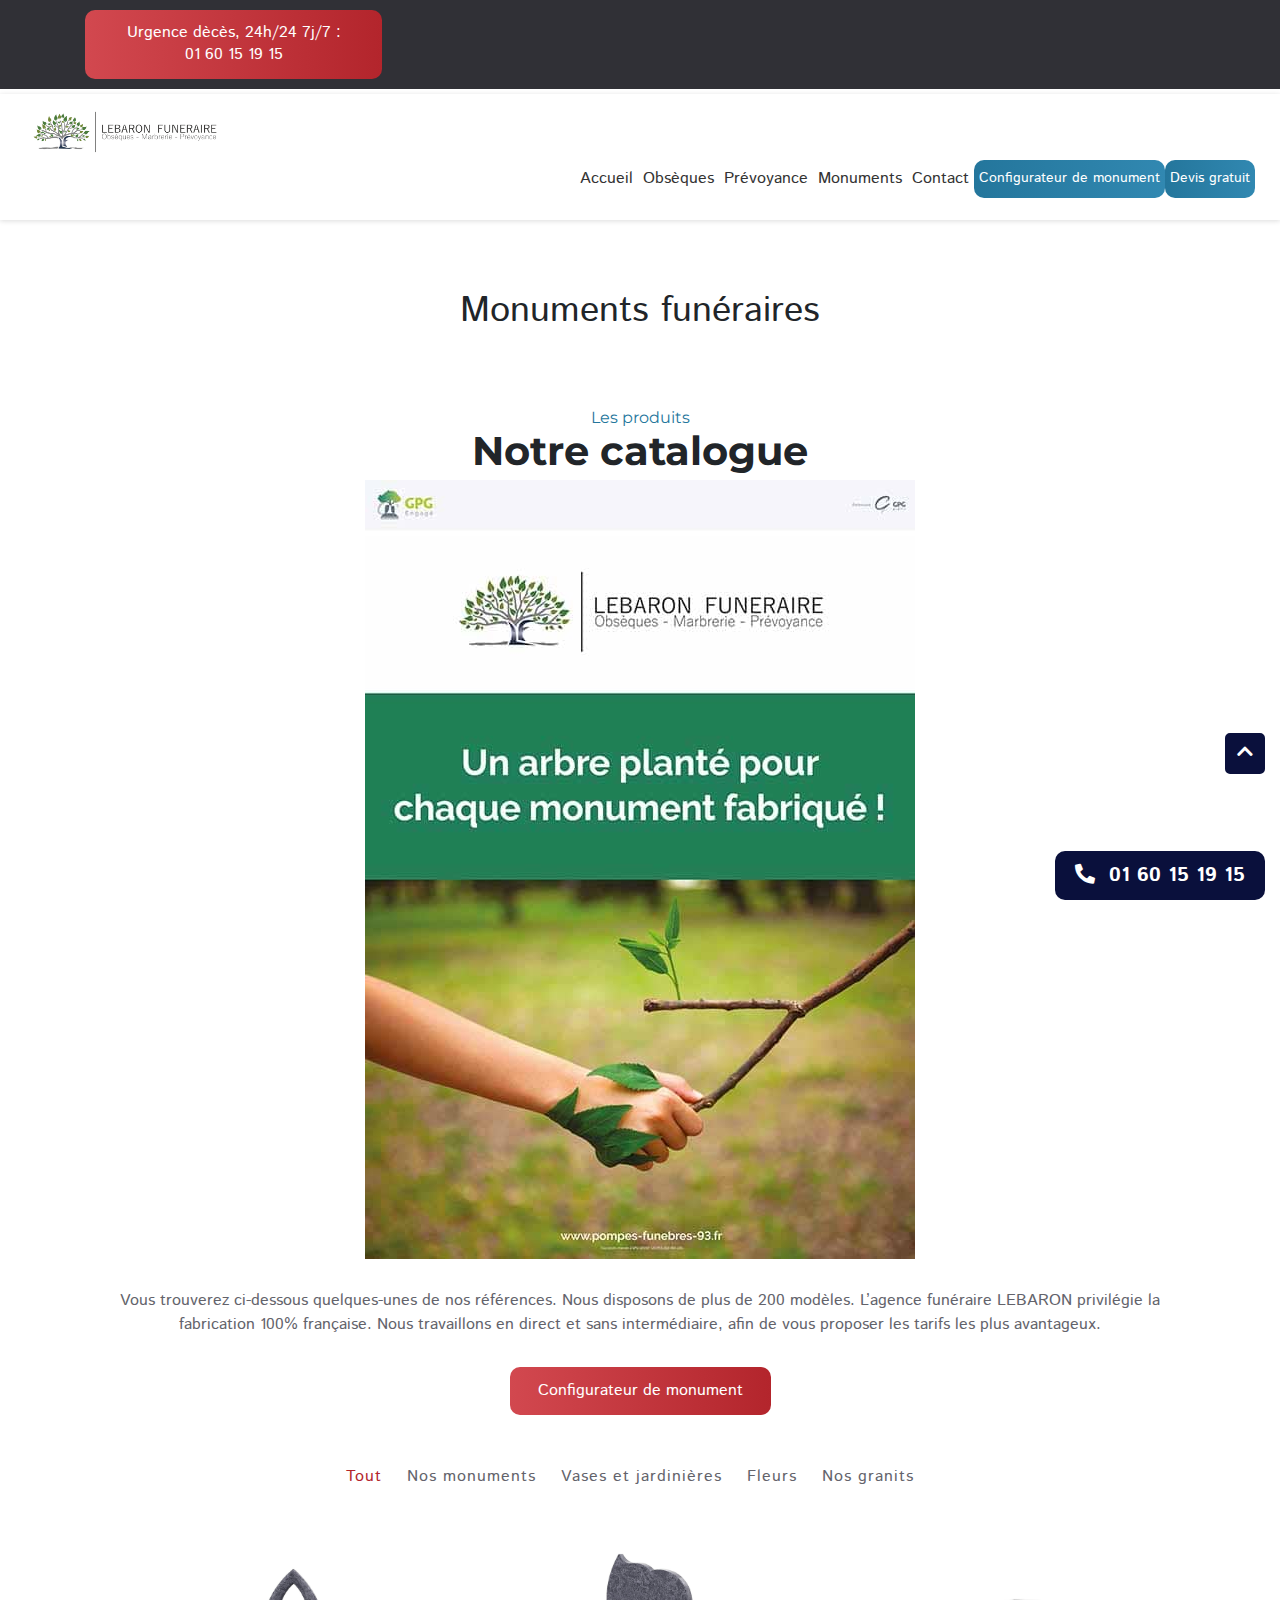
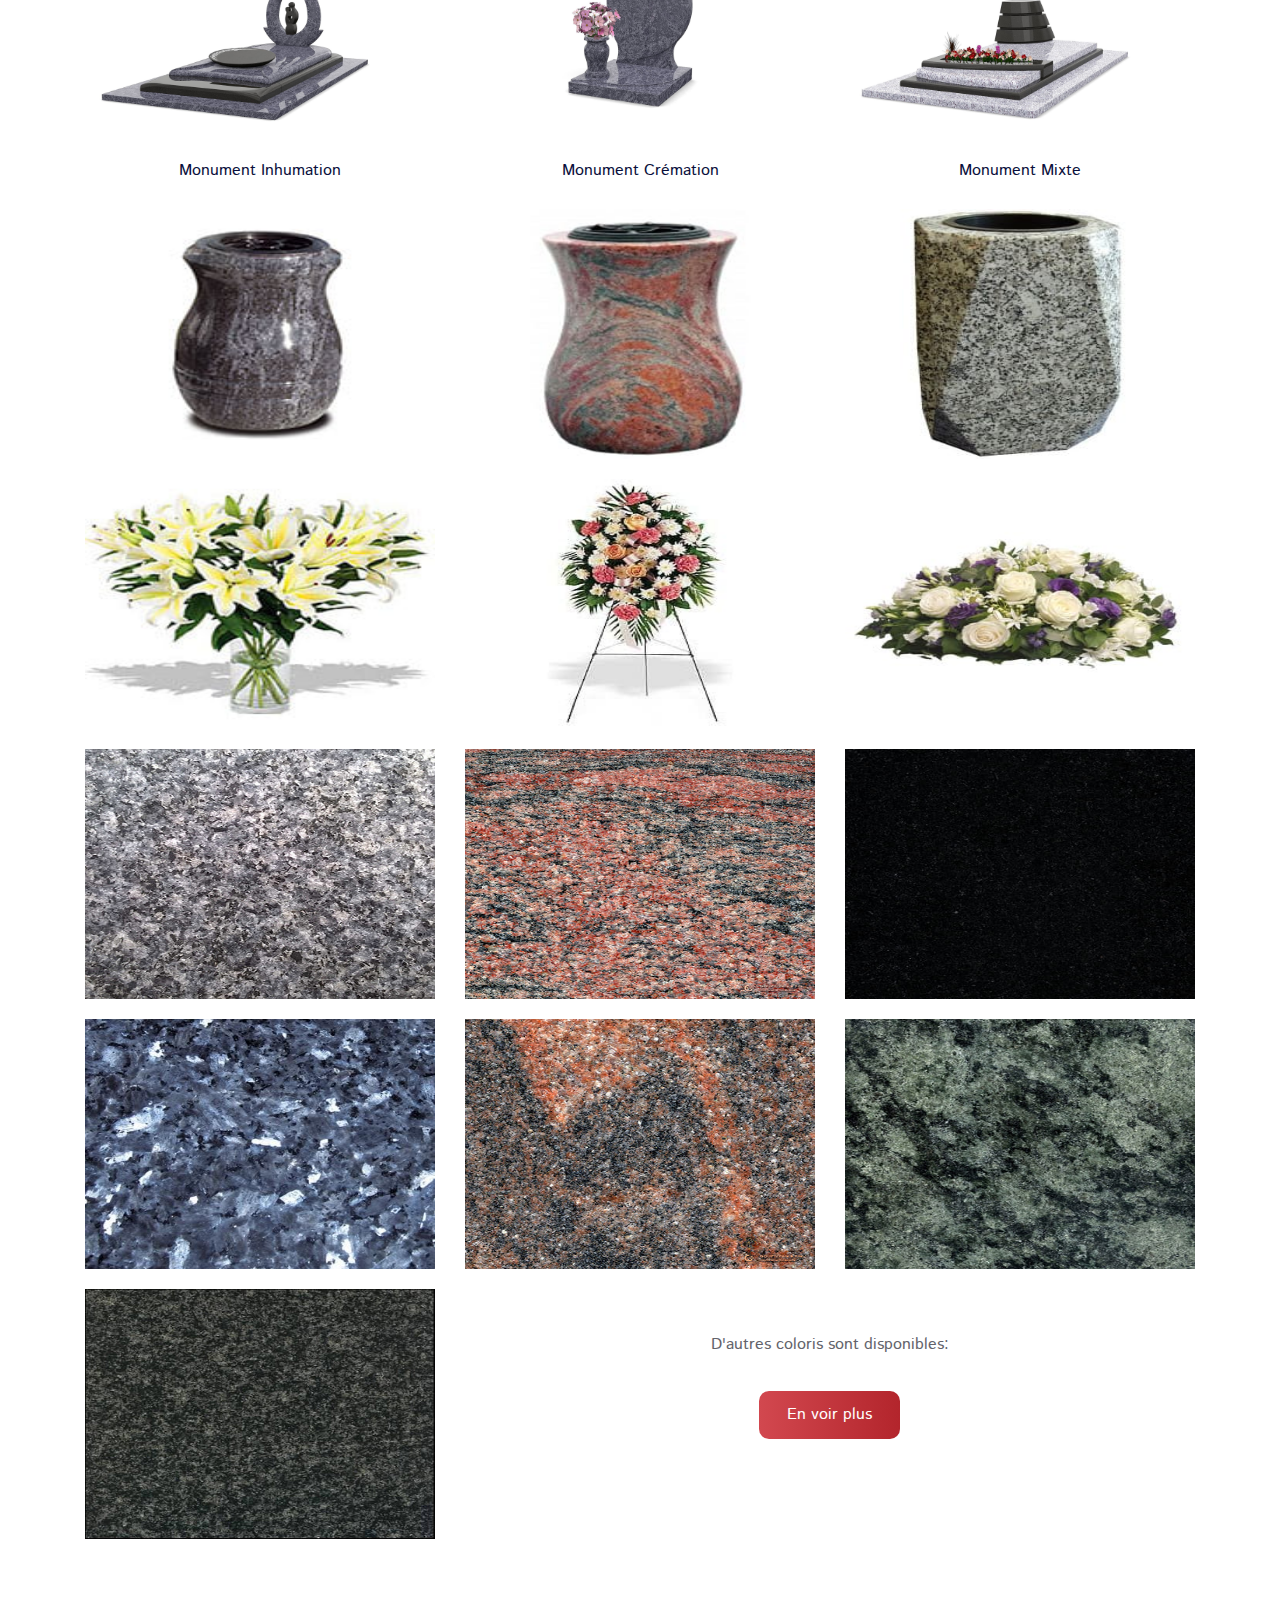
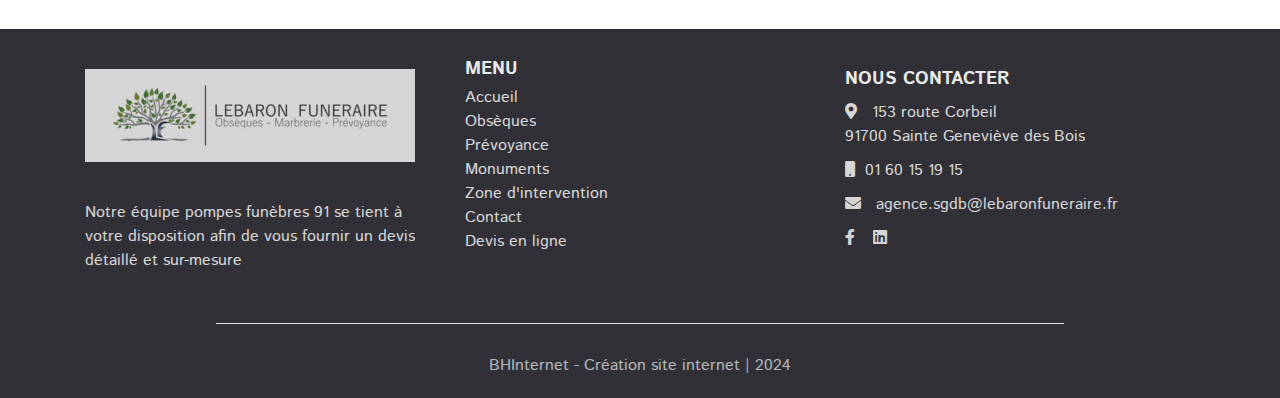
<file: monuments.html>
<!doctype html>
<html>
  <head>
  <meta http-equiv='Content-Type' content='text/html; charset=utf-8' />

  <meta charset="UTF-8">
  <meta http-equiv="X-UA-Compatible" content="IE=edge">
  <meta name="viewport" content="width=device-width, initial-scale=1.0">

  <link href="https://fonts.googleapis.com/css?family=Heebo:400,700|Lato:400,700&display=swap" rel="stylesheet">
  <link rel="stylesheet" href="https://cdnjs.cloudflare.com/ajax/libs/OwlCarousel2/2.3.4/assets/owl.carousel.min.css"
    integrity="sha512-tS3S5qG0BlhnQROyJXvNjeEM4UpMXHrQfTGmbQ1gKmelCxlSEBUaxhRBj/EFTzpbP4RVSrpEikbmdJobCvhE3g=="
    crossorigin="anonymous" />
  <link rel="stylesheet"
    href="https://cdnjs.cloudflare.com/ajax/libs/OwlCarousel2/2.3.4/assets/owl.theme.default.min.css"
    integrity="sha512-sMXtMNL1zRzolHYKEujM2AqCLUR9F2C4/05cdbxjjLSRvMQIciEPCQZo++nk7go3BtSuK9kfa/s+a4f4i5pLkw=="
    crossorigin="anonymous" />
  <link rel="stylesheet" href="./assets/css/style.css">
  <link rel="icon" href="./assets/img/favicon.png" type="image/x-icon" />
  <script src="https://ajax.googleapis.com/ajax/libs/jquery/3.5.1/jquery.min.js"></script>
  <script defer src="./assets/js/popper.min.js"></script>
  <script defer src="./assets/js/bootstrap.min.js"></script>
  <script src="https://cdnjs.cloudflare.com/ajax/libs/OwlCarousel2/2.3.4/owl.carousel.min.js"
    integrity="sha512-bPs7Ae6pVvhOSiIcyUClR7/q2OAsRiovw4vAkX+zJbw3ShAeeqezq50RIIcIURq7Oa20rW2n2q+fyXBNcU9lrw=="
    crossorigin="anonymous"></script>

  <title>Monuments - LE BARON FUNERAIRE - 01 43 08 04 42</title>
<meta property="og:title" content="Monuments - LE BARON FUNERAIRE - 01 43 08 04 42" />
<meta property="og:locale" content="fr_FR" />
<meta name="description" content="Vous pouvez directement configurer votre monument via notre configurateur de monument sur notre site internet !" />
<meta property="og:description" content="Vous pouvez directement configurer votre monument via notre configurateur de monument sur notre site internet !" />
<meta name="keywords" content="" />
<link rel="canonical" href="http://localhost:4000/monuments" />
<meta property="og:url" content="http://localhost:4000/monuments" />
<meta property="og:site_name" content="" />
<script type="application/ld+json">
{
"@context":"https://schema.org",
"@type":"WebSite",
"url":"http://localhost:4000/monuments",
"description":"Vous pouvez directement configurer votre monument via notre configurateur de monument sur notre site internet !",
"name":"Monuments - LE BARON FUNERAIRE - 01 43 08 04 42"
}
</script>

</head>
  <body>
    <section class="header">
  <div class="container">
    <div class="row">
      <div class="col-md-6">
        <div class="header_content">
          <a href="tel:0160151915" class="header_content-link">
            Urgence dècès, 24h/24 7j/7 :<br>
            01 60 15 19 15
          </a>
        </div>
      </div>
      <div class="col-md-6 to-hide-1400"></div>
    </div>
  </div>
</section>
<section class="Navbar_home">
  <div class="container-fluid">
    <nav class="navbar Navbar_main navbar-expand-lg fixedNav">
      <div class="w-100">
        <div class="row flex-nowrap to-start-1920 align-items-start">
          <div class="col-sm-3">
            <div class="navbar_image">
              <a href="./index.html" title="Accueil"><img loading="lazy" src="./assets/img/new/logo_sm.png"
                  class="navbar_image-img" alt="pompes-funebres-91.fr logo" /></a>
            </div>
          </div>
          <div class="col-sm-9 to-show-1600 ml-auto">
            <div class="collapse navbar-collapse navbar_nav navbar_collapse" id="navbar">
              <ul class="navbar-nav navbar_nav-ul ml-auto">
                <li class="nav-item navbar_nav-li mt-1">
                  <a class="nav-link navbar_nav-li--link d-flex align-items-center m-to-3"
                    href="./index.html">Accueil</a>
                </li>
                <li class="nav-item navbar_nav-li mt-1">
                  <a class="nav-link navbar_nav-li--link d-flex align-items-center m-to-3"
                    href="./obseques.html">Obsèques</a>
                </li>
                <li class="nav-item navbar_nav-li mt-1">
                  <a class="nav-link navbar_nav-li--link d-flex align-items-center m-to-3" href="./prevoyance.html">Prévoyance</a>
                </li>
                <li class="nav-item navbar_nav-li mt-1">
                  <a class="nav-link navbar_nav-li--link d-flex align-items-center m-to-3" href="./monuments.html">Monuments</a>
                </li>
                <li class="nav-item navbar_nav-li mt-1">
                  <a class="nav-link navbar_nav-li--link d-flex align-items-center m-to-3"
                    href="./contact.html">Contact</a>
                </li>
                <li class="nav-item navbar_nav-li mt-1">
                  <a class="nav-link navbar_nav-li--link d-flex align-items-center m-to-3"
                    href="https://avis-de-deces.pompes-funebres-91.com/" target="_blank">Avis de décès</a>
                </li>
                <li class="nav-item navbar_nav-li mt-1">
                  <a class="nav-link navbar_nav-li--link d-flex align-items-center m-to-3"
                    href="https://espace-famille.pompes-funebres-91.com/signin" target="_blank">Espace famille</a>
                </li>
                <li class="nav-item navbar_nav-li mt-1">
                  <a class="nav-link navbar_nav-li--link d-flex align-items-center m-to-3"
                    href="https://boutique.pompes-funebres-91.com/" target="_blank">Fleurs de deuil</a>
                </li>
                <li class="nav-item navbar_nav-li pull-right">
                 <a href="./configurateur-de-monuments.html" class="nav-link navbar_nav-li--btn d-flex align-items-center">Configurateur de monument</a>
                </li>
                <li class="nav-item navbar_nav-li pull-right">
                  <a href="./devis.html" class="nav-link navbar_nav-li--btn d-flex align-items-center">Devis gratuit</a>
                </li>
              </ul>
            </div>
          </div>
          <div class="col-sm-8">
            <button class="navbar-toggler ml-auto" type="button" data-toggle="collapse" data-target="#navbar"
            aria-controls="navbar" aria-expanded="false" aria-label="Toggle navigation">
            <i class="fa fa-bars toggle-button navbar_toggler-icon" aria-hidden="true"></i>
          </button>
          </div>
        </div>
        <div class="row align-items-center to-hide-1600">
          <div class="col-md-2 to-hide-1400"></div>
          <div class="col-md-10 to-flex-1400">
            <div class="collapse navbar-collapse navbar_nav navbar_collapse" id="navbar">
              <ul class="navbar-nav navbar_nav-ul mx-auto w-100">
                <li class="nav-item navbar_nav-li mt-1">
                  <a class="nav-link navbar_nav-li--link d-flex align-items-center m-to-3"
                    href="./index.html">Accueil</a>
                </li>
                <li class="nav-item navbar_nav-li mt-1">
                  <a class="nav-link navbar_nav-li--link d-flex align-items-center m-to-3"
                    href="./obseques.html">Obsèques</a>
                </li>
                <li class="nav-item navbar_nav-li mt-1">
                  <a class="nav-link navbar_nav-li--link d-flex align-items-center m-to-3" href="./prevoyance.html">Prévoyance</a>
                </li>
                <li class="nav-item navbar_nav-li mt-1">
                  <a class="nav-link navbar_nav-li--link d-flex align-items-center m-to-3" href="./monuments.html">Monuments</a>
                </li>
                <li class="nav-item navbar_nav-li mt-1">
                  <a class="nav-link navbar_nav-li--link d-flex align-items-center m-to-3"
                    href="./contact.html">Contact</a>
                </li>
                <li class="nav-item navbar_nav-li to-show-990 mt-1">
                  <a class="nav-link navbar_nav-li--link d-flex align-items-center m-to-3"
                    href="https://avis-de-deces.pompes-funebres-91.com/" target="_blank">Avis de décès</a>
                </li>
                <li class="nav-item navbar_nav-li to-show-990 mt-1">
                  <a class="nav-link navbar_nav-li--link d-flex align-items-center m-to-3"
                    href="https://espace-famille.pompes-funebres-91.com/signin" target="_blank">Espace famille</a>
                </li>
                <li class="nav-item navbar_nav-li to-show-990 mt-1">
                  <a class="nav-link navbar_nav-li--link d-flex align-items-center m-to-3"
                    href="https://boutique.pompes-funebres-91.com/" target="_blank">Fleurs de deuil</a>
                </li>
                <li class="nav-item navbar_nav-li mt-1">
                 <a href="./configurateur-de-monuments.html" class="nav-link navbar_nav-li--btn d-flex align-items-center">Configurateur de monument</a>
                </li>
                <li class="nav-item navbar_nav-li mt-1">
                  <a href="./devis.html" class="nav-link navbar_nav-li--btn d-flex align-items-center">Devis gratuit</a>
                </li>
              </ul>
            </div>
          </div>
        </div>
      </div>
    </nav>
  </div>
</section>

    

    <div class="">
        <section class="banner section-y">
  <div class="container">
    <div class="banner_content">
      <h1 class="banner_content-title text-center">Monuments funéraires</h1>
    </div>
  </div>
</section>

<section class="pt-0">
  <div class="container to-100-per-768">
    <h2 class="text-center"><span>Les produits</span>Notre catalogue</h2>
    <div class="menu_image d-flex justify-content-center">
      <img src="./assets/img/picmonument.jpg" alt="" class="menu_image-img2">
    </div>
    <p class="menu_box-p mt-5 text-center">Vous trouverez ci-dessous quelques-unes de nos références. Nous disposons de
      plus de 200 modèles. L’agence funéraire LEBARON privilégie la fabrication 100% française. Nous travaillons en
      direct et sans intermédiaire, afin de vous proposer les tarifs les plus avantageux.</p>
    <div class="menu_content-link mt-5 d-flex justify-content-center mx-auto">
      <a href="https://configurateur.famille.gpggranit.com/famille/CA101101?utm_source=c-f&utm_medium=lebaron#/start/"
        target="_blank" class="button">Configurateur de monument</a>
    </div>
  </div>
</section>



<section class="one realisation section-y pt-0" id="realisations">
  <div class="container to-100-per-768">
    <ul id="filters" class="clearfix">
      <li class="categorie "><span class="filter active" data-filter=" .pod , .vit, .merch, .gran">Tout </span></li>
      <li class="categorie"><span class="filter" data-filter=".pod">Nos monuments </span></li>
      <li class="categorie"><span class="filter" data-filter=".vit">Vases et jardinières </span></li>
      <li class="categorie"><span class="filter" data-filter=".merch">Fleurs </span></li>
      <li class="categorie"><span class="filter" data-filter=".gran">Nos granits </span></li>
    </ul>
    <div id="portfoliolist" class="row">

      <div class="portfolio col-lg-4 col-md-6 pod" data-cat="pod" data-bound=""
        style="display: inline-block;">
        <div class="box-img1">
          <a href="https://configurateur.famille.gpggranit.com/famille/CA101101" class="" data-lightbox="roadtrip">
            <div class="box-img1" style="height: 80%;"> <img loading="lazy" class="menu_image-img4" src="./assets/img/gallery/m10.jpg" alt=""
                style="padding-top:5%"></div>
            <p class="menu_box-p text-center link">Monument Inhumation</p>
          </a>
        </div>
      </div>
      <div class="portfolio col-lg-4 col-md-6 pod" data-cat="pod" data-bound=""
        style="display: inline-block;">
        <div class="box-img1">
          <a href="https://configurateur.famille.gpggranit.com/famille/CA101101" class="" data-lightbox="roadtrip">
            <div class="box-img1" style="height: 80%;"> <img loading="lazy" class="menu_image-img4" src="./assets/img/gallery/m11.jpg" alt=""></div>
            <p class="menu_box-p text-center link">Monument Crémation</p>
          </a>
        </div>
      </div>
      <div class="portfolio col-lg-4 col-md-6 pod" data-cat="pod" data-bound=""
        style="display: inline-block;">
        <div class="box-img1">
          <a href="https://configurateur.famille.gpggranit.com/famille/CA101101" class="" data-lightbox="roadtrip">
            <div class="box-img1" style="height: 80%;"> <img loading="lazy" class="menu_image-img4" src="./assets/img/gallery/m12.jpg" alt=""></div>
            <p class="menu_box-p text-center link">Monument Mixte</p>
          </a>
        </div>
      </div>
      <div class="portfolio col-lg-4 col-md-6 vit" data-cat="vit" data-bound=""
        style="display: inline-block;">
        <div class="box-img1">
          <a href="./assets/img/gallery/m4.jpg" class="" data-lightbox="roadtrip">
            <div class="box-img1"> <img loading="lazy" class="menu_image-img4" src="./assets/img/gallery/m4.jpg" alt=""></div>
          </a>
        </div>
      </div>
      <div class="portfolio col-lg-4 col-md-6 vit" data-cat="vit" data-bound=""
        style="display: inline-block;">
        <div class="box-img1">
          <a href="./assets/img/gallery/m5.jpg" class="" data-lightbox="roadtrip">
            <div class="box-img1"> <img loading="lazy" class="menu_image-img4" src="./assets/img/gallery/m5.jpg" alt=""></div>
          </a>
        </div>
      </div>
      <div class="portfolio col-lg-4 col-md-6 vit" data-cat="vit" data-bound=""
        style="display: inline-block;">
        <div class="box-img1">
          <a href="./assets/img/gallery/m6.jpg" class="" data-lightbox="roadtrip">
            <div class="box-img1"> <img loading="lazy" class="menu_image-img4" src="./assets/img/gallery/m6.jpg" alt=""></div>
          </a>
        </div>
      </div>
      <div class="portfolio col-lg-4 col-md-6 merch" data-cat="merch" data-bound=""
        style="display: inline-block;">
        <div class="box-img1">
          <a href="./assets/img/gallery/m7.jpg" class="" data-lightbox="roadtrip">
            <div class="box-img1"> <img loading="lazy" class="menu_image-img4" src="./assets/img/gallery/m7.jpg" alt=""></div>
          </a>
        </div>
      </div>
      <div class="portfolio col-lg-4 col-md-6 merch" data-cat="merch" data-bound=""
        style="display: inline-block;">
        <div class="box-img1">
          <a href="./assets/img/gallery/m8.jpg" class="" data-lightbox="roadtrip">
            <div class="box-img1"> <img loading="lazy" class="menu_image-img4" src="./assets/img/gallery/m8.jpg" alt=""></div>
          </a>
        </div>
      </div>
      <div class="portfolio col-lg-4 col-md-6 merch" data-cat="merch" data-bound=""
        style="display: inline-block;">
        <div class="box-img1">
          <a href="./assets/img/gallery/m9.jpg" class="" data-lightbox="roadtrip">
            <div class="box-img1"> <img loading="lazy" class="menu_image-img4" src="./assets/img/gallery/m9.jpg" alt=""></div>
          </a>
        </div>
      </div>
      <div class="portfolio col-lg-4 col-md-6 gran" data-cat="gran" data-bound=""
        style="display: inline-block;">
        <div class="box-img1">
          <a href="./assets/img/gallery/GranitLanhelin.jpg" class="" data-lightbox="roadtrip">
            <div class="box-img1"> <img loading="lazy" class="menu_image-img4" src="./assets/img/gallery/GranitLanhelin.jpg" alt=""></div>
          </a>
        </div>
      </div>
      <div class="portfolio col-lg-4 col-md-6 gran" data-cat="gran" data-bound=""
        style="display: inline-block;">
        <div class="box-img1">
          <a href="./assets/img/gallery/GranitRosedalva.jpg" class="" data-lightbox="roadtrip">
            <div class="box-img1"> <img loading="lazy" class="menu_image-img4" src="./assets/img/gallery/GranitRosedalva.jpg" alt=""></div>
          </a>
        </div>
      </div>
      <div class="portfolio col-lg-4 col-md-6 gran" data-cat="gran" data-bound=""
        style="display: inline-block;">
        <div class="box-img1">
          <a href="./assets/img/gallery/GranitNoirfin.jpg" class="" data-lightbox="roadtrip">
            <div class="box-img1"> <img loading="lazy" class="menu_image-img4" src="./assets/img/gallery/GranitNoirfin.jpg" alt=""></div>
          </a>
        </div>
      </div>
      <div class="portfolio col-lg-4 col-md-6 gran" data-cat="gran" data-bound=""
        style="display: inline-block;">
        <div class="box-img1">
          <a href="./assets/img/gallery/GranitLabradorbleuHQ.jpg" class="" data-lightbox="roadtrip">
            <div class="box-img1"> <img loading="lazy" class="menu_image-img4" src="./assets/img/gallery/GranitLabradorbleuHQ.jpg" alt=""></div>
          </a>
        </div>
      </div>
      <div class="portfolio col-lg-4 col-md-6 gran" data-cat="gran" data-bound=""
        style="display: inline-block;">
        <div class="box-img1">
          <a href="./assets/img/gallery/GranitHimalaya.jpg" class="" data-lightbox="roadtrip">
            <div class="box-img1"> <img loading="lazy" class="menu_image-img4" src="./assets/img/gallery/GranitHimalaya.jpg" alt=""></div>
          </a>
        </div>
      </div>
      <div class="portfolio col-lg-4 col-md-6 gran" data-cat="gran" data-bound=""
        style="display: inline-block;">
        <div class="box-img1">
          <a href="./assets/img/gallery/GranitVertdolive.jpg" class="" data-lightbox="roadtrip">
            <div class="box-img1"> <img loading="lazy" class="menu_image-img4" src="./assets/img/gallery/GranitVertdolive.jpg" alt=""></div>
          </a>
        </div>
      </div>
      <div class="portfolio col-lg-4 col-md-6 gran" data-cat="gran" data-bound=""
        style="display: inline-block;">
        <div class="box-img1">
          <a href="./assets/img/gallery/GranitNoirdAfrique.jpg" class="" data-lightbox="roadtrip">
            <div class="box-img1"> <img loading="lazy" class="menu_image-img4" src="./assets/img/gallery/GranitNoirdAfrique.jpg" alt=""></div>
          </a>
        </div>
      </div>
      <div class="col-xs-12 col-sm-12 col-md-8 gran" style="display:flex; justify-content:center;">
        <div class="col-sm-7 text-center" style="padding:6%">
          <center>
            <p class="menu_content-header">D'autres coloris sont disponibles:</p>
          </center><br>
          <center><a href="https://www.gpggranit.com/catalogue" target="_blank" class="button">En voir plus</a></center>
        </div>
      </div>
    </div>
  </div>
</section>
    </div>
    <div class="fixphone">
      <a href="tel:01 60 15 19 15" title="01 60 15 19 15" class="one phoneone">
       <span class="text-white"><i class="fas fa-phone-alt"></i> &nbsp;01 60 15 19 15</span> 
      </a>
    </div>

    <footer class="footer pt-5 pb-3">
  <div class="container to-100-per-768">
    <div class="row">
      <div class="col-md-4 col-sm-12 my-3 text-left">
        <a href="./index.html">
          <img src="./assets/img/logo.png" class="footer-logo img-responsive" style="background: white; padding: 1.5rem" alt="Logo">
        </a>
        <br><br>
        <p class="">Notre équipe pompes funèbres 91 se tient à votre disposition afin de vous fournir un devis détaillé et sur-mesure</p>
      </div>
      <div class="col-md-4 col-sm-12  my-3text-left nos-pages">
        <h3 class="">Menu</h3>
        <ul class="menu_content-ul2">
          <li class=""><a class=" active" href="./index.html">Accueil</a></li>
          <li class=""><a class="" href="./obseques.html">Obsèques</a></li>
          <li class=""><a class="" href="./prevoyance.html">Prévoyance</a></li>
          <li class=""><a class="" href="./monuments.html">Monuments</a></li>
          <li class=""><a class="" href="./zone.html">Zone d'intervention</a>
        </li>
          <li class=""><a class="" href="./contact.html">Contact</a></li>
          <li class=""><a class="" href="./devis.html">Devis en ligne</a></li>
        </ul>
      </div>
      <div class="col-md-4 col-sm-12 my-3 text-left">
        <h3 class="testimonial_item-title text-left after-line">Nous contacter</h3>
        <div class="footer-contact-wrapper my-3">
          <p class="menu_content-li2 mb-1 to-14">
            <i class="footer-icon fas fa-map-marker-alt" aria-hidden="true"></i> &nbsp; 
            153 route Corbeil<br>
            91700 Sainte Geneviève des Bois
          </p>
        </div>
        <div class="footer-contact-wrapper my-3">
          <a class="menu_content-li--link2 to-14" href="tel:01 60 15 19 15">
            <i class="footer-icon fas fa-mobile"></i>&nbsp; 01 60 15 19 15</a>
        </div>
        <div class="footer-contact-wrapper my-3">
          <a class="menu_content-li--link2 to-14"
            href="mailto:agence.sgdb@lebaronfuneraire.fr">
            <i class="footer-icon fas fa-envelope"></i> &nbsp; agence.sgdb@lebaronfuneraire.fr</a>
        </div>
        <div class="footer-contact-wrapper my-2">
          <a class="menu_content-li--link2 to-14"
            href=""
            target="_blank"><i class="fab fa-facebook-f"></i></a>
          &emsp;&nbsp;
          <a class="menu_content-li--link2 to-14" href="" target="_blank"><i
              class="fab fa-linkedin"></i></a>
        </div>
      </div>
    </div>
  </div>
  <div class="container-fluid mt-5">
    <hr class="len-chk">
    <p class="text-center menu_content-li--link2 mt-5 text-black to-14"><a class="footer-credits link2"
        href="https://www.bhinternet.fr/" target="_blank">BHInternet - Création site internet | 2024 </a></p>
  </div>
</footer>



<script src="./assets/js/index.js"></script>
<script src="./assets/js/formSubmit.js"></script>
<script src="https://www.google.com/recaptcha/api.js" async defer></script>
    <a href="#" id="fixphone" title="Up"><i class="fa fa-chevron-up"></i></a>
  </body>
</html>
</file>
<file: assets/css/style.css>
@import url("https://fonts.googleapis.com/css2?family=Open+Sans:ital,wght@0,300..800;1,300..800&display=swap");@import url("https://fonts.googleapis.com/css2?family=Montserrat:ital,wght@0,100..900;1,100..900&display=swap");@import url("https://fonts.googleapis.com/css2?family=Istok+Web:ital,wght@0,400;0,700;1,400;1,700&display=swap");*{margin:0;padding:0}:root{--color-primary: #0a103c;--color-secondary: #b3252c;--font-primary: "Montserrat", Helvetica, Arial, sans-serif}*::selection{background-color:var(--color-primary);color:#fff !important}*,*:before,*:after{-webkit-box-sizing:border-box;box-sizing:border-box}html{font-family:"Montserrat", sans-serif;font-size:62.5% !important;-webkit-tap-highlight-color:rgba(0,0,0,0);scroll-behavior:smooth;line-height:1.5;color:#545454;width:100%;overflow-x:hidden}body{font-family:'Istok Web', sans-serif;background-repeat:no-repeat;min-height:100vh;max-width:100%;background-color:#fff !important;color:#333;overflow-x:hidden !important}.bg-sec-link{background:var(--color-secondary) !important}.bg-sec-link:hover{transition:.2s all ease-in-out;background:var(--color-primary) !important;color:#fff !important;cursor:poIstok Web}.header{background-color:#303036;padding:1rem 0}@media only screen and (max-width: 768px){.header{display:none}}.header_content-link{font-family:"Istok Web", sans-serif;background:linear-gradient(to left, #b3252c 0, #d2484f 100%);padding:1.2rem 2.8rem;color:#fff;display:block;font-size:1.6rem;line-height:1.4;letter-spacing:0;font-weight:400;text-align:center;border-radius:1rem;width:55%;transition:.2s all ease-in-out}.header_content-link:hover{text-decoration:none;transition:.2s all ease-in-out;background:linear-gradient(to left, #d2484f 0, #b3252c 100%);box-shadow:none;color:#fff !important;cursor:pointer}.Navbar{position:relative;z-index:100 !important;margin-top:1rem}.Navbar_home{padding:0 20rem;background-color:#fff;position:relative;width:100%;min-height:8rem;box-shadow:0 0.1rem 0.5rem 0 rgba(0,0,0,0.14)}@media only screen and (min-width: 2200px){.Navbar_home{padding:0}}@media only screen and (max-width: 1800px){.Navbar_home{padding:0 7rem}}@media only screen and (max-width: 1600px){.Navbar_home{padding:0 7rem}}@media only screen and (max-width: 1200px){.Navbar_home{padding:0 2rem}}@media only screen and (max-width: 1100px){.Navbar_home{padding:0 .5rem}}@media only screen and (max-width: 1000px){.Navbar_home{padding:0}}@media only screen and (max-width: 990px){.Navbar_home{padding:0 2rem;min-height:auto}}@media only screen and (max-width: 768px){.Navbar_home{padding:0}}.navbar-toggler{float:right !important;margin-right:2rem}@media only screen and (max-width: 990px){.navbar-toggler{margin-top:1rem}}@media only screen and (max-width: 600px){.navbar-toggler{margin-top:0rem}}@media only screen and (max-width: 1355px){.to-hide-1400{display:none !important}}@media only screen and (max-width: 1355px){.to-flex-1400{display:flex !important;justify-content:center;margin:0 auto;max-width:100% !important;flex:0 0 100% !important}}.navbar-active{position:fixed !important;width:100%;max-width:100%;background-color:#fff !important;box-shadow:0 1rem 2rem rgba(0,0,0,0.12);border:0 !important;top:0 !important;left:0 !important;transition:0.2s;z-index:1000 !important}.navbar-active .navbar{height:5vh}.before-white::before{color:#fff !important}.Navbar_home{padding:1.2rem 0;margin-top:.5rem}@media only screen and (max-width: 990px){.Navbar_home{padding:0}}.navbar_home-active{position:fixed !important;width:100%;max-width:100%;background-color:#fff !important;box-shadow:0 1rem 2rem rgba(0,0,0,0.12);border:0 !important;top:0 !important;left:0 !important;transition:0.2s;z-index:1000 !important}.m-l-10{margin-left:1rem}@media only screen and (max-width: 990px){.m-l-10{margin-left:12rem}}@media only screen and (max-width: 600px){.m-l-10{display:none !important}}.p-l-2{margin-left:.5rem !important}@media only screen and (max-width: 990px){.p-l-2{margin-left:0 !important}}.p-r-2{margin-right:.5rem !important}@media only screen and (max-width: 990px){.p-r-2{margin-right:0 !important}}.navbar_toggler{background-color:var(--color-primary) !important;padding:.5rem;color:#fff !important}.navbar_toggler-icon{background-color:var(--color-primary) !important;color:#fff !important;font-size:2.4rem;padding:.7rem 1rem;border-radius:.5rem}@media only screen and (max-width: 768px){.navbar_toggler-icon{font-size:2rem;padding:.5rem .7rem}}@media only screen and (max-width: 480px){.navbar_toggler-icon{font-size:1.6rem;padding:.5rem}}.navbar_image-img{width:150%;max-width:150% !important;padding-right:50%}@media only screen and (max-width: 1470px){.navbar_image-img{width:120%;max-width:120% !important}}@media only screen and (max-width: 1200px){.navbar_image-img{height:auto}}@media only screen and (max-width: 990px){.navbar_image-img{height:100%;width:100%;max-width:50% !important;padding-right:0 !important}}@media only screen and (max-width: 600px){.navbar_image-img{max-width:60% !important}}@media only screen and (max-width: 480px){.navbar_image-img{max-width:70% !important}}@media only screen and (max-width: 990px){.navbar_nav{background-color:#fff !important;padding:2rem !important;margin-top:.5rem !important;border:none;z-index:100}}.navbar_nav-ul{list-style:none;justify-content:flex-end}@media only screen and (max-width: 1440px){.navbar_nav-ul{justify-content:flex-end;align-items:center}}@media only screen and (max-width: 990px){.navbar_nav-ul{justify-content:flex-end;align-items:flex-start}}.navbar_nav-li{display:inline-block;position:relative}.navbar_nav-li--link{font-family:"Istok Web", sans-serif;font-weight:500;font-style:normal;color:#333;text-decoration:none;border-color:transparent;font-size:1.6rem;padding:0 1rem;line-height:2.8rem;position:relative;display:block;text-align:left;transition:.3s;z-index:1;padding:1rem .5rem;text-transform:none !important;white-space:nowrap}@media only screen and (max-width: 1200px){.navbar_nav-li--link{font-size:1.4rem}}.navbar_nav-li--link:hover{color:var(--color-secondary);transition:.2s all ease-in-out;text-decoration:none;cursor:poIstok Web}.navbar_nav-li--p{color:#0a103c !important;font-family:"Istok Web", sans-serif;font-size:1.6rem;font-style:normal;font-weight:700;line-height:150%;white-space:nowrap;text-transform:capitalize !important}.navbar_nav-li--icon{color:#0a103c !important;font-family:"Istok Web", sans-serif;font-size:1.4rem;font-style:normal;font-weight:700;line-height:150%;white-space:nowrap;text-transform:capitalize !important}.navbar_nav-li--link2{color:#0a103c !important;font-family:"Istok Web", sans-serif;font-size:1.5rem;font-style:normal;font-weight:700;line-height:150%;text-transform:capitalize !important}.navbar_nav-li--link2:hover{color:var(--color-secondary);transition:.2s all ease-in-out;text-decoration:none;cursor:pointer}.navbar_nav-li--btn{font-family:"Istok Web", sans-serif;background:linear-gradient(to right, #24769c 0, #3188b1 100%);color:#fff;display:inline-block;transition:.3s all ease-in-out;border-radius:1rem;border:unset;font-size:1.6rem;z-index:1;padding:1rem .5rem !important;font-weight:500;line-height:2.8rem;font-style:normal;text-transform:none !important;float:right}@media only screen and (max-width: 1470px){.navbar_nav-li--btn{padding:.7rem .5rem !important;font-size:1.4rem;text-align:center;line-height:1.7;margin:.5rem 0}}@media only screen and (max-width: 1200px){.navbar_nav-li--btn{padding:.7rem .5rem !important}}@media only screen and (max-width: 990px){.navbar_nav-li--btn{float:none}}.navbar_nav-li--btn:hover{background-color:var(--color-secondary) !important;border-color:var(--color-secondary) !important;color:#fff !important;transition:.2s all ease-in-out;text-decoration:none;cursor:poIstok Web}.pull-right{float:right !important;margin:0 .5rem}@media only screen and (max-width: 990px){.pull-right{width:auto}}.to-between{justify-content:space-between !important}@media only screen and (max-width: 990px){.to-between{justify-content:space-between !important}}@media only screen and (max-width: 990px){.to-100-per-990{max-width:100% !important}}@media only screen and (max-width: 768px){.to-100-per-768{max-width:100% !important}}.to-left{margin-left:auto !important}@media only screen and (max-width: 1470px){.to-left{margin-left:-5rem !important}}@media only screen and (max-width: 1100px){.to-left{margin-left:-8rem !important}}@media only screen and (max-width: 990px){.to-left{margin-left:0 !important;background-color:#fff !important;position:absolute !important;top:100% !important;left:0 !important;right:0 !important;width:100% !important;z-index:100}}.slider{position:relative;background-image:url("../img/slider.jpeg");background-repeat:no-repeat;background-size:cover;background-repeat:no-repeat;padding:10rem 0;height:85rem;z-index:0}@media only screen and (max-width: 990px){.slider{height:auto}}.slider_content{position:relative;z-index:100 !important}@media only screen and (min-width: 2200px){.slider_content{padding:5rem 0}}@media only screen and (max-width: 1600px){.slider_content{padding:5rem 0}}@media only screen and (max-width: 1200px){.slider_content{padding:3rem 2rem}}@media only screen and (max-width: 1100px){.slider_content{padding:3rem .5rem}}@media only screen and (max-width: 1000px){.slider_content{padding:3rem 0}}@media only screen and (max-width: 990px){.slider_content{padding:3rem 2rem}}@media only screen and (max-width: 768px){.slider_content{padding:3rem 0rem}}.slider_content-inner{width:100%}@media only screen and (max-width: 768px){.slider_content-inner{width:100%}}.slider_content-label{color:#000;font-weight:600;font-family:"Istok Web", sans-serif;font-size:1.8rem}.slider_content-title{font-family:"Istok Web", Sans-serif;font-size:3.6rem;font-weight:400;color:#fff;line-height:1.1;margin-bottom:3rem}@media only screen and (max-width: 990px){.slider_content-title{margin-top:7rem;text-align:center}}.slider_content-p{font-style:normal;font-weight:normal;font-size:1.6rem;line-height:1.8;font-family:"Istok Web", sans-serif;color:#fff}.slider_form{padding:1rem;padding-bottom:4rem !important;margin-top:-2rem;background-color:rgba(0,0,0,0.4);border-radius:.5rem}@media only screen and (max-width: 990px){.slider_form{margin-top:0}}.slider_form-form{margin-top:1.5rem}.slider_form-title{font-family:"Montserrat", sans-serif;color:#fff;font-size:4rem;font-weight:700;text-align:center;line-height:1.4}.slider_form-label{display:flex;justify-content:center;margin:.5rem auto;font-family:"Istok Web", sans-serif;font-size:1.6rem;color:#696c7f;text-align:center;font-weight:400}.slider_form-input{padding:.7rem 1rem;font-family:"Istok Web", sans-serif;font-style:normal;font-weight:400;font-size:1.4rem;line-height:1.7;color:#000000;background:#FFFFFF;border:1px solid #ccc;border-radius:.5rem;width:100%;max-width:100%;outline:none;height:4.2rem}.slider_form-textarea{padding:1rem;font-family:"Istok Web", sans-serif;font-style:normal;font-weight:400;font-size:2rem;line-height:1.7;color:#000000;background:#FFFFFF;border-radius:.5rem;width:100%;max-width:100%;height:100%}.slider_form-btn{font-style:normal;font-weight:400;font-size:1.4rem;font-family:"Istok Web", sans-serif;border-radius:.5rem .5rem .5rem .5rem;background:linear-gradient(to right, #24769c 0, #3188b1 100%);border:.2rem none transparent;box-shadow:0px 0px 0px -0.7rem rgba(0,0,0,0);padding:1rem 1.5rem !important;white-space:nowrap;color:#fff !important;text-transform:none !important;border-radius:1rem !important;margin-top:1rem}@media only screen and (max-width: 1200px){.slider_form-btn{margin-right:0 !important}}.slider_form-btn:hover{background:var(--color-secondary) !important;color:#fff !important;transition:all .5s;cursor:poIstok Web}.f-w-700{font-weight:700 !important}section{font-family:'Istok Web', sans-serif;font-size:1.6rem;padding:5rem 0}.section-y{padding:7rem 0}@media only screen and (min-width: 2200px){.section-y{padding:7rem 0}}@media only screen and (max-width: 1800px){.section-y{padding:7rem 0}}@media only screen and (max-width: 1600px){.section-y{padding:7rem 0}}@media only screen and (max-width: 1200px){.section-y{padding:5rem 0}}@media only screen and (max-width: 1100px){.section-y{padding:5rem 0}}@media only screen and (max-width: 1000px){.section-y{padding:5rem 0}}@media only screen and (max-width: 990px){.section-y{padding:5rem 0}}@media only screen and (max-width: 768px){.section-y{padding:5rem 0rem}}.text-center{text-align:center}@media only screen and (max-width: 990px){.o-hiiden{overflow:hidden !important;display:flex;flex-direction:column}}h1{font-family:'Istok Web', sans-serif !important;font-size:3.6rem !important;color:#333}@media only screen and (max-width: 990px){h1{overflow:hidden}}@media only screen and (max-width: 480px){h1{font-size:2.4rem !important}}section h2{font-size:4rem !important;font-weight:700;font-family:"Montserrat", sans-serif}@media only screen and (max-width: 990px){section h2{overflow:hidden}}@media only screen and (max-width: 768px){section h2{font-size:3rem !important}}@media only screen and (max-width: 480px){section h2{font-size:2.4rem !important}}section li,section p{font-family:'Istok Web', sans-serif;color:#63636b;font-size:1.6rem}@media only screen and (max-width: 990px){section li,section p{overflow:hidden}}.text-justify{text-align:justify}.pad20{padding:2rem 0}.box1{border:.1rem solid #d4d4e1;padding:1rem;border-radius:1rem;height:100%}.box-img1{height:25rem;margin-bottom:2rem}.box-img1 img{width:100%;height:100%}@media only screen and (max-width: 768px){.box-img1 img{display:flex;justify-content:center;margin:0 auto;width:auto;height:100%;object-fit:cover}}ol,ul,dl{list-style:inside !important}section h3{font-family:'Istok Web', sans-serif;font-size:2.4rem;font-weight:700}ul.clean{padding:0;margin:0}ul.clean li{font-family:'Istok Web', sans-serif;list-style:none}.button1{font-family:'Istok Web', sans-serif;background:linear-gradient(to right, #24769c 0, #3188b1 100%);color:#fff;display:inline-block;transition:.3s all ease-in-out;border-radius:1rem;border:unset;padding:1rem;transition:.2s all ease-in-out}.button1:hover{color:#fff;background:linear-gradient(to right, #3188b1 0, #24769c 100%);box-shadow:none;text-decoration:none;transition:.3s all ease-in-out}.bg-gray{background-color:#f0f4f8}section h2 span{font-family:"Montserrat", sans-serif;color:#24769c;display:block;font-size:1.6rem;font-weight:400}.advantages-item-count{font-family:"Montserrat", sans-serif;font-weight:700;color:#24769c;z-index:1;position:relative}.advantages-item-count::after{content:"";position:absolute;left:40%;top:50%;height:.1rem;background-color:#303036;margin-top:-.1rem;width:88%}@media only screen and (max-width: 990px){.advantages-item-count::after{display:none !important}}.box2 h3{font-family:'Istok Web', sans-serif;font-size:2.4rem;margin-top:0;font-weight:700;margin-bottom:1rem}.all-cerles{position:relative}.cercle{width:30rem;height:30rem;background-color:#fff;box-shadow:11.35px 22.275px 25.92px 1.08px rgba(14,62,129,0.29);border-radius:50%;text-align:center;display:flex;align-items:center;justify-content:center;float:right}.cercle .numbers p{font-family:"Montserrat", sans-serif;font-weight:700;line-height:1.2;font-size:2.4rem;color:#303036}.cercle .numbers p span{font-family:"Montserrat", sans-serif;font-weight:700;color:#25789e;font-size:10rem}.cercle .numbers p{font-family:"Montserrat", sans-serif;font-weight:700;line-height:1.2;font-size:2.4rem;color:#303036}.shadow-cercle{position:absolute;left:0;top:0;background-color:#25789e;border-radius:50%;overflow:hidden;width:30rem;height:30rem;z-index:-1}.number{margin-bottom:3rem}.number p{font-size:2.4rem;font-weight:700;font-family:"Montserrat", sans-serif;color:#303036}.number p span{font-family:"Montserrat", sans-serif;font-weight:700;line-height:1.2;color:#25789e;margin-bottom:5px;font-size:4rem}.img-box3{height:50rem}.cover-img{width:100%;height:100%;object-fit:cover}.img-box4{height:84rem}.button{font-family:'Istok Web', sans-serif;background:linear-gradient(to left, #b3252c 0, #d2484f 100%);color:#fff;padding:1.2rem 2.8rem;display:inline-block;border-radius:1rem;border:unset;transform:.2s all ease-in-out}.button:hover{color:#fff;background:linear-gradient(to left, #d2484f 0, #b3252c 100%);box-shadow:none;text-decoration:none;cursor:pointer}.img-box5{height:94rem}footer{background-color:#303036;text-align:left;color:#fff}footer{min-height:2rem;padding:1.9rem;margin-bottom:0;border:0 solid #e3e3e3;border-radius:0;-webkit-box-shadow:inset 0 1px 1px transparent;box-shadow:inset 0 1px 1px rgba(0,0,0,0.05)}footer a,footer p{font-family:'Istok Web', sans-serif;opacity:.8;color:#fff;font-size:1.6rem}footer h3{font-family:'Istok Web', sans-serif;color:#fff;opacity:.9;font-weight:700;text-transform:uppercase;font-size:1.8rem}footer li{list-style:none}footer a,footer p{font-family:'Istok Web', sans-serif;color:#fff;font-size:1.6rem}footer a{transition:.2s all ease-in-out}footer a:hover{text-decoration:none;color:#d2232a;cursor:pointer}.to-show-990{display:none}@media only screen and (max-width: 990px){.to-show-990{display:block !important}}.to-hide-1600{display:flex !important}@media only screen and (min-width: 1600px){.to-hide-1600{display:none !important}}.to-show-1600{display:none !important}@media only screen and (min-width: 1600px){.to-show-1600{display:flex !important;margin-left:-6rem !important}}@media only screen and (min-width: 1920px){.to-show-1600{flex-direction:column;margin-left:0 !important}}@media only screen and (max-width: 1355px){.to-hide-1400{display:none !important}}.len-chk{background-color:#fff;color:#fff;width:70%;display:flex;justify-content:center;margin:0 auto}.box-img2{display:flex;justify-content:center}.box-img2 img{width:100%;height:100%;object-fit:cover;border-radius:1rem}.form-control{display:block;width:100%;padding:.6rem 1.2rem !important;font-size:1.4rem !important;line-height:1.42857143;color:#555;background-color:#fff;background-image:none;height:4.2rem !important;border:.1rem solid #ccc;border-radius:.4rem;-webkit-box-shadow:inset 0 1px 1px rgba(0,0,0,0.075);box-shadow:inset 0 1px 1px rgba(0,0,0,0.075);-webkit-transition:border-color ease-in-out .15s, box-shadow ease-in-out .15s;transition:border-color ease-in-out .15s, box-shadow}.link{color:var(--color-primary);transition:.2s all ease-in}.link:hover{text-decoration:none;color:var(--color-secondary);cursor:pointer}.link2{transition:.2s all ease-in;text-decoration:none !important}.link2:hover{text-decoration:none !important;color:#d2232a;cursor:pointer}.img-responsive{display:block !important;max-width:100% !important;height:auto !important}#filters{position:relative;text-align:center;padding:0;margin:0;margin-bottom:0;margin-bottom:5rem}#filters li{font-family:'Istok Web', sans-serif;display:inline-block;cursor:pointer;padding-right:2rem;font-size:1.6rem;font-weight:400;letter-spacing:1px;color:#63636b;transition:.3s all ease-in-out}#filters .filter.active{color:var(--color-secondary);border-radius:5px}.pad02{padding:2rem}.pad-y{padding:2rem 0}.modal-body{position:relative;padding:2rem !important;font-size:1.6rem !important;font-family:'Istok Web', sans-serif}.modal-footer{justify-content:center !important;margin-top:1.5rem !important;padding:1.9rem 2rem 2rem !important;text-align:center;border-top:.1rem solid #e5e5e5 !important}.contact{padding:10rem 0;position:relative;margin-left:4rem}@media (max-width: 960px){.contact{margin-left:1rem}}.contact_header-title{font-family:'Istok Web', sans-serif;margin-bottom:4rem;color:#000;line-height:1.3;font-size:3.6rem;font-weight:900}.contact_content{width:100%;max-width:100%}@media only screen and (max-width: 768px){.contact_content{margin-bottom:3rem}}.contact_content-form{width:100%;max-width:100%;position:relative}.contact_content-form--label{font-family:'Istok Web', sans-serif;display:block !important;color:#424242;font-size:1.3rem;display:inline-block;margin-bottom:0.5rem;font-weight:400}.contact_content-form--input{font-family:"Istok Web", sans-serif;width:100%;max-width:100%;padding:0.6rem 1.2rem;box-shadow:none;border:0;height:4.2rem;border:.1rem solid #ccc;box-shadow:inset 0 1px 1px rgba(0,0,0,0.075);border-radius:0.5rem;font-size:1.4rem;line-height:1.4;color:#555;display:block}.contact_content-form--textarea{display:block;max-width:100% !important;border:1px solid #ccc !important;color:#555 !important;font-family:'Istok Web', sans-serif;font-size:1.4rem !important;line-height:1.4;padding:18px 2rem !important;outline:none !important;margin-bottom:20px !important;width:100% !important;box-shadow:inset 0 1px 1px rgba(0,0,0,0.075)}.contact_content-form--btn{font-family:'Istok Web', sans-serif;position:relative;background-color:var(--color-primary);color:#fff;text-align:center;position:relative;display:inline-block;padding:1.2rem 2.5rem;margin:1rem 0;transition:0.3s;outline:0;border-radius:5rem;border:0;font-size:1.6rem}.contact_content-form--btn:hover{background-color:var(--color-secondary);text-decoration:none;color:#fff;cursor:pointer}.contact_info{display:flex;align-items:center}.contact_info-icon{display:inline-block;flex-shrink:0;height:9rem;width:9rem;border-radius:50%;text-align:center;line-height:9rem;background:var(--color-secondary);color:#fff;font-size:3rem}.contact_info-content{display:inline-block;padding-left:2rem}.contact_info-content--title{font-family:"Istok Web", sans-serif;font-size:2rem;font-weight:700;color:#000;margin:1.5rem 0 1rem;line-height:1.2}.contact_info-content--p{font-family:"Istok Web", sans-serif;color:#747474;font-size:1.4rem;text-align:justify;line-height:1.7;font-weight:400}@media (max-width: 500px){.contact_info-content--p{font-size:1.2rem}}.contact_info-content--link{font-weight:400;color:#333}@media (max-width: 500px){.contact_info-content--link{font-size:1.2rem}}.contact_info-content--link:hover{transition:.2s all ease-in-out;color:var(--color-primary);text-decoration:none;cursor:pointer}fieldset{padding:0;margin:0;border:0;min-width:0}legend{font-family:'Istok Web', sans-serif !important;display:block !important;width:100% !important;padding:0 !important;margin-bottom:2rem !important;font-size:2.1rem !important;line-height:inherit !important;color:#333 !important;border:0;border-bottom:.1rem solid #e5e5e5}label{font-family:'Istok Web', sans-serif !important;display:inline-block;margin-bottom:.5rem;font-weight:700;color:#333}.fixphone{position:fixed;z-index:10000 !important;bottom:0;right:.5rem;font-family:"Istok Web", sans-serif;font-style:normal;font-weight:700;font-size:2rem;line-height:2.9rem;color:#FFFFFF}@media only screen and (max-width: 990px){.fixphone{display:none}}@media (max-width: 400px){.fixphone{bottom:0 !important;right:0 !important}}.fixphone .phoneone{font-family:"Istok Web", sans-serif;margin-bottom:0;margin-right:1rem;padding:1rem 2rem;border-radius:1rem;color:#fff;background-color:var(--color-primary) !important;display:inline-block;transition:all 0.5s}@media (max-width: 400px){.fixphone .phoneone{display:flex;align-items:center;justify-content:center;font-size:0.9rem}}.fixphone .phoneone:hover{text-decoration:none;background:#fff;color:var(--color-secondary) !important;cursor:pointer}@media only screen and (max-width: 990px){.to-hide-990{display:none}}#fixphone{font-family:"Istok Web", sans-serif;position:fixed;bottom:14%;right:1.5rem;background:var(--color-primary);border:2px solid var(--color-primary);color:#fff;font-size:1.8rem;padding:.5rem 1rem;border-radius:.5rem;transition:0.3s;text-decoration:none;z-index:10000 !important}@media only screen and (max-width: 768px){#fixphone{bottom:3%}}#fixphone:hover{background:rgba(0,0,0,0);color:var(--color-primary);text-decoration:none}.success-message{font-family:'Istok Web', sans-serif;font-style:normal;font-weight:400;font-size:2.4rem;line-height:3rem;color:#33c833}.error-message{font-family:'Istok Web', sans-serif;font-style:normal;font-weight:400;font-size:2.4rem;line-height:3rem;color:red}@media only screen and (max-width: 990px){.to-100vh{height:100vh !important}}.g-1{gap:.5rem}.mentions{width:100%;display:flex;align-items:center;justify-content:center;flex-direction:column;margin:8rem 0}.mentions .text{color:#000;font-size:1.5rem;line-height:1.7;font-weight:400;font-family:"Istok Web", sans-serif;text-align:left;width:100%}.mentions .wd{width:100%}.mentions .pad{padding:1rem 0}.mentions .content-wrap{display:flex;justify-content:center;align-items:flex-start;flex-direction:column;width:100%;margin-bottom:4rem;border:.5rem solid #92bce0}.mentions .content-wrap .txt{padding:1rem 1rem;font-size:16px;width:100%;background-color:#92bce0;color:white}.mentions .content-wrap .bottom{padding:2.5rem 1rem;width:100%}.mentions .content-wrap .bottom #heading{font-family:"Istok Web", sans-serif;text-align:left;font-size:28px !important;margin-bottom:2rem}.navbar li{margin-right:0 !important}.page404_content{padding:2rem 0}.page404_content-title{color:#333;font-family:"Istok Web", sans-serif;font-size:3.6rem;font-style:normal;font-weight:400}.page404_content-p{color:#747474;font-family:"Istok Web", sans-serif;font-size:2.1rem;font-style:normal;font-weight:400;line-height:150%;letter-spacing:0.35px;margin:2rem 0}.page404_content-link{color:#000;font-family:"Istok Web", sans-serif;font-size:1.6rem;font-style:normal;font-weight:400;line-height:150%;letter-spacing:0.35px}.page404_content-link:hover{transition:.2s all ease-in-out;text-decoration:none;color:var(--color-secondary);cursor:pointer}.error{color:red;font-size:1.4rem;text-align:center}.bboolldd{font-family:"Montserrat", sans-serif;font-weight:700 !important;font-size:1.4rem !important}@media only screen and (max-width: 768px){img{width:100%}}@media only screen and (max-width: 990px){.to-upper-990{margin-top:.2rem !important}}/*!
 * Bootstrap v4.0.0 (https://getbootstrap.com)
 * Copyright 2011-2018 The Bootstrap Authors
 * Copyright 2011-2018 Twitter, Inc.
 * Licensed under MIT (https://github.com/twbs/bootstrap/blob/master/LICENSE)
 */:root{--blue: #007bff;--indigo: #6610f2;--purple: #6f42c1;--pink: #e83e8c;--red: #dc3545;--orange: #fd7e14;--yellow: #ffc107;--green: #28a745;--teal: #20c997;--cyan: #17a2b8;--white: #fff;--gray: #6c757d;--gray-dark: #343a40;--primary: #007bff;--secondary: #6c757d;--success: #28a745;--info: #17a2b8;--warning: #ffc107;--danger: #dc3545;--light: #f8f9fa;--dark: #343a40;--breakpoint-xs: 0;--breakpoint-sm: 576px;--breakpoint-md: 768px;--breakpoint-lg: 992px;--breakpoint-xl: 1200px;--font-family-sans-serif: -apple-system, BlinkMacSystemFont, "Segoe UI", Roboto, "Helvetica Neue", Arial, sans-serif, "Apple Color Emoji", "Segoe UI Emoji", "Segoe UI Symbol";--font-family-monospace: SFMono-Regular, Menlo, Monaco, Consolas, "Liberation Mono", "Courier New", monospace}*,*::before,*::after{box-sizing:border-box}html{font-family:sans-serif;line-height:1.15;-webkit-text-size-adjust:100%;-ms-text-size-adjust:100%;-ms-overflow-style:scrollbar;-webkit-tap-highlight-color:rgba(0,0,0,0)}@-ms-viewport{width:device-width}article,aside,dialog,figcaption,figure,footer,header,hgroup,main,nav,section{display:block}body{margin:0;font-family:-apple-system,BlinkMacSystemFont,"Segoe UI",Roboto,"Helvetica Neue",Arial,sans-serif,"Apple Color Emoji","Segoe UI Emoji","Segoe UI Symbol";font-size:1rem;font-weight:400;line-height:1.5;color:#212529;text-align:left;background-color:#fff}[tabindex="-1"]:focus{outline:0 !important}hr{box-sizing:content-box;height:0;overflow:visible}h1,h2,h3,h4,h5,h6{margin-top:0;margin-bottom:.5rem}p{margin-top:0;margin-bottom:1rem}abbr[title],abbr[data-original-title]{text-decoration:underline;text-decoration:underline dotted;cursor:help;border-bottom:0}address{margin-bottom:1rem;font-style:normal;line-height:inherit}ol,ul,dl{margin-top:0;margin-bottom:1rem}ol ol,ul ul,ol ul,ul ol{margin-bottom:0}dt{font-weight:700}dd{margin-bottom:.5rem;margin-left:0}blockquote{margin:0 0 1rem}dfn{font-style:italic}b,strong{font-weight:bolder}small{font-size:80%}sub,sup{position:relative;font-size:75%;line-height:0;vertical-align:baseline}sub{bottom:-.25em}sup{top:-.5em}a{color:#007bff;text-decoration:none;background-color:transparent;-webkit-text-decoration-skip:objects}a:hover{color:#0056b3;text-decoration:underline}a:not([href]):not([tabindex]){color:inherit;text-decoration:none}a:not([href]):not([tabindex]):hover,a:not([href]):not([tabindex]):focus{color:inherit;text-decoration:none}a:not([href]):not([tabindex]):focus{outline:0}pre,code,kbd,samp{font-family:monospace, monospace;font-size:1em}pre{margin-top:0;margin-bottom:1rem;overflow:auto;-ms-overflow-style:scrollbar}figure{margin:0 0 1rem}img{vertical-align:middle;border-style:none}svg:not(:root){overflow:hidden}table{border-collapse:collapse}caption{padding-top:.75rem;padding-bottom:.75rem;color:#6c757d;text-align:left;caption-side:bottom}th{text-align:inherit}label{display:inline-block;margin-bottom:.5rem}button{border-radius:0}button:focus{outline:1px dotted;outline:5px auto -webkit-focus-ring-color}input,button,select,optgroup,textarea{margin:0;font-family:inherit;font-size:inherit;line-height:inherit}button,input{overflow:visible}button,select{text-transform:none}button,html [type="button"],[type="reset"],[type="submit"]{-webkit-appearance:button}button::-moz-focus-inner,[type="button"]::-moz-focus-inner,[type="reset"]::-moz-focus-inner,[type="submit"]::-moz-focus-inner{padding:0;border-style:none}input[type="radio"],input[type="checkbox"]{box-sizing:border-box;padding:0}input[type="date"],input[type="time"],input[type="datetime-local"],input[type="month"]{-webkit-appearance:listbox}textarea{overflow:auto;resize:vertical}fieldset{min-width:0;padding:0;margin:0;border:0}legend{display:block;width:100%;max-width:100%;padding:0;margin-bottom:.5rem;font-size:1.5rem;line-height:inherit;color:inherit;white-space:normal}progress{vertical-align:baseline}[type="number"]::-webkit-inner-spin-button,[type="number"]::-webkit-outer-spin-button{height:auto}[type="search"]{outline-offset:-2px;-webkit-appearance:none}[type="search"]::-webkit-search-cancel-button,[type="search"]::-webkit-search-decoration{-webkit-appearance:none}::-webkit-file-upload-button{font:inherit;-webkit-appearance:button}output{display:inline-block}summary{display:list-item;cursor:pointer}template{display:none}[hidden]{display:none !important}h1,h2,h3,h4,h5,h6,.h1,.h2,.h3,.h4,.h5,.h6{margin-bottom:.5rem;font-family:inherit;font-weight:500;line-height:1.2;color:inherit}h1,.h1{font-size:2.5rem}h2,.h2{font-size:2rem}h3,.h3{font-size:1.75rem}h4,.h4{font-size:1.5rem}h5,.h5{font-size:1.25rem}h6,.h6{font-size:1rem}.lead{font-size:1.25rem;font-weight:300}.display-1{font-size:6rem;font-weight:300;line-height:1.2}.display-2{font-size:5.5rem;font-weight:300;line-height:1.2}.display-3{font-size:4.5rem;font-weight:300;line-height:1.2}.display-4{font-size:3.5rem;font-weight:300;line-height:1.2}hr{margin-top:1rem;margin-bottom:1rem;border:0;border-top:1px solid rgba(0,0,0,0.1)}small,.small{font-size:80%;font-weight:400}mark,.mark{padding:.2em;background-color:#fcf8e3}.list-unstyled{padding-left:0;list-style:none}.list-inline{padding-left:0;list-style:none}.list-inline-item{display:inline-block}.list-inline-item:not(:last-child){margin-right:.5rem}.initialism{font-size:90%;text-transform:uppercase}.blockquote{margin-bottom:1rem;font-size:1.25rem}.blockquote-footer{display:block;font-size:80%;color:#6c757d}.blockquote-footer::before{content:"\2014 \00A0"}.img-fluid{max-width:100%;height:auto}.img-thumbnail{padding:.25rem;background-color:#fff;border:1px solid #dee2e6;border-radius:.25rem;max-width:100%;height:auto}.figure{display:inline-block}.figure-img{margin-bottom:.5rem;line-height:1}.figure-caption{font-size:90%;color:#6c757d}code,kbd,pre,samp{font-family:SFMono-Regular,Menlo,Monaco,Consolas,"Liberation Mono","Courier New",monospace}code{font-size:87.5%;color:#e83e8c;word-break:break-word}a>code{color:inherit}kbd{padding:.2rem .4rem;font-size:87.5%;color:#fff;background-color:#212529;border-radius:.2rem}kbd kbd{padding:0;font-size:100%;font-weight:700}pre{display:block;font-size:87.5%;color:#212529}pre code{font-size:inherit;color:inherit;word-break:normal}.pre-scrollable{max-height:340px;overflow-y:scroll}.container{width:100%;padding-right:15px;padding-left:15px;margin-right:auto;margin-left:auto}@media (min-width: 576px){.container{max-width:540px}}@media (min-width: 768px){.container{max-width:720px}}@media (min-width: 992px){.container{max-width:960px}}@media (min-width: 1200px){.container{max-width:1140px}}.container-fluid{width:100%;padding-right:15px;padding-left:15px;margin-right:auto;margin-left:auto}.row{display:flex;flex-wrap:wrap;margin-right:-15px;margin-left:-15px}.no-gutters{margin-right:0;margin-left:0}.no-gutters>.col,.no-gutters>[class*="col-"]{padding-right:0;padding-left:0}.col-1,.col-2,.col-3,.col-4,.col-5,.col-6,.col-7,.col-8,.col-9,.col-10,.col-11,.col-12,.col,.col-auto,.col-sm-1,.col-sm-2,.col-sm-3,.col-sm-4,.col-sm-5,.col-sm-6,.col-sm-7,.col-sm-8,.col-sm-9,.col-sm-10,.col-sm-11,.col-sm-12,.col-sm,.col-sm-auto,.col-md-1,.col-md-2,.col-md-3,.col-md-4,.col-md-5,.col-md-6,.col-md-7,.col-md-8,.col-md-9,.col-md-10,.col-md-11,.col-md-12,.col-md,.col-md-auto,.col-lg-1,.col-lg-2,.col-lg-3,.col-lg-4,.col-lg-5,.col-lg-6,.col-lg-7,.col-lg-8,.col-lg-9,.col-lg-10,.col-lg-11,.col-lg-12,.col-lg,.col-lg-auto,.col-xl-1,.col-xl-2,.col-xl-3,.col-xl-4,.col-xl-5,.col-xl-6,.col-xl-7,.col-xl-8,.col-xl-9,.col-xl-10,.col-xl-11,.col-xl-12,.col-xl,.col-xl-auto{position:relative;width:100%;min-height:1px;padding-right:15px;padding-left:15px}.col{flex-basis:0;flex-grow:1;max-width:100%}.col-auto{flex:0 0 auto;width:auto;max-width:none}.col-1{flex:0 0 8.3333333333%;max-width:8.3333333333%}.col-2{flex:0 0 16.6666666667%;max-width:16.6666666667%}.col-3{flex:0 0 25%;max-width:25%}.col-4{flex:0 0 33.3333333333%;max-width:33.3333333333%}.col-5{flex:0 0 41.6666666667%;max-width:41.6666666667%}.col-6{flex:0 0 50%;max-width:50%}.col-7{flex:0 0 58.3333333333%;max-width:58.3333333333%}.col-8{flex:0 0 66.6666666667%;max-width:66.6666666667%}.col-9{flex:0 0 75%;max-width:75%}.col-10{flex:0 0 83.3333333333%;max-width:83.3333333333%}.col-11{flex:0 0 91.6666666667%;max-width:91.6666666667%}.col-12{flex:0 0 100%;max-width:100%}.order-first{order:-1}.order-last{order:13}.order-0{order:0}.order-1{order:1}.order-2{order:2}.order-3{order:3}.order-4{order:4}.order-5{order:5}.order-6{order:6}.order-7{order:7}.order-8{order:8}.order-9{order:9}.order-10{order:10}.order-11{order:11}.order-12{order:12}.offset-1{margin-left:8.3333333333%}.offset-2{margin-left:16.6666666667%}.offset-3{margin-left:25%}.offset-4{margin-left:33.3333333333%}.offset-5{margin-left:41.6666666667%}.offset-6{margin-left:50%}.offset-7{margin-left:58.3333333333%}.offset-8{margin-left:66.6666666667%}.offset-9{margin-left:75%}.offset-10{margin-left:83.3333333333%}.offset-11{margin-left:91.6666666667%}@media (min-width: 576px){.col-sm{flex-basis:0;flex-grow:1;max-width:100%}.col-sm-auto{flex:0 0 auto;width:auto;max-width:none}.col-sm-1{flex:0 0 8.3333333333%;max-width:8.3333333333%}.col-sm-2{flex:0 0 16.6666666667%;max-width:16.6666666667%}.col-sm-3{flex:0 0 25%;max-width:25%}.col-sm-4{flex:0 0 33.3333333333%;max-width:33.3333333333%}.col-sm-5{flex:0 0 41.6666666667%;max-width:41.6666666667%}.col-sm-6{flex:0 0 50%;max-width:50%}.col-sm-7{flex:0 0 58.3333333333%;max-width:58.3333333333%}.col-sm-8{flex:0 0 66.6666666667%;max-width:66.6666666667%}.col-sm-9{flex:0 0 75%;max-width:75%}.col-sm-10{flex:0 0 83.3333333333%;max-width:83.3333333333%}.col-sm-11{flex:0 0 91.6666666667%;max-width:91.6666666667%}.col-sm-12{flex:0 0 100%;max-width:100%}.order-sm-first{order:-1}.order-sm-last{order:13}.order-sm-0{order:0}.order-sm-1{order:1}.order-sm-2{order:2}.order-sm-3{order:3}.order-sm-4{order:4}.order-sm-5{order:5}.order-sm-6{order:6}.order-sm-7{order:7}.order-sm-8{order:8}.order-sm-9{order:9}.order-sm-10{order:10}.order-sm-11{order:11}.order-sm-12{order:12}.offset-sm-0{margin-left:0}.offset-sm-1{margin-left:8.3333333333%}.offset-sm-2{margin-left:16.6666666667%}.offset-sm-3{margin-left:25%}.offset-sm-4{margin-left:33.3333333333%}.offset-sm-5{margin-left:41.6666666667%}.offset-sm-6{margin-left:50%}.offset-sm-7{margin-left:58.3333333333%}.offset-sm-8{margin-left:66.6666666667%}.offset-sm-9{margin-left:75%}.offset-sm-10{margin-left:83.3333333333%}.offset-sm-11{margin-left:91.6666666667%}}@media (min-width: 768px){.col-md{flex-basis:0;flex-grow:1;max-width:100%}.col-md-auto{flex:0 0 auto;width:auto;max-width:none}.col-md-1{flex:0 0 8.3333333333%;max-width:8.3333333333%}.col-md-2{flex:0 0 16.6666666667%;max-width:16.6666666667%}.col-md-3{flex:0 0 25%;max-width:25%}.col-md-4{flex:0 0 33.3333333333%;max-width:33.3333333333%}.col-md-5{flex:0 0 41.6666666667%;max-width:41.6666666667%}.col-md-6{flex:0 0 50%;max-width:50%}.col-md-7{flex:0 0 58.3333333333%;max-width:58.3333333333%}.col-md-8{flex:0 0 66.6666666667%;max-width:66.6666666667%}.col-md-9{flex:0 0 75%;max-width:75%}.col-md-10{flex:0 0 83.3333333333%;max-width:83.3333333333%}.col-md-11{flex:0 0 91.6666666667%;max-width:91.6666666667%}.col-md-12{flex:0 0 100%;max-width:100%}.order-md-first{order:-1}.order-md-last{order:13}.order-md-0{order:0}.order-md-1{order:1}.order-md-2{order:2}.order-md-3{order:3}.order-md-4{order:4}.order-md-5{order:5}.order-md-6{order:6}.order-md-7{order:7}.order-md-8{order:8}.order-md-9{order:9}.order-md-10{order:10}.order-md-11{order:11}.order-md-12{order:12}.offset-md-0{margin-left:0}.offset-md-1{margin-left:8.3333333333%}.offset-md-2{margin-left:16.6666666667%}.offset-md-3{margin-left:25%}.offset-md-4{margin-left:33.3333333333%}.offset-md-5{margin-left:41.6666666667%}.offset-md-6{margin-left:50%}.offset-md-7{margin-left:58.3333333333%}.offset-md-8{margin-left:66.6666666667%}.offset-md-9{margin-left:75%}.offset-md-10{margin-left:83.3333333333%}.offset-md-11{margin-left:91.6666666667%}}@media (min-width: 992px){.col-lg{flex-basis:0;flex-grow:1;max-width:100%}.col-lg-auto{flex:0 0 auto;width:auto;max-width:none}.col-lg-1{flex:0 0 8.3333333333%;max-width:8.3333333333%}.col-lg-2{flex:0 0 16.6666666667%;max-width:16.6666666667%}.col-lg-3{flex:0 0 25%;max-width:25%}.col-lg-4{flex:0 0 33.3333333333%;max-width:33.3333333333%}.col-lg-5{flex:0 0 41.6666666667%;max-width:41.6666666667%}.col-lg-6{flex:0 0 50%;max-width:50%}.col-lg-7{flex:0 0 58.3333333333%;max-width:58.3333333333%}.col-lg-8{flex:0 0 66.6666666667%;max-width:66.6666666667%}.col-lg-9{flex:0 0 75%;max-width:75%}.col-lg-10{flex:0 0 83.3333333333%;max-width:83.3333333333%}.col-lg-11{flex:0 0 91.6666666667%;max-width:91.6666666667%}.col-lg-12{flex:0 0 100%;max-width:100%}.order-lg-first{order:-1}.order-lg-last{order:13}.order-lg-0{order:0}.order-lg-1{order:1}.order-lg-2{order:2}.order-lg-3{order:3}.order-lg-4{order:4}.order-lg-5{order:5}.order-lg-6{order:6}.order-lg-7{order:7}.order-lg-8{order:8}.order-lg-9{order:9}.order-lg-10{order:10}.order-lg-11{order:11}.order-lg-12{order:12}.offset-lg-0{margin-left:0}.offset-lg-1{margin-left:8.3333333333%}.offset-lg-2{margin-left:16.6666666667%}.offset-lg-3{margin-left:25%}.offset-lg-4{margin-left:33.3333333333%}.offset-lg-5{margin-left:41.6666666667%}.offset-lg-6{margin-left:50%}.offset-lg-7{margin-left:58.3333333333%}.offset-lg-8{margin-left:66.6666666667%}.offset-lg-9{margin-left:75%}.offset-lg-10{margin-left:83.3333333333%}.offset-lg-11{margin-left:91.6666666667%}}@media (min-width: 1200px){.col-xl{flex-basis:0;flex-grow:1;max-width:100%}.col-xl-auto{flex:0 0 auto;width:auto;max-width:none}.col-xl-1{flex:0 0 8.3333333333%;max-width:8.3333333333%}.col-xl-2{flex:0 0 16.6666666667%;max-width:16.6666666667%}.col-xl-3{flex:0 0 25%;max-width:25%}.col-xl-4{flex:0 0 33.3333333333%;max-width:33.3333333333%}.col-xl-5{flex:0 0 41.6666666667%;max-width:41.6666666667%}.col-xl-6{flex:0 0 50%;max-width:50%}.col-xl-7{flex:0 0 58.3333333333%;max-width:58.3333333333%}.col-xl-8{flex:0 0 66.6666666667%;max-width:66.6666666667%}.col-xl-9{flex:0 0 75%;max-width:75%}.col-xl-10{flex:0 0 83.3333333333%;max-width:83.3333333333%}.col-xl-11{flex:0 0 91.6666666667%;max-width:91.6666666667%}.col-xl-12{flex:0 0 100%;max-width:100%}.order-xl-first{order:-1}.order-xl-last{order:13}.order-xl-0{order:0}.order-xl-1{order:1}.order-xl-2{order:2}.order-xl-3{order:3}.order-xl-4{order:4}.order-xl-5{order:5}.order-xl-6{order:6}.order-xl-7{order:7}.order-xl-8{order:8}.order-xl-9{order:9}.order-xl-10{order:10}.order-xl-11{order:11}.order-xl-12{order:12}.offset-xl-0{margin-left:0}.offset-xl-1{margin-left:8.3333333333%}.offset-xl-2{margin-left:16.6666666667%}.offset-xl-3{margin-left:25%}.offset-xl-4{margin-left:33.3333333333%}.offset-xl-5{margin-left:41.6666666667%}.offset-xl-6{margin-left:50%}.offset-xl-7{margin-left:58.3333333333%}.offset-xl-8{margin-left:66.6666666667%}.offset-xl-9{margin-left:75%}.offset-xl-10{margin-left:83.3333333333%}.offset-xl-11{margin-left:91.6666666667%}}.table{width:100%;max-width:100%;margin-bottom:1rem;background-color:rgba(0,0,0,0)}.table th,.table td{padding:.75rem;vertical-align:top;border-top:1px solid #dee2e6}.table thead th{vertical-align:bottom;border-bottom:2px solid #dee2e6}.table tbody+tbody{border-top:2px solid #dee2e6}.table .table{background-color:#fff}.table-sm th,.table-sm td{padding:.3rem}.table-bordered{border:1px solid #dee2e6}.table-bordered th,.table-bordered td{border:1px solid #dee2e6}.table-bordered thead th,.table-bordered thead td{border-bottom-width:2px}.table-striped tbody tr:nth-of-type(odd){background-color:rgba(0,0,0,0.05)}.table-hover tbody tr:hover{background-color:rgba(0,0,0,0.075)}.table-primary,.table-primary>th,.table-primary>td{background-color:#b8daff}.table-hover .table-primary:hover{background-color:#9fcdff}.table-hover .table-primary:hover>td,.table-hover .table-primary:hover>th{background-color:#9fcdff}.table-secondary,.table-secondary>th,.table-secondary>td{background-color:#d6d8db}.table-hover .table-secondary:hover{background-color:#c8cbcf}.table-hover .table-secondary:hover>td,.table-hover .table-secondary:hover>th{background-color:#c8cbcf}.table-success,.table-success>th,.table-success>td{background-color:#c3e6cb}.table-hover .table-success:hover{background-color:#b1dfbb}.table-hover .table-success:hover>td,.table-hover .table-success:hover>th{background-color:#b1dfbb}.table-info,.table-info>th,.table-info>td{background-color:#bee5eb}.table-hover .table-info:hover{background-color:#abdde5}.table-hover .table-info:hover>td,.table-hover .table-info:hover>th{background-color:#abdde5}.table-warning,.table-warning>th,.table-warning>td{background-color:#ffeeba}.table-hover .table-warning:hover{background-color:#ffe8a1}.table-hover .table-warning:hover>td,.table-hover .table-warning:hover>th{background-color:#ffe8a1}.table-danger,.table-danger>th,.table-danger>td{background-color:#f5c6cb}.table-hover .table-danger:hover{background-color:#f1b0b7}.table-hover .table-danger:hover>td,.table-hover .table-danger:hover>th{background-color:#f1b0b7}.table-light,.table-light>th,.table-light>td{background-color:#fdfdfe}.table-hover .table-light:hover{background-color:#ececf6}.table-hover .table-light:hover>td,.table-hover .table-light:hover>th{background-color:#ececf6}.table-dark,.table-dark>th,.table-dark>td{background-color:#c6c8ca}.table-hover .table-dark:hover{background-color:#b9bbbe}.table-hover .table-dark:hover>td,.table-hover .table-dark:hover>th{background-color:#b9bbbe}.table-active,.table-active>th,.table-active>td{background-color:rgba(0,0,0,0.075)}.table-hover .table-active:hover{background-color:rgba(0,0,0,0.075)}.table-hover .table-active:hover>td,.table-hover .table-active:hover>th{background-color:rgba(0,0,0,0.075)}.table .thead-dark th{color:#fff;background-color:#212529;border-color:#32383e}.table .thead-light th{color:#495057;background-color:#e9ecef;border-color:#dee2e6}.table-dark{color:#fff;background-color:#212529}.table-dark th,.table-dark td,.table-dark thead th{border-color:#32383e}.table-dark.table-bordered{border:0}.table-dark.table-striped tbody tr:nth-of-type(odd){background-color:rgba(255,255,255,0.05)}.table-dark.table-hover tbody tr:hover{background-color:rgba(255,255,255,0.075)}@media (max-width: 575.98px){.table-responsive-sm{display:block;width:100%;overflow-x:auto;-webkit-overflow-scrolling:touch;-ms-overflow-style:-ms-autohiding-scrollbar}.table-responsive-sm>.table-bordered{border:0}}@media (max-width: 767.98px){.table-responsive-md{display:block;width:100%;overflow-x:auto;-webkit-overflow-scrolling:touch;-ms-overflow-style:-ms-autohiding-scrollbar}.table-responsive-md>.table-bordered{border:0}}@media (max-width: 991.98px){.table-responsive-lg{display:block;width:100%;overflow-x:auto;-webkit-overflow-scrolling:touch;-ms-overflow-style:-ms-autohiding-scrollbar}.table-responsive-lg>.table-bordered{border:0}}@media (max-width: 1199.98px){.table-responsive-xl{display:block;width:100%;overflow-x:auto;-webkit-overflow-scrolling:touch;-ms-overflow-style:-ms-autohiding-scrollbar}.table-responsive-xl>.table-bordered{border:0}}.table-responsive{display:block;width:100%;overflow-x:auto;-webkit-overflow-scrolling:touch;-ms-overflow-style:-ms-autohiding-scrollbar}.table-responsive>.table-bordered{border:0}.form-control{display:block;width:100%;padding:.375rem .75rem;font-size:1rem;line-height:1.5;color:#495057;background-color:#fff;background-clip:padding-box;border:1px solid #ced4da;border-radius:.25rem;transition:border-color 0.15s ease-in-out,box-shadow 0.15s ease-in-out}.form-control::-ms-expand{background-color:transparent;border:0}.form-control:focus{color:#495057;background-color:#fff;border-color:#80bdff;outline:0;box-shadow:0 0 0 .2rem rgba(0,123,255,0.25)}.form-control::placeholder{color:#6c757d;opacity:1}.form-control:disabled,.form-control[readonly]{background-color:#e9ecef;opacity:1}select.form-control:not([size]):not([multiple]){height:calc(2.25rem + 2px)}select.form-control:focus::-ms-value{color:#495057;background-color:#fff}.form-control-file,.form-control-range{display:block;width:100%}.col-form-label{padding-top:calc(.375rem + 1px);padding-bottom:calc(.375rem + 1px);margin-bottom:0;font-size:inherit;line-height:1.5}.col-form-label-lg{padding-top:calc(.5rem + 1px);padding-bottom:calc(.5rem + 1px);font-size:1.25rem;line-height:1.5}.col-form-label-sm{padding-top:calc(.25rem + 1px);padding-bottom:calc(.25rem + 1px);font-size:.875rem;line-height:1.5}.form-control-plaintext{display:block;width:100%;padding-top:.375rem;padding-bottom:.375rem;margin-bottom:0;line-height:1.5;background-color:transparent;border:solid transparent;border-width:1px 0}.form-control-plaintext.form-control-sm,.input-group-sm>.form-control-plaintext.form-control,.input-group-sm>.input-group-prepend>.form-control-plaintext.input-group-text,.input-group-sm>.input-group-append>.form-control-plaintext.input-group-text,.input-group-sm>.input-group-prepend>.form-control-plaintext.btn,.input-group-sm>.input-group-append>.form-control-plaintext.btn,.form-control-plaintext.form-control-lg,.input-group-lg>.form-control-plaintext.form-control,.input-group-lg>.input-group-prepend>.form-control-plaintext.input-group-text,.input-group-lg>.input-group-append>.form-control-plaintext.input-group-text,.input-group-lg>.input-group-prepend>.form-control-plaintext.btn,.input-group-lg>.input-group-append>.form-control-plaintext.btn{padding-right:0;padding-left:0}.form-control-sm,.input-group-sm>.form-control,.input-group-sm>.input-group-prepend>.input-group-text,.input-group-sm>.input-group-append>.input-group-text,.input-group-sm>.input-group-prepend>.btn,.input-group-sm>.input-group-append>.btn{padding:.25rem .5rem;font-size:.875rem;line-height:1.5;border-radius:.2rem}select.form-control-sm:not([size]):not([multiple]),.input-group-sm>select.form-control:not([size]):not([multiple]),.input-group-sm>.input-group-prepend>select.input-group-text:not([size]):not([multiple]),.input-group-sm>.input-group-append>select.input-group-text:not([size]):not([multiple]),.input-group-sm>.input-group-prepend>select.btn:not([size]):not([multiple]),.input-group-sm>.input-group-append>select.btn:not([size]):not([multiple]){height:calc(1.8125rem + 2px)}.form-control-lg,.input-group-lg>.form-control,.input-group-lg>.input-group-prepend>.input-group-text,.input-group-lg>.input-group-append>.input-group-text,.input-group-lg>.input-group-prepend>.btn,.input-group-lg>.input-group-append>.btn{padding:.5rem 1rem;font-size:1.25rem;line-height:1.5;border-radius:.3rem}select.form-control-lg:not([size]):not([multiple]),.input-group-lg>select.form-control:not([size]):not([multiple]),.input-group-lg>.input-group-prepend>select.input-group-text:not([size]):not([multiple]),.input-group-lg>.input-group-append>select.input-group-text:not([size]):not([multiple]),.input-group-lg>.input-group-prepend>select.btn:not([size]):not([multiple]),.input-group-lg>.input-group-append>select.btn:not([size]):not([multiple]){height:calc(2.875rem + 2px)}.form-group{margin-bottom:1rem}.form-text{display:block;margin-top:.25rem}.form-row{display:flex;flex-wrap:wrap;margin-right:-5px;margin-left:-5px}.form-row>.col,.form-row>[class*="col-"]{padding-right:5px;padding-left:5px}.form-check{position:relative;display:block;padding-left:1.25rem}.form-check-input{position:absolute;margin-top:.3rem;margin-left:-1.25rem}.form-check-input:disabled ~ .form-check-label{color:#6c757d}.form-check-label{margin-bottom:0}.form-check-inline{display:inline-flex;align-items:center;padding-left:0;margin-right:.75rem}.form-check-inline .form-check-input{position:static;margin-top:0;margin-right:.3125rem;margin-left:0}.valid-feedback{display:none;width:100%;margin-top:.25rem;font-size:80%;color:#28a745}.valid-tooltip{position:absolute;top:100%;z-index:5;display:none;max-width:100%;padding:.5rem;margin-top:.1rem;font-size:.875rem;line-height:1;color:#fff;background-color:rgba(40,167,69,0.8);border-radius:.2rem}.was-validated .form-control:valid,.form-control.is-valid,.was-validated .custom-select:valid,.custom-select.is-valid{border-color:#28a745}.was-validated .form-control:valid:focus,.form-control.is-valid:focus,.was-validated .custom-select:valid:focus,.custom-select.is-valid:focus{border-color:#28a745;box-shadow:0 0 0 .2rem rgba(40,167,69,0.25)}.was-validated .form-control:valid ~ .valid-feedback,.was-validated .form-control:valid ~ .valid-tooltip,.form-control.is-valid ~ .valid-feedback,.form-control.is-valid ~ .valid-tooltip,.was-validated .custom-select:valid ~ .valid-feedback,.was-validated .custom-select:valid ~ .valid-tooltip,.custom-select.is-valid ~ .valid-feedback,.custom-select.is-valid ~ .valid-tooltip{display:block}.was-validated .form-check-input:valid ~ .form-check-label,.form-check-input.is-valid ~ .form-check-label{color:#28a745}.was-validated .form-check-input:valid ~ .valid-feedback,.was-validated .form-check-input:valid ~ .valid-tooltip,.form-check-input.is-valid ~ .valid-feedback,.form-check-input.is-valid ~ .valid-tooltip{display:block}.was-validated .custom-control-input:valid ~ .custom-control-label,.custom-control-input.is-valid ~ .custom-control-label{color:#28a745}.was-validated .custom-control-input:valid ~ .custom-control-label::before,.custom-control-input.is-valid ~ .custom-control-label::before{background-color:#71dd8a}.was-validated .custom-control-input:valid ~ .valid-feedback,.was-validated .custom-control-input:valid ~ .valid-tooltip,.custom-control-input.is-valid ~ .valid-feedback,.custom-control-input.is-valid ~ .valid-tooltip{display:block}.was-validated .custom-control-input:valid:checked ~ .custom-control-label::before,.custom-control-input.is-valid:checked ~ .custom-control-label::before{background-color:#34ce57}.was-validated .custom-control-input:valid:focus ~ .custom-control-label::before,.custom-control-input.is-valid:focus ~ .custom-control-label::before{box-shadow:0 0 0 1px #fff,0 0 0 .2rem rgba(40,167,69,0.25)}.was-validated .custom-file-input:valid ~ .custom-file-label,.custom-file-input.is-valid ~ .custom-file-label{border-color:#28a745}.was-validated .custom-file-input:valid ~ .custom-file-label::before,.custom-file-input.is-valid ~ .custom-file-label::before{border-color:inherit}.was-validated .custom-file-input:valid ~ .valid-feedback,.was-validated .custom-file-input:valid ~ .valid-tooltip,.custom-file-input.is-valid ~ .valid-feedback,.custom-file-input.is-valid ~ .valid-tooltip{display:block}.was-validated .custom-file-input:valid:focus ~ .custom-file-label,.custom-file-input.is-valid:focus ~ .custom-file-label{box-shadow:0 0 0 .2rem rgba(40,167,69,0.25)}.invalid-feedback{display:none;width:100%;margin-top:.25rem;font-size:80%;color:#dc3545}.invalid-tooltip{position:absolute;top:100%;z-index:5;display:none;max-width:100%;padding:.5rem;margin-top:.1rem;font-size:.875rem;line-height:1;color:#fff;background-color:rgba(220,53,69,0.8);border-radius:.2rem}.was-validated .form-control:invalid,.form-control.is-invalid,.was-validated .custom-select:invalid,.custom-select.is-invalid{border-color:#dc3545}.was-validated .form-control:invalid:focus,.form-control.is-invalid:focus,.was-validated .custom-select:invalid:focus,.custom-select.is-invalid:focus{border-color:#dc3545;box-shadow:0 0 0 .2rem rgba(220,53,69,0.25)}.was-validated .form-control:invalid ~ .invalid-feedback,.was-validated .form-control:invalid ~ .invalid-tooltip,.form-control.is-invalid ~ .invalid-feedback,.form-control.is-invalid ~ .invalid-tooltip,.was-validated .custom-select:invalid ~ .invalid-feedback,.was-validated .custom-select:invalid ~ .invalid-tooltip,.custom-select.is-invalid ~ .invalid-feedback,.custom-select.is-invalid ~ .invalid-tooltip{display:block}.was-validated .form-check-input:invalid ~ .form-check-label,.form-check-input.is-invalid ~ .form-check-label{color:#dc3545}.was-validated .form-check-input:invalid ~ .invalid-feedback,.was-validated .form-check-input:invalid ~ .invalid-tooltip,.form-check-input.is-invalid ~ .invalid-feedback,.form-check-input.is-invalid ~ .invalid-tooltip{display:block}.was-validated .custom-control-input:invalid ~ .custom-control-label,.custom-control-input.is-invalid ~ .custom-control-label{color:#dc3545}.was-validated .custom-control-input:invalid ~ .custom-control-label::before,.custom-control-input.is-invalid ~ .custom-control-label::before{background-color:#efa2a9}.was-validated .custom-control-input:invalid ~ .invalid-feedback,.was-validated .custom-control-input:invalid ~ .invalid-tooltip,.custom-control-input.is-invalid ~ .invalid-feedback,.custom-control-input.is-invalid ~ .invalid-tooltip{display:block}.was-validated .custom-control-input:invalid:checked ~ .custom-control-label::before,.custom-control-input.is-invalid:checked ~ .custom-control-label::before{background-color:#e4606d}.was-validated .custom-control-input:invalid:focus ~ .custom-control-label::before,.custom-control-input.is-invalid:focus ~ .custom-control-label::before{box-shadow:0 0 0 1px #fff,0 0 0 .2rem rgba(220,53,69,0.25)}.was-validated .custom-file-input:invalid ~ .custom-file-label,.custom-file-input.is-invalid ~ .custom-file-label{border-color:#dc3545}.was-validated .custom-file-input:invalid ~ .custom-file-label::before,.custom-file-input.is-invalid ~ .custom-file-label::before{border-color:inherit}.was-validated .custom-file-input:invalid ~ .invalid-feedback,.was-validated .custom-file-input:invalid ~ .invalid-tooltip,.custom-file-input.is-invalid ~ .invalid-feedback,.custom-file-input.is-invalid ~ .invalid-tooltip{display:block}.was-validated .custom-file-input:invalid:focus ~ .custom-file-label,.custom-file-input.is-invalid:focus ~ .custom-file-label{box-shadow:0 0 0 .2rem rgba(220,53,69,0.25)}.form-inline{display:flex;flex-flow:row wrap;align-items:center}.form-inline .form-check{width:100%}@media (min-width: 576px){.form-inline label{display:flex;align-items:center;justify-content:center;margin-bottom:0}.form-inline .form-group{display:flex;flex:0 0 auto;flex-flow:row wrap;align-items:center;margin-bottom:0}.form-inline .form-control{display:inline-block;width:auto;vertical-align:middle}.form-inline .form-control-plaintext{display:inline-block}.form-inline .input-group{width:auto}.form-inline .form-check{display:flex;align-items:center;justify-content:center;width:auto;padding-left:0}.form-inline .form-check-input{position:relative;margin-top:0;margin-right:.25rem;margin-left:0}.form-inline .custom-control{align-items:center;justify-content:center}.form-inline .custom-control-label{margin-bottom:0}}.btn{display:inline-block;font-weight:400;text-align:center;white-space:nowrap;vertical-align:middle;user-select:none;border:1px solid transparent;padding:.375rem .75rem;font-size:1rem;line-height:1.5;border-radius:.25rem;transition:color 0.15s ease-in-out,background-color 0.15s ease-in-out,border-color 0.15s ease-in-out,box-shadow 0.15s ease-in-out}.btn:hover,.btn:focus{text-decoration:none}.btn:focus,.btn.focus{outline:0;box-shadow:0 0 0 .2rem rgba(0,123,255,0.25)}.btn.disabled,.btn:disabled{opacity:.65}.btn:not(:disabled):not(.disabled){cursor:pointer}.btn:not(:disabled):not(.disabled):active,.btn:not(:disabled):not(.disabled).active{background-image:none}a.btn.disabled,fieldset:disabled a.btn{pointer-events:none}.btn-primary{color:#fff;background-color:#007bff;border-color:#007bff}.btn-primary:hover{color:#fff;background-color:#0069d9;border-color:#0062cc}.btn-primary:focus,.btn-primary.focus{box-shadow:0 0 0 .2rem rgba(0,123,255,0.5)}.btn-primary.disabled,.btn-primary:disabled{color:#fff;background-color:#007bff;border-color:#007bff}.btn-primary:not(:disabled):not(.disabled):active,.btn-primary:not(:disabled):not(.disabled).active,.show>.btn-primary.dropdown-toggle{color:#fff;background-color:#0062cc;border-color:#005cbf}.btn-primary:not(:disabled):not(.disabled):active:focus,.btn-primary:not(:disabled):not(.disabled).active:focus,.show>.btn-primary.dropdown-toggle:focus{box-shadow:0 0 0 .2rem rgba(0,123,255,0.5)}.btn-secondary{color:#fff;background-color:#6c757d;border-color:#6c757d}.btn-secondary:hover{color:#fff;background-color:#5a6268;border-color:#545b62}.btn-secondary:focus,.btn-secondary.focus{box-shadow:0 0 0 .2rem rgba(108,117,125,0.5)}.btn-secondary.disabled,.btn-secondary:disabled{color:#fff;background-color:#6c757d;border-color:#6c757d}.btn-secondary:not(:disabled):not(.disabled):active,.btn-secondary:not(:disabled):not(.disabled).active,.show>.btn-secondary.dropdown-toggle{color:#fff;background-color:#545b62;border-color:#4e555b}.btn-secondary:not(:disabled):not(.disabled):active:focus,.btn-secondary:not(:disabled):not(.disabled).active:focus,.show>.btn-secondary.dropdown-toggle:focus{box-shadow:0 0 0 .2rem rgba(108,117,125,0.5)}.btn-success{color:#fff;background-color:#28a745;border-color:#28a745}.btn-success:hover{color:#fff;background-color:#218838;border-color:#1e7e34}.btn-success:focus,.btn-success.focus{box-shadow:0 0 0 .2rem rgba(40,167,69,0.5)}.btn-success.disabled,.btn-success:disabled{color:#fff;background-color:#28a745;border-color:#28a745}.btn-success:not(:disabled):not(.disabled):active,.btn-success:not(:disabled):not(.disabled).active,.show>.btn-success.dropdown-toggle{color:#fff;background-color:#1e7e34;border-color:#1c7430}.btn-success:not(:disabled):not(.disabled):active:focus,.btn-success:not(:disabled):not(.disabled).active:focus,.show>.btn-success.dropdown-toggle:focus{box-shadow:0 0 0 .2rem rgba(40,167,69,0.5)}.btn-info{color:#fff;background-color:#17a2b8;border-color:#17a2b8}.btn-info:hover{color:#fff;background-color:#138496;border-color:#117a8b}.btn-info:focus,.btn-info.focus{box-shadow:0 0 0 .2rem rgba(23,162,184,0.5)}.btn-info.disabled,.btn-info:disabled{color:#fff;background-color:#17a2b8;border-color:#17a2b8}.btn-info:not(:disabled):not(.disabled):active,.btn-info:not(:disabled):not(.disabled).active,.show>.btn-info.dropdown-toggle{color:#fff;background-color:#117a8b;border-color:#10707f}.btn-info:not(:disabled):not(.disabled):active:focus,.btn-info:not(:disabled):not(.disabled).active:focus,.show>.btn-info.dropdown-toggle:focus{box-shadow:0 0 0 .2rem rgba(23,162,184,0.5)}.btn-warning{color:#212529;background-color:#ffc107;border-color:#ffc107}.btn-warning:hover{color:#212529;background-color:#e0a800;border-color:#d39e00}.btn-warning:focus,.btn-warning.focus{box-shadow:0 0 0 .2rem rgba(255,193,7,0.5)}.btn-warning.disabled,.btn-warning:disabled{color:#212529;background-color:#ffc107;border-color:#ffc107}.btn-warning:not(:disabled):not(.disabled):active,.btn-warning:not(:disabled):not(.disabled).active,.show>.btn-warning.dropdown-toggle{color:#212529;background-color:#d39e00;border-color:#c69500}.btn-warning:not(:disabled):not(.disabled):active:focus,.btn-warning:not(:disabled):not(.disabled).active:focus,.show>.btn-warning.dropdown-toggle:focus{box-shadow:0 0 0 .2rem rgba(255,193,7,0.5)}.btn-danger{color:#fff;background-color:#dc3545;border-color:#dc3545}.btn-danger:hover{color:#fff;background-color:#c82333;border-color:#bd2130}.btn-danger:focus,.btn-danger.focus{box-shadow:0 0 0 .2rem rgba(220,53,69,0.5)}.btn-danger.disabled,.btn-danger:disabled{color:#fff;background-color:#dc3545;border-color:#dc3545}.btn-danger:not(:disabled):not(.disabled):active,.btn-danger:not(:disabled):not(.disabled).active,.show>.btn-danger.dropdown-toggle{color:#fff;background-color:#bd2130;border-color:#b21f2d}.btn-danger:not(:disabled):not(.disabled):active:focus,.btn-danger:not(:disabled):not(.disabled).active:focus,.show>.btn-danger.dropdown-toggle:focus{box-shadow:0 0 0 .2rem rgba(220,53,69,0.5)}.btn-light{color:#212529;background-color:#f8f9fa;border-color:#f8f9fa}.btn-light:hover{color:#212529;background-color:#e2e6ea;border-color:#dae0e5}.btn-light:focus,.btn-light.focus{box-shadow:0 0 0 .2rem rgba(248,249,250,0.5)}.btn-light.disabled,.btn-light:disabled{color:#212529;background-color:#f8f9fa;border-color:#f8f9fa}.btn-light:not(:disabled):not(.disabled):active,.btn-light:not(:disabled):not(.disabled).active,.show>.btn-light.dropdown-toggle{color:#212529;background-color:#dae0e5;border-color:#d3d9df}.btn-light:not(:disabled):not(.disabled):active:focus,.btn-light:not(:disabled):not(.disabled).active:focus,.show>.btn-light.dropdown-toggle:focus{box-shadow:0 0 0 .2rem rgba(248,249,250,0.5)}.btn-dark{color:#fff;background-color:#343a40;border-color:#343a40}.btn-dark:hover{color:#fff;background-color:#23272b;border-color:#1d2124}.btn-dark:focus,.btn-dark.focus{box-shadow:0 0 0 .2rem rgba(52,58,64,0.5)}.btn-dark.disabled,.btn-dark:disabled{color:#fff;background-color:#343a40;border-color:#343a40}.btn-dark:not(:disabled):not(.disabled):active,.btn-dark:not(:disabled):not(.disabled).active,.show>.btn-dark.dropdown-toggle{color:#fff;background-color:#1d2124;border-color:#171a1d}.btn-dark:not(:disabled):not(.disabled):active:focus,.btn-dark:not(:disabled):not(.disabled).active:focus,.show>.btn-dark.dropdown-toggle:focus{box-shadow:0 0 0 .2rem rgba(52,58,64,0.5)}.btn-outline-primary{color:#007bff;background-color:transparent;background-image:none;border-color:#007bff}.btn-outline-primary:hover{color:#fff;background-color:#007bff;border-color:#007bff}.btn-outline-primary:focus,.btn-outline-primary.focus{box-shadow:0 0 0 .2rem rgba(0,123,255,0.5)}.btn-outline-primary.disabled,.btn-outline-primary:disabled{color:#007bff;background-color:transparent}.btn-outline-primary:not(:disabled):not(.disabled):active,.btn-outline-primary:not(:disabled):not(.disabled).active,.show>.btn-outline-primary.dropdown-toggle{color:#fff;background-color:#007bff;border-color:#007bff}.btn-outline-primary:not(:disabled):not(.disabled):active:focus,.btn-outline-primary:not(:disabled):not(.disabled).active:focus,.show>.btn-outline-primary.dropdown-toggle:focus{box-shadow:0 0 0 .2rem rgba(0,123,255,0.5)}.btn-outline-secondary{color:#6c757d;background-color:transparent;background-image:none;border-color:#6c757d}.btn-outline-secondary:hover{color:#fff;background-color:#6c757d;border-color:#6c757d}.btn-outline-secondary:focus,.btn-outline-secondary.focus{box-shadow:0 0 0 .2rem rgba(108,117,125,0.5)}.btn-outline-secondary.disabled,.btn-outline-secondary:disabled{color:#6c757d;background-color:transparent}.btn-outline-secondary:not(:disabled):not(.disabled):active,.btn-outline-secondary:not(:disabled):not(.disabled).active,.show>.btn-outline-secondary.dropdown-toggle{color:#fff;background-color:#6c757d;border-color:#6c757d}.btn-outline-secondary:not(:disabled):not(.disabled):active:focus,.btn-outline-secondary:not(:disabled):not(.disabled).active:focus,.show>.btn-outline-secondary.dropdown-toggle:focus{box-shadow:0 0 0 .2rem rgba(108,117,125,0.5)}.btn-outline-success{color:#28a745;background-color:transparent;background-image:none;border-color:#28a745}.btn-outline-success:hover{color:#fff;background-color:#28a745;border-color:#28a745}.btn-outline-success:focus,.btn-outline-success.focus{box-shadow:0 0 0 .2rem rgba(40,167,69,0.5)}.btn-outline-success.disabled,.btn-outline-success:disabled{color:#28a745;background-color:transparent}.btn-outline-success:not(:disabled):not(.disabled):active,.btn-outline-success:not(:disabled):not(.disabled).active,.show>.btn-outline-success.dropdown-toggle{color:#fff;background-color:#28a745;border-color:#28a745}.btn-outline-success:not(:disabled):not(.disabled):active:focus,.btn-outline-success:not(:disabled):not(.disabled).active:focus,.show>.btn-outline-success.dropdown-toggle:focus{box-shadow:0 0 0 .2rem rgba(40,167,69,0.5)}.btn-outline-info{color:#17a2b8;background-color:transparent;background-image:none;border-color:#17a2b8}.btn-outline-info:hover{color:#fff;background-color:#17a2b8;border-color:#17a2b8}.btn-outline-info:focus,.btn-outline-info.focus{box-shadow:0 0 0 .2rem rgba(23,162,184,0.5)}.btn-outline-info.disabled,.btn-outline-info:disabled{color:#17a2b8;background-color:transparent}.btn-outline-info:not(:disabled):not(.disabled):active,.btn-outline-info:not(:disabled):not(.disabled).active,.show>.btn-outline-info.dropdown-toggle{color:#fff;background-color:#17a2b8;border-color:#17a2b8}.btn-outline-info:not(:disabled):not(.disabled):active:focus,.btn-outline-info:not(:disabled):not(.disabled).active:focus,.show>.btn-outline-info.dropdown-toggle:focus{box-shadow:0 0 0 .2rem rgba(23,162,184,0.5)}.btn-outline-warning{color:#ffc107;background-color:transparent;background-image:none;border-color:#ffc107}.btn-outline-warning:hover{color:#212529;background-color:#ffc107;border-color:#ffc107}.btn-outline-warning:focus,.btn-outline-warning.focus{box-shadow:0 0 0 .2rem rgba(255,193,7,0.5)}.btn-outline-warning.disabled,.btn-outline-warning:disabled{color:#ffc107;background-color:transparent}.btn-outline-warning:not(:disabled):not(.disabled):active,.btn-outline-warning:not(:disabled):not(.disabled).active,.show>.btn-outline-warning.dropdown-toggle{color:#212529;background-color:#ffc107;border-color:#ffc107}.btn-outline-warning:not(:disabled):not(.disabled):active:focus,.btn-outline-warning:not(:disabled):not(.disabled).active:focus,.show>.btn-outline-warning.dropdown-toggle:focus{box-shadow:0 0 0 .2rem rgba(255,193,7,0.5)}.btn-outline-danger{color:#dc3545;background-color:transparent;background-image:none;border-color:#dc3545}.btn-outline-danger:hover{color:#fff;background-color:#dc3545;border-color:#dc3545}.btn-outline-danger:focus,.btn-outline-danger.focus{box-shadow:0 0 0 .2rem rgba(220,53,69,0.5)}.btn-outline-danger.disabled,.btn-outline-danger:disabled{color:#dc3545;background-color:transparent}.btn-outline-danger:not(:disabled):not(.disabled):active,.btn-outline-danger:not(:disabled):not(.disabled).active,.show>.btn-outline-danger.dropdown-toggle{color:#fff;background-color:#dc3545;border-color:#dc3545}.btn-outline-danger:not(:disabled):not(.disabled):active:focus,.btn-outline-danger:not(:disabled):not(.disabled).active:focus,.show>.btn-outline-danger.dropdown-toggle:focus{box-shadow:0 0 0 .2rem rgba(220,53,69,0.5)}.btn-outline-light{color:#f8f9fa;background-color:transparent;background-image:none;border-color:#f8f9fa}.btn-outline-light:hover{color:#212529;background-color:#f8f9fa;border-color:#f8f9fa}.btn-outline-light:focus,.btn-outline-light.focus{box-shadow:0 0 0 .2rem rgba(248,249,250,0.5)}.btn-outline-light.disabled,.btn-outline-light:disabled{color:#f8f9fa;background-color:transparent}.btn-outline-light:not(:disabled):not(.disabled):active,.btn-outline-light:not(:disabled):not(.disabled).active,.show>.btn-outline-light.dropdown-toggle{color:#212529;background-color:#f8f9fa;border-color:#f8f9fa}.btn-outline-light:not(:disabled):not(.disabled):active:focus,.btn-outline-light:not(:disabled):not(.disabled).active:focus,.show>.btn-outline-light.dropdown-toggle:focus{box-shadow:0 0 0 .2rem rgba(248,249,250,0.5)}.btn-outline-dark{color:#343a40;background-color:transparent;background-image:none;border-color:#343a40}.btn-outline-dark:hover{color:#fff;background-color:#343a40;border-color:#343a40}.btn-outline-dark:focus,.btn-outline-dark.focus{box-shadow:0 0 0 .2rem rgba(52,58,64,0.5)}.btn-outline-dark.disabled,.btn-outline-dark:disabled{color:#343a40;background-color:transparent}.btn-outline-dark:not(:disabled):not(.disabled):active,.btn-outline-dark:not(:disabled):not(.disabled).active,.show>.btn-outline-dark.dropdown-toggle{color:#fff;background-color:#343a40;border-color:#343a40}.btn-outline-dark:not(:disabled):not(.disabled):active:focus,.btn-outline-dark:not(:disabled):not(.disabled).active:focus,.show>.btn-outline-dark.dropdown-toggle:focus{box-shadow:0 0 0 .2rem rgba(52,58,64,0.5)}.btn-link{font-weight:400;color:#007bff;background-color:transparent}.btn-link:hover{color:#0056b3;text-decoration:underline;background-color:transparent;border-color:transparent}.btn-link:focus,.btn-link.focus{text-decoration:underline;border-color:transparent;box-shadow:none}.btn-link:disabled,.btn-link.disabled{color:#6c757d}.btn-lg,.btn-group-lg>.btn{padding:.5rem 1rem;font-size:1.25rem;line-height:1.5;border-radius:.3rem}.btn-sm,.btn-group-sm>.btn{padding:.25rem .5rem;font-size:.875rem;line-height:1.5;border-radius:.2rem}.btn-block{display:block;width:100%}.btn-block+.btn-block{margin-top:.5rem}input[type="submit"].btn-block,input[type="reset"].btn-block,input[type="button"].btn-block{width:100%}.fade{opacity:0;transition:opacity 0.15s linear}.fade.show{opacity:1}.collapse{display:none}.collapse.show{display:block}tr.collapse.show{display:table-row}tbody.collapse.show{display:table-row-group}.collapsing{position:relative;height:0;overflow:hidden;transition:height 0.35s ease}.dropup,.dropdown{position:relative}.dropdown-toggle::after{display:inline-block;width:0;height:0;margin-left:.255em;vertical-align:.255em;content:"";border-top:.3em solid;border-right:.3em solid transparent;border-bottom:0;border-left:.3em solid transparent}.dropdown-toggle:empty::after{margin-left:0}.dropdown-menu{position:absolute;top:100%;left:0;z-index:1000;display:none;float:left;min-width:10rem;padding:.5rem 0;margin:.125rem 0 0;font-size:1rem;color:#212529;text-align:left;list-style:none;background-color:#fff;background-clip:padding-box;border:1px solid rgba(0,0,0,0.15);border-radius:.25rem}.dropup .dropdown-menu{margin-top:0;margin-bottom:.125rem}.dropup .dropdown-toggle::after{display:inline-block;width:0;height:0;margin-left:.255em;vertical-align:.255em;content:"";border-top:0;border-right:.3em solid transparent;border-bottom:.3em solid;border-left:.3em solid transparent}.dropup .dropdown-toggle:empty::after{margin-left:0}.dropright .dropdown-menu{margin-top:0;margin-left:.125rem}.dropright .dropdown-toggle::after{display:inline-block;width:0;height:0;margin-left:.255em;vertical-align:.255em;content:"";border-top:.3em solid transparent;border-bottom:.3em solid transparent;border-left:.3em solid}.dropright .dropdown-toggle:empty::after{margin-left:0}.dropright .dropdown-toggle::after{vertical-align:0}.dropleft .dropdown-menu{margin-top:0;margin-right:.125rem}.dropleft .dropdown-toggle::after{display:inline-block;width:0;height:0;margin-left:.255em;vertical-align:.255em;content:""}.dropleft .dropdown-toggle::after{display:none}.dropleft .dropdown-toggle::before{display:inline-block;width:0;height:0;margin-right:.255em;vertical-align:.255em;content:"";border-top:.3em solid transparent;border-right:.3em solid;border-bottom:.3em solid transparent}.dropleft .dropdown-toggle:empty::after{margin-left:0}.dropleft .dropdown-toggle::before{vertical-align:0}.dropdown-divider{height:0;margin:.5rem 0;overflow:hidden;border-top:1px solid #e9ecef}.dropdown-item{display:block;width:100%;padding:.25rem 1.5rem;clear:both;font-weight:400;color:#212529;text-align:inherit;white-space:nowrap;background-color:transparent;border:0}.dropdown-item:hover,.dropdown-item:focus{color:#16181b;text-decoration:none;background-color:#f8f9fa}.dropdown-item.active,.dropdown-item:active{color:#fff;text-decoration:none;background-color:#007bff}.dropdown-item.disabled,.dropdown-item:disabled{color:#6c757d;background-color:transparent}.dropdown-menu.show{display:block}.dropdown-header{display:block;padding:.5rem 1.5rem;margin-bottom:0;font-size:.875rem;color:#6c757d;white-space:nowrap}.btn-group,.btn-group-vertical{position:relative;display:inline-flex;vertical-align:middle}.btn-group>.btn,.btn-group-vertical>.btn{position:relative;flex:0 1 auto}.btn-group>.btn:hover,.btn-group-vertical>.btn:hover{z-index:1}.btn-group>.btn:focus,.btn-group>.btn:active,.btn-group>.btn.active,.btn-group-vertical>.btn:focus,.btn-group-vertical>.btn:active,.btn-group-vertical>.btn.active{z-index:1}.btn-group .btn+.btn,.btn-group .btn+.btn-group,.btn-group .btn-group+.btn,.btn-group .btn-group+.btn-group,.btn-group-vertical .btn+.btn,.btn-group-vertical .btn+.btn-group,.btn-group-vertical .btn-group+.btn,.btn-group-vertical .btn-group+.btn-group{margin-left:-1px}.btn-toolbar{display:flex;flex-wrap:wrap;justify-content:flex-start}.btn-toolbar .input-group{width:auto}.btn-group>.btn:first-child{margin-left:0}.btn-group>.btn:not(:last-child):not(.dropdown-toggle),.btn-group>.btn-group:not(:last-child)>.btn{border-top-right-radius:0;border-bottom-right-radius:0}.btn-group>.btn:not(:first-child),.btn-group>.btn-group:not(:first-child)>.btn{border-top-left-radius:0;border-bottom-left-radius:0}.dropdown-toggle-split{padding-right:.5625rem;padding-left:.5625rem}.dropdown-toggle-split::after{margin-left:0}.btn-sm+.dropdown-toggle-split,.btn-group-sm>.btn+.dropdown-toggle-split{padding-right:.375rem;padding-left:.375rem}.btn-lg+.dropdown-toggle-split,.btn-group-lg>.btn+.dropdown-toggle-split{padding-right:.75rem;padding-left:.75rem}.btn-group-vertical{flex-direction:column;align-items:flex-start;justify-content:center}.btn-group-vertical .btn,.btn-group-vertical .btn-group{width:100%}.btn-group-vertical>.btn+.btn,.btn-group-vertical>.btn+.btn-group,.btn-group-vertical>.btn-group+.btn,.btn-group-vertical>.btn-group+.btn-group{margin-top:-1px;margin-left:0}.btn-group-vertical>.btn:not(:last-child):not(.dropdown-toggle),.btn-group-vertical>.btn-group:not(:last-child)>.btn{border-bottom-right-radius:0;border-bottom-left-radius:0}.btn-group-vertical>.btn:not(:first-child),.btn-group-vertical>.btn-group:not(:first-child)>.btn{border-top-left-radius:0;border-top-right-radius:0}.btn-group-toggle>.btn,.btn-group-toggle>.btn-group>.btn{margin-bottom:0}.btn-group-toggle>.btn input[type="radio"],.btn-group-toggle>.btn input[type="checkbox"],.btn-group-toggle>.btn-group>.btn input[type="radio"],.btn-group-toggle>.btn-group>.btn input[type="checkbox"]{position:absolute;clip:rect(0, 0, 0, 0);pointer-events:none}.input-group{position:relative;display:flex;flex-wrap:wrap;align-items:stretch;width:100%}.input-group>.form-control,.input-group>.custom-select,.input-group>.custom-file{position:relative;flex:1 1 auto;width:1%;margin-bottom:0}.input-group>.form-control:focus,.input-group>.custom-select:focus,.input-group>.custom-file:focus{z-index:3}.input-group>.form-control+.form-control,.input-group>.form-control+.custom-select,.input-group>.form-control+.custom-file,.input-group>.custom-select+.form-control,.input-group>.custom-select+.custom-select,.input-group>.custom-select+.custom-file,.input-group>.custom-file+.form-control,.input-group>.custom-file+.custom-select,.input-group>.custom-file+.custom-file{margin-left:-1px}.input-group>.form-control:not(:last-child),.input-group>.custom-select:not(:last-child){border-top-right-radius:0;border-bottom-right-radius:0}.input-group>.form-control:not(:first-child),.input-group>.custom-select:not(:first-child){border-top-left-radius:0;border-bottom-left-radius:0}.input-group>.custom-file{display:flex;align-items:center}.input-group>.custom-file:not(:last-child) .custom-file-label,.input-group>.custom-file:not(:last-child) .custom-file-label::before{border-top-right-radius:0;border-bottom-right-radius:0}.input-group>.custom-file:not(:first-child) .custom-file-label,.input-group>.custom-file:not(:first-child) .custom-file-label::before{border-top-left-radius:0;border-bottom-left-radius:0}.input-group-prepend,.input-group-append{display:flex}.input-group-prepend .btn,.input-group-append .btn{position:relative;z-index:2}.input-group-prepend .btn+.btn,.input-group-prepend .btn+.input-group-text,.input-group-prepend .input-group-text+.input-group-text,.input-group-prepend .input-group-text+.btn,.input-group-append .btn+.btn,.input-group-append .btn+.input-group-text,.input-group-append .input-group-text+.input-group-text,.input-group-append .input-group-text+.btn{margin-left:-1px}.input-group-prepend{margin-right:-1px}.input-group-append{margin-left:-1px}.input-group-text{display:flex;align-items:center;padding:.375rem .75rem;margin-bottom:0;font-size:1rem;font-weight:400;line-height:1.5;color:#495057;text-align:center;white-space:nowrap;background-color:#e9ecef;border:1px solid #ced4da;border-radius:.25rem}.input-group-text input[type="radio"],.input-group-text input[type="checkbox"]{margin-top:0}.input-group>.input-group-prepend>.btn,.input-group>.input-group-prepend>.input-group-text,.input-group>.input-group-append:not(:last-child)>.btn,.input-group>.input-group-append:not(:last-child)>.input-group-text,.input-group>.input-group-append:last-child>.btn:not(:last-child):not(.dropdown-toggle),.input-group>.input-group-append:last-child>.input-group-text:not(:last-child){border-top-right-radius:0;border-bottom-right-radius:0}.input-group>.input-group-append>.btn,.input-group>.input-group-append>.input-group-text,.input-group>.input-group-prepend:not(:first-child)>.btn,.input-group>.input-group-prepend:not(:first-child)>.input-group-text,.input-group>.input-group-prepend:first-child>.btn:not(:first-child),.input-group>.input-group-prepend:first-child>.input-group-text:not(:first-child){border-top-left-radius:0;border-bottom-left-radius:0}.custom-control{position:relative;display:block;min-height:1.5rem;padding-left:1.5rem}.custom-control-inline{display:inline-flex;margin-right:1rem}.custom-control-input{position:absolute;z-index:-1;opacity:0}.custom-control-input:checked ~ .custom-control-label::before{color:#fff;background-color:#007bff}.custom-control-input:focus ~ .custom-control-label::before{box-shadow:0 0 0 1px #fff,0 0 0 .2rem rgba(0,123,255,0.25)}.custom-control-input:active ~ .custom-control-label::before{color:#fff;background-color:#b3d7ff}.custom-control-input:disabled ~ .custom-control-label{color:#6c757d}.custom-control-input:disabled ~ .custom-control-label::before{background-color:#e9ecef}.custom-control-label{margin-bottom:0}.custom-control-label::before{position:absolute;top:.25rem;left:0;display:block;width:1rem;height:1rem;pointer-events:none;content:"";user-select:none;background-color:#dee2e6}.custom-control-label::after{position:absolute;top:.25rem;left:0;display:block;width:1rem;height:1rem;content:"";background-repeat:no-repeat;background-position:center center;background-size:50% 50%}.custom-checkbox .custom-control-label::before{border-radius:.25rem}.custom-checkbox .custom-control-input:checked ~ .custom-control-label::before{background-color:#007bff}.custom-checkbox .custom-control-input:checked ~ .custom-control-label::after{background-image:url("data:image/svg+xml;charset=utf8,%3Csvg xmlns='http://www.w3.org/2000/svg' viewBox='0 0 8 8'%3E%3Cpath fill='%23fff' d='M6.564.75l-3.59 3.612-1.538-1.55L0 4.26 2.974 7.25 8 2.193z'/%3E%3C/svg%3E")}.custom-checkbox .custom-control-input:indeterminate ~ .custom-control-label::before{background-color:#007bff}.custom-checkbox .custom-control-input:indeterminate ~ .custom-control-label::after{background-image:url("data:image/svg+xml;charset=utf8,%3Csvg xmlns='http://www.w3.org/2000/svg' viewBox='0 0 4 4'%3E%3Cpath stroke='%23fff' d='M0 2h4'/%3E%3C/svg%3E")}.custom-checkbox .custom-control-input:disabled:checked ~ .custom-control-label::before{background-color:rgba(0,123,255,0.5)}.custom-checkbox .custom-control-input:disabled:indeterminate ~ .custom-control-label::before{background-color:rgba(0,123,255,0.5)}.custom-radio .custom-control-label::before{border-radius:50%}.custom-radio .custom-control-input:checked ~ .custom-control-label::before{background-color:#007bff}.custom-radio .custom-control-input:checked ~ .custom-control-label::after{background-image:url("data:image/svg+xml;charset=utf8,%3Csvg xmlns='http://www.w3.org/2000/svg' viewBox='-4 -4 8 8'%3E%3Ccircle r='3' fill='%23fff'/%3E%3C/svg%3E")}.custom-radio .custom-control-input:disabled:checked ~ .custom-control-label::before{background-color:rgba(0,123,255,0.5)}.custom-select{display:inline-block;width:100%;height:calc(2.25rem + 2px);padding:.375rem 1.75rem .375rem .75rem;line-height:1.5;color:#495057;vertical-align:middle;background:#fff url("data:image/svg+xml;charset=utf8,%3Csvg xmlns='http://www.w3.org/2000/svg' viewBox='0 0 4 5'%3E%3Cpath fill='%23343a40' d='M2 0L0 2h4zm0 5L0 3h4z'/%3E%3C/svg%3E") no-repeat right .75rem center;background-size:8px 10px;border:1px solid #ced4da;border-radius:.25rem;appearance:none}.custom-select:focus{border-color:#80bdff;outline:0;box-shadow:inset 0 1px 2px rgba(0,0,0,0.075),0 0 5px rgba(128,189,255,0.5)}.custom-select:focus::-ms-value{color:#495057;background-color:#fff}.custom-select[multiple],.custom-select[size]:not([size="1"]){height:auto;padding-right:.75rem;background-image:none}.custom-select:disabled{color:#6c757d;background-color:#e9ecef}.custom-select::-ms-expand{opacity:0}.custom-select-sm{height:calc(1.8125rem + 2px);padding-top:.375rem;padding-bottom:.375rem;font-size:75%}.custom-select-lg{height:calc(2.875rem + 2px);padding-top:.375rem;padding-bottom:.375rem;font-size:125%}.custom-file{position:relative;display:inline-block;width:100%;height:calc(2.25rem + 2px);margin-bottom:0}.custom-file-input{position:relative;z-index:2;width:100%;height:calc(2.25rem + 2px);margin:0;opacity:0}.custom-file-input:focus ~ .custom-file-control{border-color:#80bdff;box-shadow:0 0 0 .2rem rgba(0,123,255,0.25)}.custom-file-input:focus ~ .custom-file-control::before{border-color:#80bdff}.custom-file-input:lang(en) ~ .custom-file-label::after{content:"Browse"}.custom-file-label{position:absolute;top:0;right:0;left:0;z-index:1;height:calc(2.25rem + 2px);padding:.375rem .75rem;line-height:1.5;color:#495057;background-color:#fff;border:1px solid #ced4da;border-radius:.25rem}.custom-file-label::after{position:absolute;top:0;right:0;bottom:0;z-index:3;display:block;height:calc(calc(2.25rem + 2px) - 1px * 2);padding:.375rem .75rem;line-height:1.5;color:#495057;content:"Browse";background-color:#e9ecef;border-left:1px solid #ced4da;border-radius:0 .25rem .25rem 0}.nav{display:flex;flex-wrap:wrap;padding-left:0;margin-bottom:0;list-style:none}.nav-link{display:block;padding:.5rem 1rem}.nav-link:hover,.nav-link:focus{text-decoration:none}.nav-link.disabled{color:#6c757d}.nav-tabs{border-bottom:1px solid #dee2e6}.nav-tabs .nav-item{margin-bottom:-1px}.nav-tabs .nav-link{border:1px solid transparent;border-top-left-radius:.25rem;border-top-right-radius:.25rem}.nav-tabs .nav-link:hover,.nav-tabs .nav-link:focus{border-color:#e9ecef #e9ecef #dee2e6}.nav-tabs .nav-link.disabled{color:#6c757d;background-color:transparent;border-color:transparent}.nav-tabs .nav-link.active,.nav-tabs .nav-item.show .nav-link{color:#495057;background-color:#fff;border-color:#dee2e6 #dee2e6 #fff}.nav-tabs .dropdown-menu{margin-top:-1px;border-top-left-radius:0;border-top-right-radius:0}.nav-pills .nav-link{border-radius:.25rem}.nav-pills .nav-link.active,.nav-pills .show>.nav-link{color:#fff;background-color:#007bff}.nav-fill .nav-item{flex:1 1 auto;text-align:center}.nav-justified .nav-item{flex-basis:0;flex-grow:1;text-align:center}.tab-content>.tab-pane{display:none}.tab-content>.active{display:block}.navbar{position:relative;display:flex;flex-wrap:wrap;align-items:center;justify-content:space-between;padding:.5rem 1rem}.navbar>.container,.navbar>.container-fluid{display:flex;flex-wrap:wrap;align-items:center;justify-content:space-between}.navbar-brand{display:inline-block;padding-top:.3125rem;padding-bottom:.3125rem;margin-right:1rem;font-size:1.25rem;line-height:inherit;white-space:nowrap}.navbar-brand:hover,.navbar-brand:focus{text-decoration:none}.navbar-nav{display:flex;flex-direction:column;padding-left:0;margin-bottom:0;list-style:none}.navbar-nav .nav-link{padding-right:0;padding-left:0}.navbar-nav .dropdown-menu{position:static;float:none}.navbar-text{display:inline-block;padding-top:.5rem;padding-bottom:.5rem}.navbar-collapse{flex-basis:100%;flex-grow:1;align-items:center}.navbar-toggler{padding:.25rem .75rem;font-size:1.25rem;line-height:1;background-color:transparent;border:1px solid transparent;border-radius:.25rem}.navbar-toggler:hover,.navbar-toggler:focus{text-decoration:none}.navbar-toggler:not(:disabled):not(.disabled){cursor:pointer}.navbar-toggler-icon{display:inline-block;width:1.5em;height:1.5em;vertical-align:middle;content:"";background:no-repeat center center;background-size:100% 100%}@media (max-width: 575.98px){.navbar-expand-sm>.container,.navbar-expand-sm>.container-fluid{padding-right:0;padding-left:0}}@media (min-width: 576px){.navbar-expand-sm{flex-flow:row nowrap;justify-content:flex-start}.navbar-expand-sm .navbar-nav{flex-direction:row}.navbar-expand-sm .navbar-nav .dropdown-menu{position:absolute}.navbar-expand-sm .navbar-nav .dropdown-menu-right{right:0;left:auto}.navbar-expand-sm .navbar-nav .nav-link{padding-right:.5rem;padding-left:.5rem}.navbar-expand-sm>.container,.navbar-expand-sm>.container-fluid{flex-wrap:nowrap}.navbar-expand-sm .navbar-collapse{display:flex !important;flex-basis:auto}.navbar-expand-sm .navbar-toggler{display:none}.navbar-expand-sm .dropup .dropdown-menu{top:auto;bottom:100%}}@media (max-width: 767.98px){.navbar-expand-md>.container,.navbar-expand-md>.container-fluid{padding-right:0;padding-left:0}}@media (min-width: 768px){.navbar-expand-md{flex-flow:row nowrap;justify-content:flex-start}.navbar-expand-md .navbar-nav{flex-direction:row}.navbar-expand-md .navbar-nav .dropdown-menu{position:absolute}.navbar-expand-md .navbar-nav .dropdown-menu-right{right:0;left:auto}.navbar-expand-md .navbar-nav .nav-link{padding-right:.5rem;padding-left:.5rem}.navbar-expand-md>.container,.navbar-expand-md>.container-fluid{flex-wrap:nowrap}.navbar-expand-md .navbar-collapse{display:flex !important;flex-basis:auto}.navbar-expand-md .navbar-toggler{display:none}.navbar-expand-md .dropup .dropdown-menu{top:auto;bottom:100%}}@media (max-width: 991.98px){.navbar-expand-lg>.container,.navbar-expand-lg>.container-fluid{padding-right:0;padding-left:0}}@media (min-width: 992px){.navbar-expand-lg{flex-flow:row nowrap;justify-content:flex-start}.navbar-expand-lg .navbar-nav{flex-direction:row}.navbar-expand-lg .navbar-nav .dropdown-menu{position:absolute}.navbar-expand-lg .navbar-nav .dropdown-menu-right{right:0;left:auto}.navbar-expand-lg .navbar-nav .nav-link{padding-right:.5rem;padding-left:.5rem}.navbar-expand-lg>.container,.navbar-expand-lg>.container-fluid{flex-wrap:nowrap}.navbar-expand-lg .navbar-collapse{display:flex !important;flex-basis:auto}.navbar-expand-lg .navbar-toggler{display:none}.navbar-expand-lg .dropup .dropdown-menu{top:auto;bottom:100%}}@media (max-width: 1199.98px){.navbar-expand-xl>.container,.navbar-expand-xl>.container-fluid{padding-right:0;padding-left:0}}@media (min-width: 1200px){.navbar-expand-xl{flex-flow:row nowrap;justify-content:flex-start}.navbar-expand-xl .navbar-nav{flex-direction:row}.navbar-expand-xl .navbar-nav .dropdown-menu{position:absolute}.navbar-expand-xl .navbar-nav .dropdown-menu-right{right:0;left:auto}.navbar-expand-xl .navbar-nav .nav-link{padding-right:.5rem;padding-left:.5rem}.navbar-expand-xl>.container,.navbar-expand-xl>.container-fluid{flex-wrap:nowrap}.navbar-expand-xl .navbar-collapse{display:flex !important;flex-basis:auto}.navbar-expand-xl .navbar-toggler{display:none}.navbar-expand-xl .dropup .dropdown-menu{top:auto;bottom:100%}}.navbar-expand{flex-flow:row nowrap;justify-content:flex-start}.navbar-expand>.container,.navbar-expand>.container-fluid{padding-right:0;padding-left:0}.navbar-expand .navbar-nav{flex-direction:row}.navbar-expand .navbar-nav .dropdown-menu{position:absolute}.navbar-expand .navbar-nav .dropdown-menu-right{right:0;left:auto}.navbar-expand .navbar-nav .nav-link{padding-right:.5rem;padding-left:.5rem}.navbar-expand>.container,.navbar-expand>.container-fluid{flex-wrap:nowrap}.navbar-expand .navbar-collapse{display:flex !important;flex-basis:auto}.navbar-expand .navbar-toggler{display:none}.navbar-expand .dropup .dropdown-menu{top:auto;bottom:100%}.navbar-light .navbar-brand{color:rgba(0,0,0,0.9)}.navbar-light .navbar-brand:hover,.navbar-light .navbar-brand:focus{color:rgba(0,0,0,0.9)}.navbar-light .navbar-nav .nav-link{color:rgba(0,0,0,0.5)}.navbar-light .navbar-nav .nav-link:hover,.navbar-light .navbar-nav .nav-link:focus{color:rgba(0,0,0,0.7)}.navbar-light .navbar-nav .nav-link.disabled{color:rgba(0,0,0,0.3)}.navbar-light .navbar-nav .show>.nav-link,.navbar-light .navbar-nav .active>.nav-link,.navbar-light .navbar-nav .nav-link.show,.navbar-light .navbar-nav .nav-link.active{color:rgba(0,0,0,0.9)}.navbar-light .navbar-toggler{color:rgba(0,0,0,0.5);border-color:rgba(0,0,0,0.1)}.navbar-light .navbar-toggler-icon{background-image:url("data:image/svg+xml;charset=utf8,%3Csvg viewBox='0 0 30 30' xmlns='http://www.w3.org/2000/svg'%3E%3Cpath stroke='rgba(0,0,0,0.5)' stroke-width='2' stroke-linecap='round' stroke-miterlimit='10' d='M4 7h22M4 15h22M4 23h22'/%3E%3C/svg%3E")}.navbar-light .navbar-text{color:rgba(0,0,0,0.5)}.navbar-light .navbar-text a{color:rgba(0,0,0,0.9)}.navbar-light .navbar-text a:hover,.navbar-light .navbar-text a:focus{color:rgba(0,0,0,0.9)}.navbar-dark .navbar-brand{color:#fff}.navbar-dark .navbar-brand:hover,.navbar-dark .navbar-brand:focus{color:#fff}.navbar-dark .navbar-nav .nav-link{color:rgba(255,255,255,0.5)}.navbar-dark .navbar-nav .nav-link:hover,.navbar-dark .navbar-nav .nav-link:focus{color:rgba(255,255,255,0.75)}.navbar-dark .navbar-nav .nav-link.disabled{color:rgba(255,255,255,0.25)}.navbar-dark .navbar-nav .show>.nav-link,.navbar-dark .navbar-nav .active>.nav-link,.navbar-dark .navbar-nav .nav-link.show,.navbar-dark .navbar-nav .nav-link.active{color:#fff}.navbar-dark .navbar-toggler{color:rgba(255,255,255,0.5);border-color:rgba(255,255,255,0.1)}.navbar-dark .navbar-toggler-icon{background-image:url("data:image/svg+xml;charset=utf8,%3Csvg viewBox='0 0 30 30' xmlns='http://www.w3.org/2000/svg'%3E%3Cpath stroke='rgba(255,255,255,0.5)' stroke-width='2' stroke-linecap='round' stroke-miterlimit='10' d='M4 7h22M4 15h22M4 23h22'/%3E%3C/svg%3E")}.navbar-dark .navbar-text{color:rgba(255,255,255,0.5)}.navbar-dark .navbar-text a{color:#fff}.navbar-dark .navbar-text a:hover,.navbar-dark .navbar-text a:focus{color:#fff}.card{position:relative;display:flex;flex-direction:column;min-width:0;word-wrap:break-word;background-color:#fff;background-clip:border-box;border:1px solid rgba(0,0,0,0.125);border-radius:.25rem}.card>hr{margin-right:0;margin-left:0}.card>.list-group:first-child .list-group-item:first-child{border-top-left-radius:.25rem;border-top-right-radius:.25rem}.card>.list-group:last-child .list-group-item:last-child{border-bottom-right-radius:.25rem;border-bottom-left-radius:.25rem}.card-body{flex:1 1 auto;padding:1.25rem}.card-title{margin-bottom:.75rem}.card-subtitle{margin-top:-.375rem;margin-bottom:0}.card-text:last-child{margin-bottom:0}.card-link:hover{text-decoration:none}.card-link+.card-link{margin-left:1.25rem}.card-header{padding:.75rem 1.25rem;margin-bottom:0;background-color:rgba(0,0,0,0.03);border-bottom:1px solid rgba(0,0,0,0.125)}.card-header:first-child{border-radius:calc(.25rem - 1px) calc(.25rem - 1px) 0 0}.card-header+.list-group .list-group-item:first-child{border-top:0}.card-footer{padding:.75rem 1.25rem;background-color:rgba(0,0,0,0.03);border-top:1px solid rgba(0,0,0,0.125)}.card-footer:last-child{border-radius:0 0 calc(.25rem - 1px) calc(.25rem - 1px)}.card-header-tabs{margin-right:-.625rem;margin-bottom:-.75rem;margin-left:-.625rem;border-bottom:0}.card-header-pills{margin-right:-.625rem;margin-left:-.625rem}.card-img-overlay{position:absolute;top:0;right:0;bottom:0;left:0;padding:1.25rem}.card-img{width:100%;border-radius:calc(.25rem - 1px)}.card-img-top{width:100%;border-top-left-radius:calc(.25rem - 1px);border-top-right-radius:calc(.25rem - 1px)}.card-img-bottom{width:100%;border-bottom-right-radius:calc(.25rem - 1px);border-bottom-left-radius:calc(.25rem - 1px)}.card-deck{display:flex;flex-direction:column}.card-deck .card{margin-bottom:15px}@media (min-width: 576px){.card-deck{flex-flow:row wrap;margin-right:-15px;margin-left:-15px}.card-deck .card{display:flex;flex:1 0 0%;flex-direction:column;margin-right:15px;margin-bottom:0;margin-left:15px}}.card-group{display:flex;flex-direction:column}.card-group>.card{margin-bottom:15px}@media (min-width: 576px){.card-group{flex-flow:row wrap}.card-group>.card{flex:1 0 0%;margin-bottom:0}.card-group>.card+.card{margin-left:0;border-left:0}.card-group>.card:first-child{border-top-right-radius:0;border-bottom-right-radius:0}.card-group>.card:first-child .card-img-top,.card-group>.card:first-child .card-header{border-top-right-radius:0}.card-group>.card:first-child .card-img-bottom,.card-group>.card:first-child .card-footer{border-bottom-right-radius:0}.card-group>.card:last-child{border-top-left-radius:0;border-bottom-left-radius:0}.card-group>.card:last-child .card-img-top,.card-group>.card:last-child .card-header{border-top-left-radius:0}.card-group>.card:last-child .card-img-bottom,.card-group>.card:last-child .card-footer{border-bottom-left-radius:0}.card-group>.card:only-child{border-radius:.25rem}.card-group>.card:only-child .card-img-top,.card-group>.card:only-child .card-header{border-top-left-radius:.25rem;border-top-right-radius:.25rem}.card-group>.card:only-child .card-img-bottom,.card-group>.card:only-child .card-footer{border-bottom-right-radius:.25rem;border-bottom-left-radius:.25rem}.card-group>.card:not(:first-child):not(:last-child):not(:only-child){border-radius:0}.card-group>.card:not(:first-child):not(:last-child):not(:only-child) .card-img-top,.card-group>.card:not(:first-child):not(:last-child):not(:only-child) .card-img-bottom,.card-group>.card:not(:first-child):not(:last-child):not(:only-child) .card-header,.card-group>.card:not(:first-child):not(:last-child):not(:only-child) .card-footer{border-radius:0}}.card-columns .card{margin-bottom:.75rem}@media (min-width: 576px){.card-columns{column-count:3;column-gap:1.25rem}.card-columns .card{display:inline-block;width:100%}}.breadcrumb{display:flex;flex-wrap:wrap;padding:.75rem 1rem;margin-bottom:1rem;list-style:none;background-color:#e9ecef;border-radius:.25rem}.breadcrumb-item+.breadcrumb-item::before{display:inline-block;padding-right:.5rem;padding-left:.5rem;color:#6c757d;content:"/"}.breadcrumb-item+.breadcrumb-item:hover::before{text-decoration:underline}.breadcrumb-item+.breadcrumb-item:hover::before{text-decoration:none}.breadcrumb-item.active{color:#6c757d}.pagination{display:flex;padding-left:0;list-style:none;border-radius:.25rem}.page-link{position:relative;display:block;padding:.5rem .75rem;margin-left:-1px;line-height:1.25;color:#007bff;background-color:#fff;border:1px solid #dee2e6}.page-link:hover{color:#0056b3;text-decoration:none;background-color:#e9ecef;border-color:#dee2e6}.page-link:focus{z-index:2;outline:0;box-shadow:0 0 0 .2rem rgba(0,123,255,0.25)}.page-link:not(:disabled):not(.disabled){cursor:pointer}.page-item:first-child .page-link{margin-left:0;border-top-left-radius:.25rem;border-bottom-left-radius:.25rem}.page-item:last-child .page-link{border-top-right-radius:.25rem;border-bottom-right-radius:.25rem}.page-item.active .page-link{z-index:1;color:#fff;background-color:#007bff;border-color:#007bff}.page-item.disabled .page-link{color:#6c757d;pointer-events:none;cursor:auto;background-color:#fff;border-color:#dee2e6}.pagination-lg .page-link{padding:.75rem 1.5rem;font-size:1.25rem;line-height:1.5}.pagination-lg .page-item:first-child .page-link{border-top-left-radius:.3rem;border-bottom-left-radius:.3rem}.pagination-lg .page-item:last-child .page-link{border-top-right-radius:.3rem;border-bottom-right-radius:.3rem}.pagination-sm .page-link{padding:.25rem .5rem;font-size:.875rem;line-height:1.5}.pagination-sm .page-item:first-child .page-link{border-top-left-radius:.2rem;border-bottom-left-radius:.2rem}.pagination-sm .page-item:last-child .page-link{border-top-right-radius:.2rem;border-bottom-right-radius:.2rem}.badge{display:inline-block;padding:.25em .4em;font-size:75%;font-weight:700;line-height:1;text-align:center;white-space:nowrap;vertical-align:baseline;border-radius:.25rem}.badge:empty{display:none}.btn .badge{position:relative;top:-1px}.badge-pill{padding-right:.6em;padding-left:.6em;border-radius:10rem}.badge-primary{color:#fff;background-color:#007bff}.badge-primary[href]:hover,.badge-primary[href]:focus{color:#fff;text-decoration:none;background-color:#0062cc}.badge-secondary{color:#fff;background-color:#6c757d}.badge-secondary[href]:hover,.badge-secondary[href]:focus{color:#fff;text-decoration:none;background-color:#545b62}.badge-success{color:#fff;background-color:#28a745}.badge-success[href]:hover,.badge-success[href]:focus{color:#fff;text-decoration:none;background-color:#1e7e34}.badge-info{color:#fff;background-color:#17a2b8}.badge-info[href]:hover,.badge-info[href]:focus{color:#fff;text-decoration:none;background-color:#117a8b}.badge-warning{color:#212529;background-color:#ffc107}.badge-warning[href]:hover,.badge-warning[href]:focus{color:#212529;text-decoration:none;background-color:#d39e00}.badge-danger{color:#fff;background-color:#dc3545}.badge-danger[href]:hover,.badge-danger[href]:focus{color:#fff;text-decoration:none;background-color:#bd2130}.badge-light{color:#212529;background-color:#f8f9fa}.badge-light[href]:hover,.badge-light[href]:focus{color:#212529;text-decoration:none;background-color:#dae0e5}.badge-dark{color:#fff;background-color:#343a40}.badge-dark[href]:hover,.badge-dark[href]:focus{color:#fff;text-decoration:none;background-color:#1d2124}.jumbotron{padding:2rem 1rem;margin-bottom:2rem;background-color:#e9ecef;border-radius:.3rem}@media (min-width: 576px){.jumbotron{padding:4rem 2rem}}.jumbotron-fluid{padding-right:0;padding-left:0;border-radius:0}.alert{position:relative;padding:.75rem 1.25rem;margin-bottom:1rem;border:1px solid transparent;border-radius:.25rem}.alert-heading{color:inherit}.alert-link{font-weight:700}.alert-dismissible{padding-right:4rem}.alert-dismissible .close{position:absolute;top:0;right:0;padding:.75rem 1.25rem;color:inherit}.alert-primary{color:#004085;background-color:#cce5ff;border-color:#b8daff}.alert-primary hr{border-top-color:#9fcdff}.alert-primary .alert-link{color:#002752}.alert-secondary{color:#383d41;background-color:#e2e3e5;border-color:#d6d8db}.alert-secondary hr{border-top-color:#c8cbcf}.alert-secondary .alert-link{color:#202326}.alert-success{color:#155724;background-color:#d4edda;border-color:#c3e6cb}.alert-success hr{border-top-color:#b1dfbb}.alert-success .alert-link{color:#0b2e13}.alert-info{color:#0c5460;background-color:#d1ecf1;border-color:#bee5eb}.alert-info hr{border-top-color:#abdde5}.alert-info .alert-link{color:#062c33}.alert-warning{color:#856404;background-color:#fff3cd;border-color:#ffeeba}.alert-warning hr{border-top-color:#ffe8a1}.alert-warning .alert-link{color:#533f03}.alert-danger{color:#721c24;background-color:#f8d7da;border-color:#f5c6cb}.alert-danger hr{border-top-color:#f1b0b7}.alert-danger .alert-link{color:#491217}.alert-light{color:#818182;background-color:#fefefe;border-color:#fdfdfe}.alert-light hr{border-top-color:#ececf6}.alert-light .alert-link{color:#686868}.alert-dark{color:#1b1e21;background-color:#d6d8d9;border-color:#c6c8ca}.alert-dark hr{border-top-color:#b9bbbe}.alert-dark .alert-link{color:#040505}@keyframes progress-bar-stripes{from{background-position:1rem 0}to{background-position:0 0}}.progress{display:flex;height:1rem;overflow:hidden;font-size:.75rem;background-color:#e9ecef;border-radius:.25rem}.progress-bar{display:flex;flex-direction:column;justify-content:center;color:#fff;text-align:center;background-color:#007bff;transition:width 0.6s ease}.progress-bar-striped{background-image:linear-gradient(45deg, rgba(255,255,255,0.15) 25%, transparent 25%, transparent 50%, rgba(255,255,255,0.15) 50%, rgba(255,255,255,0.15) 75%, transparent 75%, transparent);background-size:1rem 1rem}.progress-bar-animated{animation:progress-bar-stripes 1s linear infinite}.media{display:flex;align-items:flex-start}.media-body{flex:1}.list-group{display:flex;flex-direction:column;padding-left:0;margin-bottom:0}.list-group-item-action{width:100%;color:#495057;text-align:inherit}.list-group-item-action:hover,.list-group-item-action:focus{color:#495057;text-decoration:none;background-color:#f8f9fa}.list-group-item-action:active{color:#212529;background-color:#e9ecef}.list-group-item{position:relative;display:block;padding:.75rem 1.25rem;margin-bottom:-1px;background-color:#fff;border:1px solid rgba(0,0,0,0.125)}.list-group-item:first-child{border-top-left-radius:.25rem;border-top-right-radius:.25rem}.list-group-item:last-child{margin-bottom:0;border-bottom-right-radius:.25rem;border-bottom-left-radius:.25rem}.list-group-item:hover,.list-group-item:focus{z-index:1;text-decoration:none}.list-group-item.disabled,.list-group-item:disabled{color:#6c757d;background-color:#fff}.list-group-item.active{z-index:2;color:#fff;background-color:#007bff;border-color:#007bff}.list-group-flush .list-group-item{border-right:0;border-left:0;border-radius:0}.list-group-flush:first-child .list-group-item:first-child{border-top:0}.list-group-flush:last-child .list-group-item:last-child{border-bottom:0}.list-group-item-primary{color:#004085;background-color:#b8daff}.list-group-item-primary.list-group-item-action:hover,.list-group-item-primary.list-group-item-action:focus{color:#004085;background-color:#9fcdff}.list-group-item-primary.list-group-item-action.active{color:#fff;background-color:#004085;border-color:#004085}.list-group-item-secondary{color:#383d41;background-color:#d6d8db}.list-group-item-secondary.list-group-item-action:hover,.list-group-item-secondary.list-group-item-action:focus{color:#383d41;background-color:#c8cbcf}.list-group-item-secondary.list-group-item-action.active{color:#fff;background-color:#383d41;border-color:#383d41}.list-group-item-success{color:#155724;background-color:#c3e6cb}.list-group-item-success.list-group-item-action:hover,.list-group-item-success.list-group-item-action:focus{color:#155724;background-color:#b1dfbb}.list-group-item-success.list-group-item-action.active{color:#fff;background-color:#155724;border-color:#155724}.list-group-item-info{color:#0c5460;background-color:#bee5eb}.list-group-item-info.list-group-item-action:hover,.list-group-item-info.list-group-item-action:focus{color:#0c5460;background-color:#abdde5}.list-group-item-info.list-group-item-action.active{color:#fff;background-color:#0c5460;border-color:#0c5460}.list-group-item-warning{color:#856404;background-color:#ffeeba}.list-group-item-warning.list-group-item-action:hover,.list-group-item-warning.list-group-item-action:focus{color:#856404;background-color:#ffe8a1}.list-group-item-warning.list-group-item-action.active{color:#fff;background-color:#856404;border-color:#856404}.list-group-item-danger{color:#721c24;background-color:#f5c6cb}.list-group-item-danger.list-group-item-action:hover,.list-group-item-danger.list-group-item-action:focus{color:#721c24;background-color:#f1b0b7}.list-group-item-danger.list-group-item-action.active{color:#fff;background-color:#721c24;border-color:#721c24}.list-group-item-light{color:#818182;background-color:#fdfdfe}.list-group-item-light.list-group-item-action:hover,.list-group-item-light.list-group-item-action:focus{color:#818182;background-color:#ececf6}.list-group-item-light.list-group-item-action.active{color:#fff;background-color:#818182;border-color:#818182}.list-group-item-dark{color:#1b1e21;background-color:#c6c8ca}.list-group-item-dark.list-group-item-action:hover,.list-group-item-dark.list-group-item-action:focus{color:#1b1e21;background-color:#b9bbbe}.list-group-item-dark.list-group-item-action.active{color:#fff;background-color:#1b1e21;border-color:#1b1e21}.close{float:right;font-size:1.5rem;font-weight:700;line-height:1;color:#000;text-shadow:0 1px 0 #fff;opacity:.5}.close:hover,.close:focus{color:#000;text-decoration:none;opacity:.75}.close:not(:disabled):not(.disabled){cursor:pointer}button.close{padding:0;background-color:transparent;border:0;-webkit-appearance:none}.modal-open{overflow:hidden}.modal{position:fixed;top:0;right:0;bottom:0;left:0;z-index:1050;display:none;overflow:hidden;outline:0}.modal-open .modal{overflow-x:hidden;overflow-y:auto}.modal-dialog{position:relative;width:auto;margin:.5rem;pointer-events:none}.modal.fade .modal-dialog{transition:transform 0.3s ease-out;transform:translate(0, -25%)}.modal.show .modal-dialog{transform:translate(0, 0)}.modal-dialog-centered{display:flex;align-items:center;min-height:calc(100% - (.5rem * 2))}.modal-content{position:relative;display:flex;flex-direction:column;width:100%;pointer-events:auto;background-color:#fff;background-clip:padding-box;border:1px solid rgba(0,0,0,0.2);border-radius:.3rem;outline:0}.modal-backdrop{position:fixed;top:0;right:0;bottom:0;left:0;z-index:1040;background-color:#000}.modal-backdrop.fade{opacity:0}.modal-backdrop.show{opacity:.5}.modal-header{display:flex;align-items:flex-start;justify-content:space-between;padding:1rem;border-bottom:1px solid #e9ecef;border-top-left-radius:.3rem;border-top-right-radius:.3rem}.modal-header .close{padding:1rem;margin:-1rem -1rem -1rem auto}.modal-title{margin-bottom:0;line-height:1.5}.modal-body{position:relative;flex:1 1 auto;padding:1rem}.modal-footer{display:flex;align-items:center;justify-content:flex-end;padding:1rem;border-top:1px solid #e9ecef}.modal-footer>:not(:first-child){margin-left:.25rem}.modal-footer>:not(:last-child){margin-right:.25rem}.modal-scrollbar-measure{position:absolute;top:-9999px;width:50px;height:50px;overflow:scroll}@media (min-width: 576px){.modal-dialog{max-width:500px;margin:1.75rem auto}.modal-dialog-centered{min-height:calc(100% - (1.75rem * 2))}.modal-sm{max-width:300px}}@media (min-width: 992px){.modal-lg{max-width:800px}}.tooltip{position:absolute;z-index:1070;display:block;margin:0;font-family:-apple-system,BlinkMacSystemFont,"Segoe UI",Roboto,"Helvetica Neue",Arial,sans-serif,"Apple Color Emoji","Segoe UI Emoji","Segoe UI Symbol";font-style:normal;font-weight:400;line-height:1.5;text-align:left;text-align:start;text-decoration:none;text-shadow:none;text-transform:none;letter-spacing:normal;word-break:normal;word-spacing:normal;white-space:normal;line-break:auto;font-size:.875rem;word-wrap:break-word;opacity:0}.tooltip.show{opacity:.9}.tooltip .arrow{position:absolute;display:block;width:.8rem;height:.4rem}.tooltip .arrow::before{position:absolute;content:"";border-color:transparent;border-style:solid}.bs-tooltip-top,.bs-tooltip-auto[x-placement^="top"]{padding:.4rem 0}.bs-tooltip-top .arrow,.bs-tooltip-auto[x-placement^="top"] .arrow{bottom:0}.bs-tooltip-top .arrow::before,.bs-tooltip-auto[x-placement^="top"] .arrow::before{top:0;border-width:.4rem .4rem 0;border-top-color:#000}.bs-tooltip-right,.bs-tooltip-auto[x-placement^="right"]{padding:0 .4rem}.bs-tooltip-right .arrow,.bs-tooltip-auto[x-placement^="right"] .arrow{left:0;width:.4rem;height:.8rem}.bs-tooltip-right .arrow::before,.bs-tooltip-auto[x-placement^="right"] .arrow::before{right:0;border-width:.4rem .4rem .4rem 0;border-right-color:#000}.bs-tooltip-bottom,.bs-tooltip-auto[x-placement^="bottom"]{padding:.4rem 0}.bs-tooltip-bottom .arrow,.bs-tooltip-auto[x-placement^="bottom"] .arrow{top:0}.bs-tooltip-bottom .arrow::before,.bs-tooltip-auto[x-placement^="bottom"] .arrow::before{bottom:0;border-width:0 .4rem .4rem;border-bottom-color:#000}.bs-tooltip-left,.bs-tooltip-auto[x-placement^="left"]{padding:0 .4rem}.bs-tooltip-left .arrow,.bs-tooltip-auto[x-placement^="left"] .arrow{right:0;width:.4rem;height:.8rem}.bs-tooltip-left .arrow::before,.bs-tooltip-auto[x-placement^="left"] .arrow::before{left:0;border-width:.4rem 0 .4rem .4rem;border-left-color:#000}.tooltip-inner{max-width:200px;padding:.25rem .5rem;color:#fff;text-align:center;background-color:#000;border-radius:.25rem}.popover{position:absolute;top:0;left:0;z-index:1060;display:block;max-width:276px;font-family:-apple-system,BlinkMacSystemFont,"Segoe UI",Roboto,"Helvetica Neue",Arial,sans-serif,"Apple Color Emoji","Segoe UI Emoji","Segoe UI Symbol";font-style:normal;font-weight:400;line-height:1.5;text-align:left;text-align:start;text-decoration:none;text-shadow:none;text-transform:none;letter-spacing:normal;word-break:normal;word-spacing:normal;white-space:normal;line-break:auto;font-size:.875rem;word-wrap:break-word;background-color:#fff;background-clip:padding-box;border:1px solid rgba(0,0,0,0.2);border-radius:.3rem}.popover .arrow{position:absolute;display:block;width:1rem;height:.5rem;margin:0 .3rem}.popover .arrow::before,.popover .arrow::after{position:absolute;display:block;content:"";border-color:transparent;border-style:solid}.bs-popover-top,.bs-popover-auto[x-placement^="top"]{margin-bottom:.5rem}.bs-popover-top .arrow,.bs-popover-auto[x-placement^="top"] .arrow{bottom:calc((.5rem + 1px) * -1)}.bs-popover-top .arrow::before,.bs-popover-auto[x-placement^="top"] .arrow::before,.bs-popover-top .arrow::after,.bs-popover-auto[x-placement^="top"] .arrow::after{border-width:.5rem .5rem 0}.bs-popover-top .arrow::before,.bs-popover-auto[x-placement^="top"] .arrow::before{bottom:0;border-top-color:rgba(0,0,0,0.25)}.bs-popover-top .arrow::after,.bs-popover-auto[x-placement^="top"] .arrow::after{bottom:1px;border-top-color:#fff}.bs-popover-right,.bs-popover-auto[x-placement^="right"]{margin-left:.5rem}.bs-popover-right .arrow,.bs-popover-auto[x-placement^="right"] .arrow{left:calc((.5rem + 1px) * -1);width:.5rem;height:1rem;margin:.3rem 0}.bs-popover-right .arrow::before,.bs-popover-auto[x-placement^="right"] .arrow::before,.bs-popover-right .arrow::after,.bs-popover-auto[x-placement^="right"] .arrow::after{border-width:.5rem .5rem .5rem 0}.bs-popover-right .arrow::before,.bs-popover-auto[x-placement^="right"] .arrow::before{left:0;border-right-color:rgba(0,0,0,0.25)}.bs-popover-right .arrow::after,.bs-popover-auto[x-placement^="right"] .arrow::after{left:1px;border-right-color:#fff}.bs-popover-bottom,.bs-popover-auto[x-placement^="bottom"]{margin-top:.5rem}.bs-popover-bottom .arrow,.bs-popover-auto[x-placement^="bottom"] .arrow{top:calc((.5rem + 1px) * -1)}.bs-popover-bottom .arrow::before,.bs-popover-auto[x-placement^="bottom"] .arrow::before,.bs-popover-bottom .arrow::after,.bs-popover-auto[x-placement^="bottom"] .arrow::after{border-width:0 .5rem .5rem .5rem}.bs-popover-bottom .arrow::before,.bs-popover-auto[x-placement^="bottom"] .arrow::before{top:0;border-bottom-color:rgba(0,0,0,0.25)}.bs-popover-bottom .arrow::after,.bs-popover-auto[x-placement^="bottom"] .arrow::after{top:1px;border-bottom-color:#fff}.bs-popover-bottom .popover-header::before,.bs-popover-auto[x-placement^="bottom"] .popover-header::before{position:absolute;top:0;left:50%;display:block;width:1rem;margin-left:-.5rem;content:"";border-bottom:1px solid #f7f7f7}.bs-popover-left,.bs-popover-auto[x-placement^="left"]{margin-right:.5rem}.bs-popover-left .arrow,.bs-popover-auto[x-placement^="left"] .arrow{right:calc((.5rem + 1px) * -1);width:.5rem;height:1rem;margin:.3rem 0}.bs-popover-left .arrow::before,.bs-popover-auto[x-placement^="left"] .arrow::before,.bs-popover-left .arrow::after,.bs-popover-auto[x-placement^="left"] .arrow::after{border-width:.5rem 0 .5rem .5rem}.bs-popover-left .arrow::before,.bs-popover-auto[x-placement^="left"] .arrow::before{right:0;border-left-color:rgba(0,0,0,0.25)}.bs-popover-left .arrow::after,.bs-popover-auto[x-placement^="left"] .arrow::after{right:1px;border-left-color:#fff}.popover-header{padding:.5rem .75rem;margin-bottom:0;font-size:1rem;color:inherit;background-color:#f7f7f7;border-bottom:1px solid #ebebeb;border-top-left-radius:calc(.3rem - 1px);border-top-right-radius:calc(.3rem - 1px)}.popover-header:empty{display:none}.popover-body{padding:.5rem .75rem;color:#212529}.carousel{position:relative}.carousel-inner{position:relative;width:100%;overflow:hidden}.carousel-item{position:relative;display:none;align-items:center;width:100%;transition:transform 0.6s ease;backface-visibility:hidden;perspective:1000px}.carousel-item.active,.carousel-item-next,.carousel-item-prev{display:block}.carousel-item-next,.carousel-item-prev{position:absolute;top:0}.carousel-item-next.carousel-item-left,.carousel-item-prev.carousel-item-right{transform:translateX(0)}@supports (transform-style: preserve-3d){.carousel-item-next.carousel-item-left,.carousel-item-prev.carousel-item-right{transform:translate3d(0, 0, 0)}}.carousel-item-next,.active.carousel-item-right{transform:translateX(100%)}@supports (transform-style: preserve-3d){.carousel-item-next,.active.carousel-item-right{transform:translate3d(100%, 0, 0)}}.carousel-item-prev,.active.carousel-item-left{transform:translateX(-100%)}@supports (transform-style: preserve-3d){.carousel-item-prev,.active.carousel-item-left{transform:translate3d(-100%, 0, 0)}}.carousel-control-prev,.carousel-control-next{position:absolute;top:0;bottom:0;display:flex;align-items:center;justify-content:center;width:15%;color:#fff;text-align:center;opacity:.5}.carousel-control-prev:hover,.carousel-control-prev:focus,.carousel-control-next:hover,.carousel-control-next:focus{color:#fff;text-decoration:none;outline:0;opacity:.9}.carousel-control-prev{left:0}.carousel-control-next{right:0}.carousel-control-prev-icon,.carousel-control-next-icon{display:inline-block;width:20px;height:20px;background:transparent no-repeat center center;background-size:100% 100%}.carousel-control-prev-icon{background-image:url("data:image/svg+xml;charset=utf8,%3Csvg xmlns='http://www.w3.org/2000/svg' fill='%23fff' viewBox='0 0 8 8'%3E%3Cpath d='M5.25 0l-4 4 4 4 1.5-1.5-2.5-2.5 2.5-2.5-1.5-1.5z'/%3E%3C/svg%3E")}.carousel-control-next-icon{background-image:url("data:image/svg+xml;charset=utf8,%3Csvg xmlns='http://www.w3.org/2000/svg' fill='%23fff' viewBox='0 0 8 8'%3E%3Cpath d='M2.75 0l-1.5 1.5 2.5 2.5-2.5 2.5 1.5 1.5 4-4-4-4z'/%3E%3C/svg%3E")}.carousel-indicators{position:absolute;right:0;bottom:10px;left:0;z-index:15;display:flex;justify-content:center;padding-left:0;margin-right:15%;margin-left:15%;list-style:none}.carousel-indicators li{position:relative;flex:0 1 auto;width:30px;height:3px;margin-right:3px;margin-left:3px;text-indent:-999px;background-color:rgba(255,255,255,0.5)}.carousel-indicators li::before{position:absolute;top:-10px;left:0;display:inline-block;width:100%;height:10px;content:""}.carousel-indicators li::after{position:absolute;bottom:-10px;left:0;display:inline-block;width:100%;height:10px;content:""}.carousel-indicators .active{background-color:#fff}.carousel-caption{position:absolute;right:15%;bottom:20px;left:15%;z-index:10;padding-top:20px;padding-bottom:20px;color:#fff;text-align:center}.align-baseline{vertical-align:baseline !important}.align-top{vertical-align:top !important}.align-middle{vertical-align:middle !important}.align-bottom{vertical-align:bottom !important}.align-text-bottom{vertical-align:text-bottom !important}.align-text-top{vertical-align:text-top !important}.bg-primary{background-color:#007bff !important}a.bg-primary:hover,a.bg-primary:focus,button.bg-primary:hover,button.bg-primary:focus{background-color:#0062cc !important}.bg-secondary{background-color:#6c757d !important}a.bg-secondary:hover,a.bg-secondary:focus,button.bg-secondary:hover,button.bg-secondary:focus{background-color:#545b62 !important}.bg-success{background-color:#28a745 !important}a.bg-success:hover,a.bg-success:focus,button.bg-success:hover,button.bg-success:focus{background-color:#1e7e34 !important}.bg-info{background-color:#17a2b8 !important}a.bg-info:hover,a.bg-info:focus,button.bg-info:hover,button.bg-info:focus{background-color:#117a8b !important}.bg-warning{background-color:#ffc107 !important}a.bg-warning:hover,a.bg-warning:focus,button.bg-warning:hover,button.bg-warning:focus{background-color:#d39e00 !important}.bg-danger{background-color:#dc3545 !important}a.bg-danger:hover,a.bg-danger:focus,button.bg-danger:hover,button.bg-danger:focus{background-color:#bd2130 !important}.bg-light{background-color:#f8f9fa !important}a.bg-light:hover,a.bg-light:focus,button.bg-light:hover,button.bg-light:focus{background-color:#dae0e5 !important}.bg-dark{background-color:#343a40 !important}a.bg-dark:hover,a.bg-dark:focus,button.bg-dark:hover,button.bg-dark:focus{background-color:#1d2124 !important}.bg-white{background-color:#fff !important}.bg-transparent{background-color:transparent !important}.border{border:1px solid #dee2e6 !important}.border-top{border-top:1px solid #dee2e6 !important}.border-right{border-right:1px solid #dee2e6 !important}.border-bottom{border-bottom:1px solid #dee2e6 !important}.border-left{border-left:1px solid #dee2e6 !important}.border-0{border:0 !important}.border-top-0{border-top:0 !important}.border-right-0{border-right:0 !important}.border-bottom-0{border-bottom:0 !important}.border-left-0{border-left:0 !important}.border-primary{border-color:#007bff !important}.border-secondary{border-color:#6c757d !important}.border-success{border-color:#28a745 !important}.border-info{border-color:#17a2b8 !important}.border-warning{border-color:#ffc107 !important}.border-danger{border-color:#dc3545 !important}.border-light{border-color:#f8f9fa !important}.border-dark{border-color:#343a40 !important}.border-white{border-color:#fff !important}.rounded{border-radius:.25rem !important}.rounded-top{border-top-left-radius:.25rem !important;border-top-right-radius:.25rem !important}.rounded-right{border-top-right-radius:.25rem !important;border-bottom-right-radius:.25rem !important}.rounded-bottom{border-bottom-right-radius:.25rem !important;border-bottom-left-radius:.25rem !important}.rounded-left{border-top-left-radius:.25rem !important;border-bottom-left-radius:.25rem !important}.rounded-circle{border-radius:50% !important}.rounded-0{border-radius:0 !important}.clearfix::after{display:block;clear:both;content:""}.d-none{display:none !important}.d-inline{display:inline !important}.d-inline-block{display:inline-block !important}.d-block{display:block !important}.d-table{display:table !important}.d-table-row{display:table-row !important}.d-table-cell{display:table-cell !important}.d-flex{display:flex !important}.d-inline-flex{display:inline-flex !important}@media (min-width: 576px){.d-sm-none{display:none !important}.d-sm-inline{display:inline !important}.d-sm-inline-block{display:inline-block !important}.d-sm-block{display:block !important}.d-sm-table{display:table !important}.d-sm-table-row{display:table-row !important}.d-sm-table-cell{display:table-cell !important}.d-sm-flex{display:flex !important}.d-sm-inline-flex{display:inline-flex !important}}@media (min-width: 768px){.d-md-none{display:none !important}.d-md-inline{display:inline !important}.d-md-inline-block{display:inline-block !important}.d-md-block{display:block !important}.d-md-table{display:table !important}.d-md-table-row{display:table-row !important}.d-md-table-cell{display:table-cell !important}.d-md-flex{display:flex !important}.d-md-inline-flex{display:inline-flex !important}}@media (min-width: 992px){.d-lg-none{display:none !important}.d-lg-inline{display:inline !important}.d-lg-inline-block{display:inline-block !important}.d-lg-block{display:block !important}.d-lg-table{display:table !important}.d-lg-table-row{display:table-row !important}.d-lg-table-cell{display:table-cell !important}.d-lg-flex{display:flex !important}.d-lg-inline-flex{display:inline-flex !important}}@media (min-width: 1200px){.d-xl-none{display:none !important}.d-xl-inline{display:inline !important}.d-xl-inline-block{display:inline-block !important}.d-xl-block{display:block !important}.d-xl-table{display:table !important}.d-xl-table-row{display:table-row !important}.d-xl-table-cell{display:table-cell !important}.d-xl-flex{display:flex !important}.d-xl-inline-flex{display:inline-flex !important}}@media print{.d-print-none{display:none !important}.d-print-inline{display:inline !important}.d-print-inline-block{display:inline-block !important}.d-print-block{display:block !important}.d-print-table{display:table !important}.d-print-table-row{display:table-row !important}.d-print-table-cell{display:table-cell !important}.d-print-flex{display:flex !important}.d-print-inline-flex{display:inline-flex !important}}.embed-responsive{position:relative;display:block;width:100%;padding:0;overflow:hidden}.embed-responsive::before{display:block;content:""}.embed-responsive .embed-responsive-item,.embed-responsive iframe,.embed-responsive embed,.embed-responsive object,.embed-responsive video{position:absolute;top:0;bottom:0;left:0;width:100%;height:100%;border:0}.embed-responsive-21by9::before{padding-top:42.8571428571%}.embed-responsive-16by9::before{padding-top:56.25%}.embed-responsive-4by3::before{padding-top:75%}.embed-responsive-1by1::before{padding-top:100%}.flex-row{flex-direction:row !important}.flex-column{flex-direction:column !important}.flex-row-reverse{flex-direction:row-reverse !important}.flex-column-reverse{flex-direction:column-reverse !important}.flex-wrap{flex-wrap:wrap !important}.flex-nowrap{flex-wrap:nowrap !important}.flex-wrap-reverse{flex-wrap:wrap-reverse !important}.justify-content-start{justify-content:flex-start !important}.justify-content-end{justify-content:flex-end !important}.justify-content-center{justify-content:center !important}.justify-content-between{justify-content:space-between !important}.justify-content-around{justify-content:space-around !important}.align-items-start{align-items:flex-start !important}.align-items-end{align-items:flex-end !important}.align-items-center{align-items:center !important}.align-items-baseline{align-items:baseline !important}.align-items-stretch{align-items:stretch !important}.align-content-start{align-content:flex-start !important}.align-content-end{align-content:flex-end !important}.align-content-center{align-content:center !important}.align-content-between{align-content:space-between !important}.align-content-around{align-content:space-around !important}.align-content-stretch{align-content:stretch !important}.align-self-auto{align-self:auto !important}.align-self-start{align-self:flex-start !important}.align-self-end{align-self:flex-end !important}.align-self-center{align-self:center !important}.align-self-baseline{align-self:baseline !important}.align-self-stretch{align-self:stretch !important}@media (min-width: 576px){.flex-sm-row{flex-direction:row !important}.flex-sm-column{flex-direction:column !important}.flex-sm-row-reverse{flex-direction:row-reverse !important}.flex-sm-column-reverse{flex-direction:column-reverse !important}.flex-sm-wrap{flex-wrap:wrap !important}.flex-sm-nowrap{flex-wrap:nowrap !important}.flex-sm-wrap-reverse{flex-wrap:wrap-reverse !important}.justify-content-sm-start{justify-content:flex-start !important}.justify-content-sm-end{justify-content:flex-end !important}.justify-content-sm-center{justify-content:center !important}.justify-content-sm-between{justify-content:space-between !important}.justify-content-sm-around{justify-content:space-around !important}.align-items-sm-start{align-items:flex-start !important}.align-items-sm-end{align-items:flex-end !important}.align-items-sm-center{align-items:center !important}.align-items-sm-baseline{align-items:baseline !important}.align-items-sm-stretch{align-items:stretch !important}.align-content-sm-start{align-content:flex-start !important}.align-content-sm-end{align-content:flex-end !important}.align-content-sm-center{align-content:center !important}.align-content-sm-between{align-content:space-between !important}.align-content-sm-around{align-content:space-around !important}.align-content-sm-stretch{align-content:stretch !important}.align-self-sm-auto{align-self:auto !important}.align-self-sm-start{align-self:flex-start !important}.align-self-sm-end{align-self:flex-end !important}.align-self-sm-center{align-self:center !important}.align-self-sm-baseline{align-self:baseline !important}.align-self-sm-stretch{align-self:stretch !important}}@media (min-width: 768px){.flex-md-row{flex-direction:row !important}.flex-md-column{flex-direction:column !important}.flex-md-row-reverse{flex-direction:row-reverse !important}.flex-md-column-reverse{flex-direction:column-reverse !important}.flex-md-wrap{flex-wrap:wrap !important}.flex-md-nowrap{flex-wrap:nowrap !important}.flex-md-wrap-reverse{flex-wrap:wrap-reverse !important}.justify-content-md-start{justify-content:flex-start !important}.justify-content-md-end{justify-content:flex-end !important}.justify-content-md-center{justify-content:center !important}.justify-content-md-between{justify-content:space-between !important}.justify-content-md-around{justify-content:space-around !important}.align-items-md-start{align-items:flex-start !important}.align-items-md-end{align-items:flex-end !important}.align-items-md-center{align-items:center !important}.align-items-md-baseline{align-items:baseline !important}.align-items-md-stretch{align-items:stretch !important}.align-content-md-start{align-content:flex-start !important}.align-content-md-end{align-content:flex-end !important}.align-content-md-center{align-content:center !important}.align-content-md-between{align-content:space-between !important}.align-content-md-around{align-content:space-around !important}.align-content-md-stretch{align-content:stretch !important}.align-self-md-auto{align-self:auto !important}.align-self-md-start{align-self:flex-start !important}.align-self-md-end{align-self:flex-end !important}.align-self-md-center{align-self:center !important}.align-self-md-baseline{align-self:baseline !important}.align-self-md-stretch{align-self:stretch !important}}@media (min-width: 992px){.flex-lg-row{flex-direction:row !important}.flex-lg-column{flex-direction:column !important}.flex-lg-row-reverse{flex-direction:row-reverse !important}.flex-lg-column-reverse{flex-direction:column-reverse !important}.flex-lg-wrap{flex-wrap:wrap !important}.flex-lg-nowrap{flex-wrap:nowrap !important}.flex-lg-wrap-reverse{flex-wrap:wrap-reverse !important}.justify-content-lg-start{justify-content:flex-start !important}.justify-content-lg-end{justify-content:flex-end !important}.justify-content-lg-center{justify-content:center !important}.justify-content-lg-between{justify-content:space-between !important}.justify-content-lg-around{justify-content:space-around !important}.align-items-lg-start{align-items:flex-start !important}.align-items-lg-end{align-items:flex-end !important}.align-items-lg-center{align-items:center !important}.align-items-lg-baseline{align-items:baseline !important}.align-items-lg-stretch{align-items:stretch !important}.align-content-lg-start{align-content:flex-start !important}.align-content-lg-end{align-content:flex-end !important}.align-content-lg-center{align-content:center !important}.align-content-lg-between{align-content:space-between !important}.align-content-lg-around{align-content:space-around !important}.align-content-lg-stretch{align-content:stretch !important}.align-self-lg-auto{align-self:auto !important}.align-self-lg-start{align-self:flex-start !important}.align-self-lg-end{align-self:flex-end !important}.align-self-lg-center{align-self:center !important}.align-self-lg-baseline{align-self:baseline !important}.align-self-lg-stretch{align-self:stretch !important}}@media (min-width: 1200px){.flex-xl-row{flex-direction:row !important}.flex-xl-column{flex-direction:column !important}.flex-xl-row-reverse{flex-direction:row-reverse !important}.flex-xl-column-reverse{flex-direction:column-reverse !important}.flex-xl-wrap{flex-wrap:wrap !important}.flex-xl-nowrap{flex-wrap:nowrap !important}.flex-xl-wrap-reverse{flex-wrap:wrap-reverse !important}.justify-content-xl-start{justify-content:flex-start !important}.justify-content-xl-end{justify-content:flex-end !important}.justify-content-xl-center{justify-content:center !important}.justify-content-xl-between{justify-content:space-between !important}.justify-content-xl-around{justify-content:space-around !important}.align-items-xl-start{align-items:flex-start !important}.align-items-xl-end{align-items:flex-end !important}.align-items-xl-center{align-items:center !important}.align-items-xl-baseline{align-items:baseline !important}.align-items-xl-stretch{align-items:stretch !important}.align-content-xl-start{align-content:flex-start !important}.align-content-xl-end{align-content:flex-end !important}.align-content-xl-center{align-content:center !important}.align-content-xl-between{align-content:space-between !important}.align-content-xl-around{align-content:space-around !important}.align-content-xl-stretch{align-content:stretch !important}.align-self-xl-auto{align-self:auto !important}.align-self-xl-start{align-self:flex-start !important}.align-self-xl-end{align-self:flex-end !important}.align-self-xl-center{align-self:center !important}.align-self-xl-baseline{align-self:baseline !important}.align-self-xl-stretch{align-self:stretch !important}}.float-left{float:left !important}.float-right{float:right !important}.float-none{float:none !important}@media (min-width: 576px){.float-sm-left{float:left !important}.float-sm-right{float:right !important}.float-sm-none{float:none !important}}@media (min-width: 768px){.float-md-left{float:left !important}.float-md-right{float:right !important}.float-md-none{float:none !important}}@media (min-width: 992px){.float-lg-left{float:left !important}.float-lg-right{float:right !important}.float-lg-none{float:none !important}}@media (min-width: 1200px){.float-xl-left{float:left !important}.float-xl-right{float:right !important}.float-xl-none{float:none !important}}.position-static{position:static !important}.position-relative{position:relative !important}.position-absolute{position:absolute !important}.position-fixed{position:fixed !important}.position-sticky{position:sticky !important}.fixed-top{position:fixed;top:0;right:0;left:0;z-index:1030}.fixed-bottom{position:fixed;right:0;bottom:0;left:0;z-index:1030}@supports (position: sticky){.sticky-top{position:sticky;top:0;z-index:1020}}.sr-only{position:absolute;width:1px;height:1px;padding:0;overflow:hidden;clip:rect(0, 0, 0, 0);white-space:nowrap;clip-path:inset(50%);border:0}.sr-only-focusable:active,.sr-only-focusable:focus{position:static;width:auto;height:auto;overflow:visible;clip:auto;white-space:normal;clip-path:none}.w-25{width:25% !important}.w-50{width:50% !important}.w-75{width:75% !important}.w-100{width:100% !important}.h-25{height:25% !important}.h-50{height:50% !important}.h-75{height:75% !important}.h-100{height:100% !important}.mw-100{max-width:100% !important}.mh-100{max-height:100% !important}.m-0{margin:0 !important}.mt-0,.my-0{margin-top:0 !important}.mr-0,.mx-0{margin-right:0 !important}.mb-0,.my-0{margin-bottom:0 !important}.ml-0,.mx-0{margin-left:0 !important}.m-1{margin:.25rem !important}.mt-1,.my-1{margin-top:.25rem !important}.mr-1,.mx-1{margin-right:.25rem !important}.mb-1,.my-1{margin-bottom:.25rem !important}.ml-1,.mx-1{margin-left:.25rem !important}.m-2{margin:.5rem !important}.mt-2,.my-2{margin-top:.5rem !important}.mr-2,.mx-2{margin-right:.5rem !important}.mb-2,.my-2{margin-bottom:.5rem !important}.ml-2,.mx-2{margin-left:.5rem !important}.m-3{margin:1rem !important}.mt-3,.my-3{margin-top:1rem !important}.mr-3,.mx-3{margin-right:1rem !important}.mb-3,.my-3{margin-bottom:1rem !important}.ml-3,.mx-3{margin-left:1rem !important}.m-4{margin:1.5rem !important}.mt-4,.my-4{margin-top:1.5rem !important}.mr-4,.mx-4{margin-right:1.5rem !important}.mb-4,.my-4{margin-bottom:1.5rem !important}.ml-4,.mx-4{margin-left:1.5rem !important}.m-5{margin:3rem !important}.mt-5,.my-5{margin-top:3rem !important}.mr-5,.mx-5{margin-right:3rem !important}.mb-5,.my-5{margin-bottom:3rem !important}.ml-5,.mx-5{margin-left:3rem !important}.p-0{padding:0 !important}.pt-0,.py-0{padding-top:0 !important}.pr-0,.px-0{padding-right:0 !important}.pb-0,.py-0{padding-bottom:0 !important}.pl-0,.px-0{padding-left:0 !important}.p-1{padding:.25rem !important}.pt-1,.py-1{padding-top:.25rem !important}.pr-1,.px-1{padding-right:.25rem !important}.pb-1,.py-1{padding-bottom:.25rem !important}.pl-1,.px-1{padding-left:.25rem !important}.p-2{padding:.5rem !important}.pt-2,.py-2{padding-top:.5rem !important}.pr-2,.px-2{padding-right:.5rem !important}.pb-2,.py-2{padding-bottom:.5rem !important}.pl-2,.px-2{padding-left:.5rem !important}.p-3{padding:1rem !important}.pt-3,.py-3{padding-top:1rem !important}.pr-3,.px-3{padding-right:1rem !important}.pb-3,.py-3{padding-bottom:1rem !important}.pl-3,.px-3{padding-left:1rem !important}.p-4{padding:1.5rem !important}.pt-4,.py-4{padding-top:1.5rem !important}.pr-4,.px-4{padding-right:1.5rem !important}.pb-4,.py-4{padding-bottom:1.5rem !important}.pl-4,.px-4{padding-left:1.5rem !important}.p-5{padding:3rem !important}.pt-5,.py-5{padding-top:3rem !important}.pr-5,.px-5{padding-right:3rem !important}.pb-5,.py-5{padding-bottom:3rem !important}.pl-5,.px-5{padding-left:3rem !important}.m-auto{margin:auto !important}.mt-auto,.my-auto{margin-top:auto !important}.mr-auto,.mx-auto{margin-right:auto !important}.mb-auto,.my-auto{margin-bottom:auto !important}.ml-auto,.mx-auto{margin-left:auto !important}@media (min-width: 576px){.m-sm-0{margin:0 !important}.mt-sm-0,.my-sm-0{margin-top:0 !important}.mr-sm-0,.mx-sm-0{margin-right:0 !important}.mb-sm-0,.my-sm-0{margin-bottom:0 !important}.ml-sm-0,.mx-sm-0{margin-left:0 !important}.m-sm-1{margin:.25rem !important}.mt-sm-1,.my-sm-1{margin-top:.25rem !important}.mr-sm-1,.mx-sm-1{margin-right:.25rem !important}.mb-sm-1,.my-sm-1{margin-bottom:.25rem !important}.ml-sm-1,.mx-sm-1{margin-left:.25rem !important}.m-sm-2{margin:.5rem !important}.mt-sm-2,.my-sm-2{margin-top:.5rem !important}.mr-sm-2,.mx-sm-2{margin-right:.5rem !important}.mb-sm-2,.my-sm-2{margin-bottom:.5rem !important}.ml-sm-2,.mx-sm-2{margin-left:.5rem !important}.m-sm-3{margin:1rem !important}.mt-sm-3,.my-sm-3{margin-top:1rem !important}.mr-sm-3,.mx-sm-3{margin-right:1rem !important}.mb-sm-3,.my-sm-3{margin-bottom:1rem !important}.ml-sm-3,.mx-sm-3{margin-left:1rem !important}.m-sm-4{margin:1.5rem !important}.mt-sm-4,.my-sm-4{margin-top:1.5rem !important}.mr-sm-4,.mx-sm-4{margin-right:1.5rem !important}.mb-sm-4,.my-sm-4{margin-bottom:1.5rem !important}.ml-sm-4,.mx-sm-4{margin-left:1.5rem !important}.m-sm-5{margin:3rem !important}.mt-sm-5,.my-sm-5{margin-top:3rem !important}.mr-sm-5,.mx-sm-5{margin-right:3rem !important}.mb-sm-5,.my-sm-5{margin-bottom:3rem !important}.ml-sm-5,.mx-sm-5{margin-left:3rem !important}.p-sm-0{padding:0 !important}.pt-sm-0,.py-sm-0{padding-top:0 !important}.pr-sm-0,.px-sm-0{padding-right:0 !important}.pb-sm-0,.py-sm-0{padding-bottom:0 !important}.pl-sm-0,.px-sm-0{padding-left:0 !important}.p-sm-1{padding:.25rem !important}.pt-sm-1,.py-sm-1{padding-top:.25rem !important}.pr-sm-1,.px-sm-1{padding-right:.25rem !important}.pb-sm-1,.py-sm-1{padding-bottom:.25rem !important}.pl-sm-1,.px-sm-1{padding-left:.25rem !important}.p-sm-2{padding:.5rem !important}.pt-sm-2,.py-sm-2{padding-top:.5rem !important}.pr-sm-2,.px-sm-2{padding-right:.5rem !important}.pb-sm-2,.py-sm-2{padding-bottom:.5rem !important}.pl-sm-2,.px-sm-2{padding-left:.5rem !important}.p-sm-3{padding:1rem !important}.pt-sm-3,.py-sm-3{padding-top:1rem !important}.pr-sm-3,.px-sm-3{padding-right:1rem !important}.pb-sm-3,.py-sm-3{padding-bottom:1rem !important}.pl-sm-3,.px-sm-3{padding-left:1rem !important}.p-sm-4{padding:1.5rem !important}.pt-sm-4,.py-sm-4{padding-top:1.5rem !important}.pr-sm-4,.px-sm-4{padding-right:1.5rem !important}.pb-sm-4,.py-sm-4{padding-bottom:1.5rem !important}.pl-sm-4,.px-sm-4{padding-left:1.5rem !important}.p-sm-5{padding:3rem !important}.pt-sm-5,.py-sm-5{padding-top:3rem !important}.pr-sm-5,.px-sm-5{padding-right:3rem !important}.pb-sm-5,.py-sm-5{padding-bottom:3rem !important}.pl-sm-5,.px-sm-5{padding-left:3rem !important}.m-sm-auto{margin:auto !important}.mt-sm-auto,.my-sm-auto{margin-top:auto !important}.mr-sm-auto,.mx-sm-auto{margin-right:auto !important}.mb-sm-auto,.my-sm-auto{margin-bottom:auto !important}.ml-sm-auto,.mx-sm-auto{margin-left:auto !important}}@media (min-width: 768px){.m-md-0{margin:0 !important}.mt-md-0,.my-md-0{margin-top:0 !important}.mr-md-0,.mx-md-0{margin-right:0 !important}.mb-md-0,.my-md-0{margin-bottom:0 !important}.ml-md-0,.mx-md-0{margin-left:0 !important}.m-md-1{margin:.25rem !important}.mt-md-1,.my-md-1{margin-top:.25rem !important}.mr-md-1,.mx-md-1{margin-right:.25rem !important}.mb-md-1,.my-md-1{margin-bottom:.25rem !important}.ml-md-1,.mx-md-1{margin-left:.25rem !important}.m-md-2{margin:.5rem !important}.mt-md-2,.my-md-2{margin-top:.5rem !important}.mr-md-2,.mx-md-2{margin-right:.5rem !important}.mb-md-2,.my-md-2{margin-bottom:.5rem !important}.ml-md-2,.mx-md-2{margin-left:.5rem !important}.m-md-3{margin:1rem !important}.mt-md-3,.my-md-3{margin-top:1rem !important}.mr-md-3,.mx-md-3{margin-right:1rem !important}.mb-md-3,.my-md-3{margin-bottom:1rem !important}.ml-md-3,.mx-md-3{margin-left:1rem !important}.m-md-4{margin:1.5rem !important}.mt-md-4,.my-md-4{margin-top:1.5rem !important}.mr-md-4,.mx-md-4{margin-right:1.5rem !important}.mb-md-4,.my-md-4{margin-bottom:1.5rem !important}.ml-md-4,.mx-md-4{margin-left:1.5rem !important}.m-md-5{margin:3rem !important}.mt-md-5,.my-md-5{margin-top:3rem !important}.mr-md-5,.mx-md-5{margin-right:3rem !important}.mb-md-5,.my-md-5{margin-bottom:3rem !important}.ml-md-5,.mx-md-5{margin-left:3rem !important}.p-md-0{padding:0 !important}.pt-md-0,.py-md-0{padding-top:0 !important}.pr-md-0,.px-md-0{padding-right:0 !important}.pb-md-0,.py-md-0{padding-bottom:0 !important}.pl-md-0,.px-md-0{padding-left:0 !important}.p-md-1{padding:.25rem !important}.pt-md-1,.py-md-1{padding-top:.25rem !important}.pr-md-1,.px-md-1{padding-right:.25rem !important}.pb-md-1,.py-md-1{padding-bottom:.25rem !important}.pl-md-1,.px-md-1{padding-left:.25rem !important}.p-md-2{padding:.5rem !important}.pt-md-2,.py-md-2{padding-top:.5rem !important}.pr-md-2,.px-md-2{padding-right:.5rem !important}.pb-md-2,.py-md-2{padding-bottom:.5rem !important}.pl-md-2,.px-md-2{padding-left:.5rem !important}.p-md-3{padding:1rem !important}.pt-md-3,.py-md-3{padding-top:1rem !important}.pr-md-3,.px-md-3{padding-right:1rem !important}.pb-md-3,.py-md-3{padding-bottom:1rem !important}.pl-md-3,.px-md-3{padding-left:1rem !important}.p-md-4{padding:1.5rem !important}.pt-md-4,.py-md-4{padding-top:1.5rem !important}.pr-md-4,.px-md-4{padding-right:1.5rem !important}.pb-md-4,.py-md-4{padding-bottom:1.5rem !important}.pl-md-4,.px-md-4{padding-left:1.5rem !important}.p-md-5{padding:3rem !important}.pt-md-5,.py-md-5{padding-top:3rem !important}.pr-md-5,.px-md-5{padding-right:3rem !important}.pb-md-5,.py-md-5{padding-bottom:3rem !important}.pl-md-5,.px-md-5{padding-left:3rem !important}.m-md-auto{margin:auto !important}.mt-md-auto,.my-md-auto{margin-top:auto !important}.mr-md-auto,.mx-md-auto{margin-right:auto !important}.mb-md-auto,.my-md-auto{margin-bottom:auto !important}.ml-md-auto,.mx-md-auto{margin-left:auto !important}}@media (min-width: 992px){.m-lg-0{margin:0 !important}.mt-lg-0,.my-lg-0{margin-top:0 !important}.mr-lg-0,.mx-lg-0{margin-right:0 !important}.mb-lg-0,.my-lg-0{margin-bottom:0 !important}.ml-lg-0,.mx-lg-0{margin-left:0 !important}.m-lg-1{margin:.25rem !important}.mt-lg-1,.my-lg-1{margin-top:.25rem !important}.mr-lg-1,.mx-lg-1{margin-right:.25rem !important}.mb-lg-1,.my-lg-1{margin-bottom:.25rem !important}.ml-lg-1,.mx-lg-1{margin-left:.25rem !important}.m-lg-2{margin:.5rem !important}.mt-lg-2,.my-lg-2{margin-top:.5rem !important}.mr-lg-2,.mx-lg-2{margin-right:.5rem !important}.mb-lg-2,.my-lg-2{margin-bottom:.5rem !important}.ml-lg-2,.mx-lg-2{margin-left:.5rem !important}.m-lg-3{margin:1rem !important}.mt-lg-3,.my-lg-3{margin-top:1rem !important}.mr-lg-3,.mx-lg-3{margin-right:1rem !important}.mb-lg-3,.my-lg-3{margin-bottom:1rem !important}.ml-lg-3,.mx-lg-3{margin-left:1rem !important}.m-lg-4{margin:1.5rem !important}.mt-lg-4,.my-lg-4{margin-top:1.5rem !important}.mr-lg-4,.mx-lg-4{margin-right:1.5rem !important}.mb-lg-4,.my-lg-4{margin-bottom:1.5rem !important}.ml-lg-4,.mx-lg-4{margin-left:1.5rem !important}.m-lg-5{margin:3rem !important}.mt-lg-5,.my-lg-5{margin-top:3rem !important}.mr-lg-5,.mx-lg-5{margin-right:3rem !important}.mb-lg-5,.my-lg-5{margin-bottom:3rem !important}.ml-lg-5,.mx-lg-5{margin-left:3rem !important}.p-lg-0{padding:0 !important}.pt-lg-0,.py-lg-0{padding-top:0 !important}.pr-lg-0,.px-lg-0{padding-right:0 !important}.pb-lg-0,.py-lg-0{padding-bottom:0 !important}.pl-lg-0,.px-lg-0{padding-left:0 !important}.p-lg-1{padding:.25rem !important}.pt-lg-1,.py-lg-1{padding-top:.25rem !important}.pr-lg-1,.px-lg-1{padding-right:.25rem !important}.pb-lg-1,.py-lg-1{padding-bottom:.25rem !important}.pl-lg-1,.px-lg-1{padding-left:.25rem !important}.p-lg-2{padding:.5rem !important}.pt-lg-2,.py-lg-2{padding-top:.5rem !important}.pr-lg-2,.px-lg-2{padding-right:.5rem !important}.pb-lg-2,.py-lg-2{padding-bottom:.5rem !important}.pl-lg-2,.px-lg-2{padding-left:.5rem !important}.p-lg-3{padding:1rem !important}.pt-lg-3,.py-lg-3{padding-top:1rem !important}.pr-lg-3,.px-lg-3{padding-right:1rem !important}.pb-lg-3,.py-lg-3{padding-bottom:1rem !important}.pl-lg-3,.px-lg-3{padding-left:1rem !important}.p-lg-4{padding:1.5rem !important}.pt-lg-4,.py-lg-4{padding-top:1.5rem !important}.pr-lg-4,.px-lg-4{padding-right:1.5rem !important}.pb-lg-4,.py-lg-4{padding-bottom:1.5rem !important}.pl-lg-4,.px-lg-4{padding-left:1.5rem !important}.p-lg-5{padding:3rem !important}.pt-lg-5,.py-lg-5{padding-top:3rem !important}.pr-lg-5,.px-lg-5{padding-right:3rem !important}.pb-lg-5,.py-lg-5{padding-bottom:3rem !important}.pl-lg-5,.px-lg-5{padding-left:3rem !important}.m-lg-auto{margin:auto !important}.mt-lg-auto,.my-lg-auto{margin-top:auto !important}.mr-lg-auto,.mx-lg-auto{margin-right:auto !important}.mb-lg-auto,.my-lg-auto{margin-bottom:auto !important}.ml-lg-auto,.mx-lg-auto{margin-left:auto !important}}@media (min-width: 1200px){.m-xl-0{margin:0 !important}.mt-xl-0,.my-xl-0{margin-top:0 !important}.mr-xl-0,.mx-xl-0{margin-right:0 !important}.mb-xl-0,.my-xl-0{margin-bottom:0 !important}.ml-xl-0,.mx-xl-0{margin-left:0 !important}.m-xl-1{margin:.25rem !important}.mt-xl-1,.my-xl-1{margin-top:.25rem !important}.mr-xl-1,.mx-xl-1{margin-right:.25rem !important}.mb-xl-1,.my-xl-1{margin-bottom:.25rem !important}.ml-xl-1,.mx-xl-1{margin-left:.25rem !important}.m-xl-2{margin:.5rem !important}.mt-xl-2,.my-xl-2{margin-top:.5rem !important}.mr-xl-2,.mx-xl-2{margin-right:.5rem !important}.mb-xl-2,.my-xl-2{margin-bottom:.5rem !important}.ml-xl-2,.mx-xl-2{margin-left:.5rem !important}.m-xl-3{margin:1rem !important}.mt-xl-3,.my-xl-3{margin-top:1rem !important}.mr-xl-3,.mx-xl-3{margin-right:1rem !important}.mb-xl-3,.my-xl-3{margin-bottom:1rem !important}.ml-xl-3,.mx-xl-3{margin-left:1rem !important}.m-xl-4{margin:1.5rem !important}.mt-xl-4,.my-xl-4{margin-top:1.5rem !important}.mr-xl-4,.mx-xl-4{margin-right:1.5rem !important}.mb-xl-4,.my-xl-4{margin-bottom:1.5rem !important}.ml-xl-4,.mx-xl-4{margin-left:1.5rem !important}.m-xl-5{margin:3rem !important}.mt-xl-5,.my-xl-5{margin-top:3rem !important}.mr-xl-5,.mx-xl-5{margin-right:3rem !important}.mb-xl-5,.my-xl-5{margin-bottom:3rem !important}.ml-xl-5,.mx-xl-5{margin-left:3rem !important}.p-xl-0{padding:0 !important}.pt-xl-0,.py-xl-0{padding-top:0 !important}.pr-xl-0,.px-xl-0{padding-right:0 !important}.pb-xl-0,.py-xl-0{padding-bottom:0 !important}.pl-xl-0,.px-xl-0{padding-left:0 !important}.p-xl-1{padding:.25rem !important}.pt-xl-1,.py-xl-1{padding-top:.25rem !important}.pr-xl-1,.px-xl-1{padding-right:.25rem !important}.pb-xl-1,.py-xl-1{padding-bottom:.25rem !important}.pl-xl-1,.px-xl-1{padding-left:.25rem !important}.p-xl-2{padding:.5rem !important}.pt-xl-2,.py-xl-2{padding-top:.5rem !important}.pr-xl-2,.px-xl-2{padding-right:.5rem !important}.pb-xl-2,.py-xl-2{padding-bottom:.5rem !important}.pl-xl-2,.px-xl-2{padding-left:.5rem !important}.p-xl-3{padding:1rem !important}.pt-xl-3,.py-xl-3{padding-top:1rem !important}.pr-xl-3,.px-xl-3{padding-right:1rem !important}.pb-xl-3,.py-xl-3{padding-bottom:1rem !important}.pl-xl-3,.px-xl-3{padding-left:1rem !important}.p-xl-4{padding:1.5rem !important}.pt-xl-4,.py-xl-4{padding-top:1.5rem !important}.pr-xl-4,.px-xl-4{padding-right:1.5rem !important}.pb-xl-4,.py-xl-4{padding-bottom:1.5rem !important}.pl-xl-4,.px-xl-4{padding-left:1.5rem !important}.p-xl-5{padding:3rem !important}.pt-xl-5,.py-xl-5{padding-top:3rem !important}.pr-xl-5,.px-xl-5{padding-right:3rem !important}.pb-xl-5,.py-xl-5{padding-bottom:3rem !important}.pl-xl-5,.px-xl-5{padding-left:3rem !important}.m-xl-auto{margin:auto !important}.mt-xl-auto,.my-xl-auto{margin-top:auto !important}.mr-xl-auto,.mx-xl-auto{margin-right:auto !important}.mb-xl-auto,.my-xl-auto{margin-bottom:auto !important}.ml-xl-auto,.mx-xl-auto{margin-left:auto !important}}.text-justify{text-align:justify !important}.text-nowrap{white-space:nowrap !important}.text-truncate{overflow:hidden;text-overflow:ellipsis;white-space:nowrap}.text-left{text-align:left !important}.text-right{text-align:right !important}.text-center{text-align:center !important}@media (min-width: 576px){.text-sm-left{text-align:left !important}.text-sm-right{text-align:right !important}.text-sm-center{text-align:center !important}}@media (min-width: 768px){.text-md-left{text-align:left !important}.text-md-right{text-align:right !important}.text-md-center{text-align:center !important}}@media (min-width: 992px){.text-lg-left{text-align:left !important}.text-lg-right{text-align:right !important}.text-lg-center{text-align:center !important}}@media (min-width: 1200px){.text-xl-left{text-align:left !important}.text-xl-right{text-align:right !important}.text-xl-center{text-align:center !important}}.text-lowercase{text-transform:lowercase !important}.text-uppercase{text-transform:uppercase !important}.text-capitalize{text-transform:capitalize !important}.font-weight-light{font-weight:300 !important}.font-weight-normal{font-weight:400 !important}.font-weight-bold{font-weight:700 !important}.font-italic{font-style:italic !important}.text-white{color:#fff !important}.text-primary{color:#007bff !important}a.text-primary:hover,a.text-primary:focus{color:#0062cc !important}.text-secondary{color:#6c757d !important}a.text-secondary:hover,a.text-secondary:focus{color:#545b62 !important}.text-success{color:#28a745 !important}a.text-success:hover,a.text-success:focus{color:#1e7e34 !important}.text-info{color:#17a2b8 !important}a.text-info:hover,a.text-info:focus{color:#117a8b !important}.text-warning{color:#ffc107 !important}a.text-warning:hover,a.text-warning:focus{color:#d39e00 !important}.text-danger{color:#dc3545 !important}a.text-danger:hover,a.text-danger:focus{color:#bd2130 !important}.text-light{color:#f8f9fa !important}a.text-light:hover,a.text-light:focus{color:#dae0e5 !important}.text-dark{color:#343a40 !important}a.text-dark:hover,a.text-dark:focus{color:#1d2124 !important}.text-muted{color:#6c757d !important}.text-hide{font:0/0 a;color:transparent;text-shadow:none;background-color:transparent;border:0}.visible{visibility:visible !important}.invisible{visibility:hidden !important}@media print{*,*::before,*::after{text-shadow:none !important;box-shadow:none !important}a:not(.btn){text-decoration:underline}abbr[title]::after{content:" (" attr(title) ")"}pre{white-space:pre-wrap !important}pre,blockquote{border:1px solid #999;page-break-inside:avoid}thead{display:table-header-group}tr,img{page-break-inside:avoid}p,h2,h3{orphans:3;widows:3}h2,h3{page-break-after:avoid}@page{size:a3}body{min-width:992px !important}.container{min-width:992px !important}.navbar{display:none}.badge{border:1px solid #000}.table{border-collapse:collapse !important}.table td,.table th{background-color:#fff !important}.table-bordered th,.table-bordered td{border:1px solid #ddd !important}}/*!
 * Font Awesome Free 5.11.2 by @fontawesome - https://fontawesome.com
 * License - https://fontawesome.com/license/free (Icons: CC BY 4.0, Fonts: SIL OFL 1.1, Code: MIT License)
 */.fa,.fas,.far,.fal,.fad,.fab{-moz-osx-font-smoothing:grayscale;-webkit-font-smoothing:antialiased;display:inline-block;font-style:normal;font-variant:normal;text-rendering:auto;line-height:1}.fa-lg{font-size:1.3333333333em;line-height:.75em;vertical-align:-.0667em}.fa-xs{font-size:.75em}.fa-sm{font-size:.875em}.fa-1x{font-size:1em}.fa-2x{font-size:2em}.fa-3x{font-size:3em}.fa-4x{font-size:4em}.fa-5x{font-size:5em}.fa-6x{font-size:6em}.fa-7x{font-size:7em}.fa-8x{font-size:8em}.fa-9x{font-size:9em}.fa-10x{font-size:10em}.fa-fw{text-align:center;width:1.25em}.fa-ul{list-style-type:none;margin-left:2.5em;padding-left:0}.fa-ul>li{position:relative}.fa-li{left:-2em;position:absolute;text-align:center;width:2em;line-height:inherit}.fa-border{border:solid 0.08em #eee;border-radius:.1em;padding:.2em .25em .15em}.fa-pull-left{float:left}.fa-pull-right{float:right}.fa.fa-pull-left,.fas.fa-pull-left,.far.fa-pull-left,.fal.fa-pull-left,.fab.fa-pull-left{margin-right:.3em}.fa.fa-pull-right,.fas.fa-pull-right,.far.fa-pull-right,.fal.fa-pull-right,.fab.fa-pull-right{margin-left:.3em}.fa-spin{animation:fa-spin 2s infinite linear}.fa-pulse{animation:fa-spin 1s infinite steps(8)}@keyframes fa-spin{0%{transform:rotate(0deg)}100%{transform:rotate(360deg)}}.fa-rotate-90{-ms-filter:"progid:DXImageTransform.Microsoft.BasicImage(rotation=1)";transform:rotate(90deg)}.fa-rotate-180{-ms-filter:"progid:DXImageTransform.Microsoft.BasicImage(rotation=2)";transform:rotate(180deg)}.fa-rotate-270{-ms-filter:"progid:DXImageTransform.Microsoft.BasicImage(rotation=3)";transform:rotate(270deg)}.fa-flip-horizontal{-ms-filter:"progid:DXImageTransform.Microsoft.BasicImage(rotation=0, mirror=1)";transform:scale(-1, 1)}.fa-flip-vertical{-ms-filter:"progid:DXImageTransform.Microsoft.BasicImage(rotation=2, mirror=1)";transform:scale(1, -1)}.fa-flip-both,.fa-flip-horizontal.fa-flip-vertical{-ms-filter:"progid:DXImageTransform.Microsoft.BasicImage(rotation=2, mirror=1)";transform:scale(-1, -1)}:root .fa-rotate-90,:root .fa-rotate-180,:root .fa-rotate-270,:root .fa-flip-horizontal,:root .fa-flip-vertical,:root .fa-flip-both{filter:none}.fa-stack{display:inline-block;height:2em;line-height:2em;position:relative;vertical-align:middle;width:2.5em}.fa-stack-1x,.fa-stack-2x{left:0;position:absolute;text-align:center;width:100%}.fa-stack-1x{line-height:inherit}.fa-stack-2x{font-size:2em}.fa-inverse{color:#fff}.fa-500px:before{content:"\f26e"}.fa-accessible-icon:before{content:"\f368"}.fa-accusoft:before{content:"\f369"}.fa-acquisitions-incorporated:before{content:"\f6af"}.fa-ad:before{content:"\f641"}.fa-address-book:before{content:"\f2b9"}.fa-address-card:before{content:"\f2bb"}.fa-adjust:before{content:"\f042"}.fa-adn:before{content:"\f170"}.fa-adobe:before{content:"\f778"}.fa-adversal:before{content:"\f36a"}.fa-affiliatetheme:before{content:"\f36b"}.fa-air-freshener:before{content:"\f5d0"}.fa-airbnb:before{content:"\f834"}.fa-algolia:before{content:"\f36c"}.fa-align-center:before{content:"\f037"}.fa-align-justify:before{content:"\f039"}.fa-align-left:before{content:"\f036"}.fa-align-right:before{content:"\f038"}.fa-alipay:before{content:"\f642"}.fa-allergies:before{content:"\f461"}.fa-amazon:before{content:"\f270"}.fa-amazon-pay:before{content:"\f42c"}.fa-ambulance:before{content:"\f0f9"}.fa-american-sign-language-interpreting:before{content:"\f2a3"}.fa-amilia:before{content:"\f36d"}.fa-anchor:before{content:"\f13d"}.fa-android:before{content:"\f17b"}.fa-angellist:before{content:"\f209"}.fa-angle-double-down:before{content:"\f103"}.fa-angle-double-left:before{content:"\f100"}.fa-angle-double-right:before{content:"\f101"}.fa-angle-double-up:before{content:"\f102"}.fa-angle-down:before{content:"\f107"}.fa-angle-left:before{content:"\f104"}.fa-angle-right:before{content:"\f105"}.fa-angle-up:before{content:"\f106"}.fa-angry:before{content:"\f556"}.fa-angrycreative:before{content:"\f36e"}.fa-angular:before{content:"\f420"}.fa-ankh:before{content:"\f644"}.fa-app-store:before{content:"\f36f"}.fa-app-store-ios:before{content:"\f370"}.fa-apper:before{content:"\f371"}.fa-apple:before{content:"\f179"}.fa-apple-alt:before{content:"\f5d1"}.fa-apple-pay:before{content:"\f415"}.fa-archive:before{content:"\f187"}.fa-archway:before{content:"\f557"}.fa-arrow-alt-circle-down:before{content:"\f358"}.fa-arrow-alt-circle-left:before{content:"\f359"}.fa-arrow-alt-circle-right:before{content:"\f35a"}.fa-arrow-alt-circle-up:before{content:"\f35b"}.fa-arrow-circle-down:before{content:"\f0ab"}.fa-arrow-circle-left:before{content:"\f0a8"}.fa-arrow-circle-right:before{content:"\f0a9"}.fa-arrow-circle-up:before{content:"\f0aa"}.fa-arrow-down:before{content:"\f063"}.fa-arrow-left:before{content:"\f060"}.fa-arrow-right:before{content:"\f061"}.fa-arrow-up:before{content:"\f062"}.fa-arrows-alt:before{content:"\f0b2"}.fa-arrows-alt-h:before{content:"\f337"}.fa-arrows-alt-v:before{content:"\f338"}.fa-artstation:before{content:"\f77a"}.fa-assistive-listening-systems:before{content:"\f2a2"}.fa-asterisk:before{content:"\f069"}.fa-asymmetrik:before{content:"\f372"}.fa-at:before{content:"\f1fa"}.fa-atlas:before{content:"\f558"}.fa-atlassian:before{content:"\f77b"}.fa-atom:before{content:"\f5d2"}.fa-audible:before{content:"\f373"}.fa-audio-description:before{content:"\f29e"}.fa-autoprefixer:before{content:"\f41c"}.fa-avianex:before{content:"\f374"}.fa-aviato:before{content:"\f421"}.fa-award:before{content:"\f559"}.fa-aws:before{content:"\f375"}.fa-baby:before{content:"\f77c"}.fa-baby-carriage:before{content:"\f77d"}.fa-backspace:before{content:"\f55a"}.fa-backward:before{content:"\f04a"}.fa-bacon:before{content:"\f7e5"}.fa-balance-scale:before{content:"\f24e"}.fa-balance-scale-left:before{content:"\f515"}.fa-balance-scale-right:before{content:"\f516"}.fa-ban:before{content:"\f05e"}.fa-band-aid:before{content:"\f462"}.fa-bandcamp:before{content:"\f2d5"}.fa-barcode:before{content:"\f02a"}.fa-bars:before{content:"\f0c9"}.fa-baseball-ball:before{content:"\f433"}.fa-basketball-ball:before{content:"\f434"}.fa-bath:before{content:"\f2cd"}.fa-battery-empty:before{content:"\f244"}.fa-battery-full:before{content:"\f240"}.fa-battery-half:before{content:"\f242"}.fa-battery-quarter:before{content:"\f243"}.fa-battery-three-quarters:before{content:"\f241"}.fa-battle-net:before{content:"\f835"}.fa-bed:before{content:"\f236"}.fa-beer:before{content:"\f0fc"}.fa-behance:before{content:"\f1b4"}.fa-behance-square:before{content:"\f1b5"}.fa-bell:before{content:"\f0f3"}.fa-bell-slash:before{content:"\f1f6"}.fa-bezier-curve:before{content:"\f55b"}.fa-bible:before{content:"\f647"}.fa-bicycle:before{content:"\f206"}.fa-biking:before{content:"\f84a"}.fa-bimobject:before{content:"\f378"}.fa-binoculars:before{content:"\f1e5"}.fa-biohazard:before{content:"\f780"}.fa-birthday-cake:before{content:"\f1fd"}.fa-bitbucket:before{content:"\f171"}.fa-bitcoin:before{content:"\f379"}.fa-bity:before{content:"\f37a"}.fa-black-tie:before{content:"\f27e"}.fa-blackberry:before{content:"\f37b"}.fa-blender:before{content:"\f517"}.fa-blender-phone:before{content:"\f6b6"}.fa-blind:before{content:"\f29d"}.fa-blog:before{content:"\f781"}.fa-blogger:before{content:"\f37c"}.fa-blogger-b:before{content:"\f37d"}.fa-bluetooth:before{content:"\f293"}.fa-bluetooth-b:before{content:"\f294"}.fa-bold:before{content:"\f032"}.fa-bolt:before{content:"\f0e7"}.fa-bomb:before{content:"\f1e2"}.fa-bone:before{content:"\f5d7"}.fa-bong:before{content:"\f55c"}.fa-book:before{content:"\f02d"}.fa-book-dead:before{content:"\f6b7"}.fa-book-medical:before{content:"\f7e6"}.fa-book-open:before{content:"\f518"}.fa-book-reader:before{content:"\f5da"}.fa-bookmark:before{content:"\f02e"}.fa-bootstrap:before{content:"\f836"}.fa-border-all:before{content:"\f84c"}.fa-border-none:before{content:"\f850"}.fa-border-style:before{content:"\f853"}.fa-bowling-ball:before{content:"\f436"}.fa-box:before{content:"\f466"}.fa-box-open:before{content:"\f49e"}.fa-boxes:before{content:"\f468"}.fa-braille:before{content:"\f2a1"}.fa-brain:before{content:"\f5dc"}.fa-bread-slice:before{content:"\f7ec"}.fa-briefcase:before{content:"\f0b1"}.fa-briefcase-medical:before{content:"\f469"}.fa-broadcast-tower:before{content:"\f519"}.fa-broom:before{content:"\f51a"}.fa-brush:before{content:"\f55d"}.fa-btc:before{content:"\f15a"}.fa-buffer:before{content:"\f837"}.fa-bug:before{content:"\f188"}.fa-building:before{content:"\f1ad"}.fa-bullhorn:before{content:"\f0a1"}.fa-bullseye:before{content:"\f140"}.fa-burn:before{content:"\f46a"}.fa-buromobelexperte:before{content:"\f37f"}.fa-bus:before{content:"\f207"}.fa-bus-alt:before{content:"\f55e"}.fa-business-time:before{content:"\f64a"}.fa-buy-n-large:before{content:"\f8a6"}.fa-buysellads:before{content:"\f20d"}.fa-calculator:before{content:"\f1ec"}.fa-calendar:before{content:"\f133"}.fa-calendar-alt:before{content:"\f073"}.fa-calendar-check:before{content:"\f274"}.fa-calendar-day:before{content:"\f783"}.fa-calendar-minus:before{content:"\f272"}.fa-calendar-plus:before{content:"\f271"}.fa-calendar-times:before{content:"\f273"}.fa-calendar-week:before{content:"\f784"}.fa-camera:before{content:"\f030"}.fa-camera-retro:before{content:"\f083"}.fa-campground:before{content:"\f6bb"}.fa-canadian-maple-leaf:before{content:"\f785"}.fa-candy-cane:before{content:"\f786"}.fa-cannabis:before{content:"\f55f"}.fa-capsules:before{content:"\f46b"}.fa-car:before{content:"\f1b9"}.fa-car-alt:before{content:"\f5de"}.fa-car-battery:before{content:"\f5df"}.fa-car-crash:before{content:"\f5e1"}.fa-car-side:before{content:"\f5e4"}.fa-caret-down:before{content:"\f0d7"}.fa-caret-left:before{content:"\f0d9"}.fa-caret-right:before{content:"\f0da"}.fa-caret-square-down:before{content:"\f150"}.fa-caret-square-left:before{content:"\f191"}.fa-caret-square-right:before{content:"\f152"}.fa-caret-square-up:before{content:"\f151"}.fa-caret-up:before{content:"\f0d8"}.fa-carrot:before{content:"\f787"}.fa-cart-arrow-down:before{content:"\f218"}.fa-cart-plus:before{content:"\f217"}.fa-cash-register:before{content:"\f788"}.fa-cat:before{content:"\f6be"}.fa-cc-amazon-pay:before{content:"\f42d"}.fa-cc-amex:before{content:"\f1f3"}.fa-cc-apple-pay:before{content:"\f416"}.fa-cc-diners-club:before{content:"\f24c"}.fa-cc-discover:before{content:"\f1f2"}.fa-cc-jcb:before{content:"\f24b"}.fa-cc-mastercard:before{content:"\f1f1"}.fa-cc-paypal:before{content:"\f1f4"}.fa-cc-stripe:before{content:"\f1f5"}.fa-cc-visa:before{content:"\f1f0"}.fa-centercode:before{content:"\f380"}.fa-centos:before{content:"\f789"}.fa-certificate:before{content:"\f0a3"}.fa-chair:before{content:"\f6c0"}.fa-chalkboard:before{content:"\f51b"}.fa-chalkboard-teacher:before{content:"\f51c"}.fa-charging-station:before{content:"\f5e7"}.fa-chart-area:before{content:"\f1fe"}.fa-chart-bar:before{content:"\f080"}.fa-chart-line:before{content:"\f201"}.fa-chart-pie:before{content:"\f200"}.fa-check:before{content:"\f00c"}.fa-check-circle:before{content:"\f058"}.fa-check-double:before{content:"\f560"}.fa-check-square:before{content:"\f14a"}.fa-cheese:before{content:"\f7ef"}.fa-chess:before{content:"\f439"}.fa-chess-bishop:before{content:"\f43a"}.fa-chess-board:before{content:"\f43c"}.fa-chess-king:before{content:"\f43f"}.fa-chess-knight:before{content:"\f441"}.fa-chess-pawn:before{content:"\f443"}.fa-chess-queen:before{content:"\f445"}.fa-chess-rook:before{content:"\f447"}.fa-chevron-circle-down:before{content:"\f13a"}.fa-chevron-circle-left:before{content:"\f137"}.fa-chevron-circle-right:before{content:"\f138"}.fa-chevron-circle-up:before{content:"\f139"}.fa-chevron-down:before{content:"\f078"}.fa-chevron-left:before{content:"\f053"}.fa-chevron-right:before{content:"\f054"}.fa-chevron-up:before{content:"\f077"}.fa-child:before{content:"\f1ae"}.fa-chrome:before{content:"\f268"}.fa-chromecast:before{content:"\f838"}.fa-church:before{content:"\f51d"}.fa-circle:before{content:"\f111"}.fa-circle-notch:before{content:"\f1ce"}.fa-city:before{content:"\f64f"}.fa-clinic-medical:before{content:"\f7f2"}.fa-clipboard:before{content:"\f328"}.fa-clipboard-check:before{content:"\f46c"}.fa-clipboard-list:before{content:"\f46d"}.fa-clock:before{content:"\f017"}.fa-clone:before{content:"\f24d"}.fa-closed-captioning:before{content:"\f20a"}.fa-cloud:before{content:"\f0c2"}.fa-cloud-download-alt:before{content:"\f381"}.fa-cloud-meatball:before{content:"\f73b"}.fa-cloud-moon:before{content:"\f6c3"}.fa-cloud-moon-rain:before{content:"\f73c"}.fa-cloud-rain:before{content:"\f73d"}.fa-cloud-showers-heavy:before{content:"\f740"}.fa-cloud-sun:before{content:"\f6c4"}.fa-cloud-sun-rain:before{content:"\f743"}.fa-cloud-upload-alt:before{content:"\f382"}.fa-cloudscale:before{content:"\f383"}.fa-cloudsmith:before{content:"\f384"}.fa-cloudversify:before{content:"\f385"}.fa-cocktail:before{content:"\f561"}.fa-code:before{content:"\f121"}.fa-code-branch:before{content:"\f126"}.fa-codepen:before{content:"\f1cb"}.fa-codiepie:before{content:"\f284"}.fa-coffee:before{content:"\f0f4"}.fa-cog:before{content:"\f013"}.fa-cogs:before{content:"\f085"}.fa-coins:before{content:"\f51e"}.fa-columns:before{content:"\f0db"}.fa-comment:before{content:"\f075"}.fa-comment-alt:before{content:"\f27a"}.fa-comment-dollar:before{content:"\f651"}.fa-comment-dots:before{content:"\f4ad"}.fa-comment-medical:before{content:"\f7f5"}.fa-comment-slash:before{content:"\f4b3"}.fa-comments:before{content:"\f086"}.fa-comments-dollar:before{content:"\f653"}.fa-compact-disc:before{content:"\f51f"}.fa-compass:before{content:"\f14e"}.fa-compress:before{content:"\f066"}.fa-compress-arrows-alt:before{content:"\f78c"}.fa-concierge-bell:before{content:"\f562"}.fa-confluence:before{content:"\f78d"}.fa-connectdevelop:before{content:"\f20e"}.fa-contao:before{content:"\f26d"}.fa-cookie:before{content:"\f563"}.fa-cookie-bite:before{content:"\f564"}.fa-copy:before{content:"\f0c5"}.fa-copyright:before{content:"\f1f9"}.fa-cotton-bureau:before{content:"\f89e"}.fa-couch:before{content:"\f4b8"}.fa-cpanel:before{content:"\f388"}.fa-creative-commons:before{content:"\f25e"}.fa-creative-commons-by:before{content:"\f4e7"}.fa-creative-commons-nc:before{content:"\f4e8"}.fa-creative-commons-nc-eu:before{content:"\f4e9"}.fa-creative-commons-nc-jp:before{content:"\f4ea"}.fa-creative-commons-nd:before{content:"\f4eb"}.fa-creative-commons-pd:before{content:"\f4ec"}.fa-creative-commons-pd-alt:before{content:"\f4ed"}.fa-creative-commons-remix:before{content:"\f4ee"}.fa-creative-commons-sa:before{content:"\f4ef"}.fa-creative-commons-sampling:before{content:"\f4f0"}.fa-creative-commons-sampling-plus:before{content:"\f4f1"}.fa-creative-commons-share:before{content:"\f4f2"}.fa-creative-commons-zero:before{content:"\f4f3"}.fa-credit-card:before{content:"\f09d"}.fa-critical-role:before{content:"\f6c9"}.fa-crop:before{content:"\f125"}.fa-crop-alt:before{content:"\f565"}.fa-cross:before{content:"\f654"}.fa-crosshairs:before{content:"\f05b"}.fa-crow:before{content:"\f520"}.fa-crown:before{content:"\f521"}.fa-crutch:before{content:"\f7f7"}.fa-css3:before{content:"\f13c"}.fa-css3-alt:before{content:"\f38b"}.fa-cube:before{content:"\f1b2"}.fa-cubes:before{content:"\f1b3"}.fa-cut:before{content:"\f0c4"}.fa-cuttlefish:before{content:"\f38c"}.fa-d-and-d:before{content:"\f38d"}.fa-d-and-d-beyond:before{content:"\f6ca"}.fa-dashcube:before{content:"\f210"}.fa-database:before{content:"\f1c0"}.fa-deaf:before{content:"\f2a4"}.fa-delicious:before{content:"\f1a5"}.fa-democrat:before{content:"\f747"}.fa-deploydog:before{content:"\f38e"}.fa-deskpro:before{content:"\f38f"}.fa-desktop:before{content:"\f108"}.fa-dev:before{content:"\f6cc"}.fa-deviantart:before{content:"\f1bd"}.fa-dharmachakra:before{content:"\f655"}.fa-dhl:before{content:"\f790"}.fa-diagnoses:before{content:"\f470"}.fa-diaspora:before{content:"\f791"}.fa-dice:before{content:"\f522"}.fa-dice-d20:before{content:"\f6cf"}.fa-dice-d6:before{content:"\f6d1"}.fa-dice-five:before{content:"\f523"}.fa-dice-four:before{content:"\f524"}.fa-dice-one:before{content:"\f525"}.fa-dice-six:before{content:"\f526"}.fa-dice-three:before{content:"\f527"}.fa-dice-two:before{content:"\f528"}.fa-digg:before{content:"\f1a6"}.fa-digital-ocean:before{content:"\f391"}.fa-digital-tachograph:before{content:"\f566"}.fa-directions:before{content:"\f5eb"}.fa-discord:before{content:"\f392"}.fa-discourse:before{content:"\f393"}.fa-divide:before{content:"\f529"}.fa-dizzy:before{content:"\f567"}.fa-dna:before{content:"\f471"}.fa-dochub:before{content:"\f394"}.fa-docker:before{content:"\f395"}.fa-dog:before{content:"\f6d3"}.fa-dollar-sign:before{content:"\f155"}.fa-dolly:before{content:"\f472"}.fa-dolly-flatbed:before{content:"\f474"}.fa-donate:before{content:"\f4b9"}.fa-door-closed:before{content:"\f52a"}.fa-door-open:before{content:"\f52b"}.fa-dot-circle:before{content:"\f192"}.fa-dove:before{content:"\f4ba"}.fa-download:before{content:"\f019"}.fa-draft2digital:before{content:"\f396"}.fa-drafting-compass:before{content:"\f568"}.fa-dragon:before{content:"\f6d5"}.fa-draw-polygon:before{content:"\f5ee"}.fa-dribbble:before{content:"\f17d"}.fa-dribbble-square:before{content:"\f397"}.fa-dropbox:before{content:"\f16b"}.fa-drum:before{content:"\f569"}.fa-drum-steelpan:before{content:"\f56a"}.fa-drumstick-bite:before{content:"\f6d7"}.fa-drupal:before{content:"\f1a9"}.fa-dumbbell:before{content:"\f44b"}.fa-dumpster:before{content:"\f793"}.fa-dumpster-fire:before{content:"\f794"}.fa-dungeon:before{content:"\f6d9"}.fa-dyalog:before{content:"\f399"}.fa-earlybirds:before{content:"\f39a"}.fa-ebay:before{content:"\f4f4"}.fa-edge:before{content:"\f282"}.fa-edit:before{content:"\f044"}.fa-egg:before{content:"\f7fb"}.fa-eject:before{content:"\f052"}.fa-elementor:before{content:"\f430"}.fa-ellipsis-h:before{content:"\f141"}.fa-ellipsis-v:before{content:"\f142"}.fa-ello:before{content:"\f5f1"}.fa-ember:before{content:"\f423"}.fa-empire:before{content:"\f1d1"}.fa-envelope:before{content:"\f0e0"}.fa-envelope-open:before{content:"\f2b6"}.fa-envelope-open-text:before{content:"\f658"}.fa-envelope-square:before{content:"\f199"}.fa-envira:before{content:"\f299"}.fa-equals:before{content:"\f52c"}.fa-eraser:before{content:"\f12d"}.fa-erlang:before{content:"\f39d"}.fa-ethereum:before{content:"\f42e"}.fa-ethernet:before{content:"\f796"}.fa-etsy:before{content:"\f2d7"}.fa-euro-sign:before{content:"\f153"}.fa-evernote:before{content:"\f839"}.fa-exchange-alt:before{content:"\f362"}.fa-exclamation:before{content:"\f12a"}.fa-exclamation-circle:before{content:"\f06a"}.fa-exclamation-triangle:before{content:"\f071"}.fa-expand:before{content:"\f065"}.fa-expand-arrows-alt:before{content:"\f31e"}.fa-expeditedssl:before{content:"\f23e"}.fa-external-link-alt:before{content:"\f35d"}.fa-external-link-square-alt:before{content:"\f360"}.fa-eye:before{content:"\f06e"}.fa-eye-dropper:before{content:"\f1fb"}.fa-eye-slash:before{content:"\f070"}.fa-facebook:before{content:"\f09a"}.fa-facebook-f:before{content:"\f39e"}.fa-facebook-messenger:before{content:"\f39f"}.fa-facebook-square:before{content:"\f082"}.fa-fan:before{content:"\f863"}.fa-fantasy-flight-games:before{content:"\f6dc"}.fa-fast-backward:before{content:"\f049"}.fa-fast-forward:before{content:"\f050"}.fa-fax:before{content:"\f1ac"}.fa-feather:before{content:"\f52d"}.fa-feather-alt:before{content:"\f56b"}.fa-fedex:before{content:"\f797"}.fa-fedora:before{content:"\f798"}.fa-female:before{content:"\f182"}.fa-fighter-jet:before{content:"\f0fb"}.fa-figma:before{content:"\f799"}.fa-file:before{content:"\f15b"}.fa-file-alt:before{content:"\f15c"}.fa-file-archive:before{content:"\f1c6"}.fa-file-audio:before{content:"\f1c7"}.fa-file-code:before{content:"\f1c9"}.fa-file-contract:before{content:"\f56c"}.fa-file-csv:before{content:"\f6dd"}.fa-file-download:before{content:"\f56d"}.fa-file-excel:before{content:"\f1c3"}.fa-file-export:before{content:"\f56e"}.fa-file-image:before{content:"\f1c5"}.fa-file-import:before{content:"\f56f"}.fa-file-invoice:before{content:"\f570"}.fa-file-invoice-dollar:before{content:"\f571"}.fa-file-medical:before{content:"\f477"}.fa-file-medical-alt:before{content:"\f478"}.fa-file-pdf:before{content:"\f1c1"}.fa-file-powerpoint:before{content:"\f1c4"}.fa-file-prescription:before{content:"\f572"}.fa-file-signature:before{content:"\f573"}.fa-file-upload:before{content:"\f574"}.fa-file-video:before{content:"\f1c8"}.fa-file-word:before{content:"\f1c2"}.fa-fill:before{content:"\f575"}.fa-fill-drip:before{content:"\f576"}.fa-film:before{content:"\f008"}.fa-filter:before{content:"\f0b0"}.fa-fingerprint:before{content:"\f577"}.fa-fire:before{content:"\f06d"}.fa-fire-alt:before{content:"\f7e4"}.fa-fire-extinguisher:before{content:"\f134"}.fa-firefox:before{content:"\f269"}.fa-first-aid:before{content:"\f479"}.fa-first-order:before{content:"\f2b0"}.fa-first-order-alt:before{content:"\f50a"}.fa-firstdraft:before{content:"\f3a1"}.fa-fish:before{content:"\f578"}.fa-fist-raised:before{content:"\f6de"}.fa-flag:before{content:"\f024"}.fa-flag-checkered:before{content:"\f11e"}.fa-flag-usa:before{content:"\f74d"}.fa-flask:before{content:"\f0c3"}.fa-flickr:before{content:"\f16e"}.fa-flipboard:before{content:"\f44d"}.fa-flushed:before{content:"\f579"}.fa-fly:before{content:"\f417"}.fa-folder:before{content:"\f07b"}.fa-folder-minus:before{content:"\f65d"}.fa-folder-open:before{content:"\f07c"}.fa-folder-plus:before{content:"\f65e"}.fa-font:before{content:"\f031"}.fa-font-awesome:before{content:"\f2b4"}.fa-font-awesome-alt:before{content:"\f35c"}.fa-font-awesome-flag:before{content:"\f425"}.fa-font-awesome-logo-full:before{content:"\f4e6"}.fa-fonticons:before{content:"\f280"}.fa-fonticons-fi:before{content:"\f3a2"}.fa-football-ball:before{content:"\f44e"}.fa-fort-awesome:before{content:"\f286"}.fa-fort-awesome-alt:before{content:"\f3a3"}.fa-forumbee:before{content:"\f211"}.fa-forward:before{content:"\f04e"}.fa-foursquare:before{content:"\f180"}.fa-free-code-camp:before{content:"\f2c5"}.fa-freebsd:before{content:"\f3a4"}.fa-frog:before{content:"\f52e"}.fa-frown:before{content:"\f119"}.fa-frown-open:before{content:"\f57a"}.fa-fulcrum:before{content:"\f50b"}.fa-funnel-dollar:before{content:"\f662"}.fa-futbol:before{content:"\f1e3"}.fa-galactic-republic:before{content:"\f50c"}.fa-galactic-senate:before{content:"\f50d"}.fa-gamepad:before{content:"\f11b"}.fa-gas-pump:before{content:"\f52f"}.fa-gavel:before{content:"\f0e3"}.fa-gem:before{content:"\f3a5"}.fa-genderless:before{content:"\f22d"}.fa-get-pocket:before{content:"\f265"}.fa-gg:before{content:"\f260"}.fa-gg-circle:before{content:"\f261"}.fa-ghost:before{content:"\f6e2"}.fa-gift:before{content:"\f06b"}.fa-gifts:before{content:"\f79c"}.fa-git:before{content:"\f1d3"}.fa-git-alt:before{content:"\f841"}.fa-git-square:before{content:"\f1d2"}.fa-github:before{content:"\f09b"}.fa-github-alt:before{content:"\f113"}.fa-github-square:before{content:"\f092"}.fa-gitkraken:before{content:"\f3a6"}.fa-gitlab:before{content:"\f296"}.fa-gitter:before{content:"\f426"}.fa-glass-cheers:before{content:"\f79f"}.fa-glass-martini:before{content:"\f000"}.fa-glass-martini-alt:before{content:"\f57b"}.fa-glass-whiskey:before{content:"\f7a0"}.fa-glasses:before{content:"\f530"}.fa-glide:before{content:"\f2a5"}.fa-glide-g:before{content:"\f2a6"}.fa-globe:before{content:"\f0ac"}.fa-globe-africa:before{content:"\f57c"}.fa-globe-americas:before{content:"\f57d"}.fa-globe-asia:before{content:"\f57e"}.fa-globe-europe:before{content:"\f7a2"}.fa-gofore:before{content:"\f3a7"}.fa-golf-ball:before{content:"\f450"}.fa-goodreads:before{content:"\f3a8"}.fa-goodreads-g:before{content:"\f3a9"}.fa-google:before{content:"\f1a0"}.fa-google-drive:before{content:"\f3aa"}.fa-google-play:before{content:"\f3ab"}.fa-google-plus:before{content:"\f2b3"}.fa-google-plus-g:before{content:"\f0d5"}.fa-google-plus-square:before{content:"\f0d4"}.fa-google-wallet:before{content:"\f1ee"}.fa-gopuram:before{content:"\f664"}.fa-graduation-cap:before{content:"\f19d"}.fa-gratipay:before{content:"\f184"}.fa-grav:before{content:"\f2d6"}.fa-greater-than:before{content:"\f531"}.fa-greater-than-equal:before{content:"\f532"}.fa-grimace:before{content:"\f57f"}.fa-grin:before{content:"\f580"}.fa-grin-alt:before{content:"\f581"}.fa-grin-beam:before{content:"\f582"}.fa-grin-beam-sweat:before{content:"\f583"}.fa-grin-hearts:before{content:"\f584"}.fa-grin-squint:before{content:"\f585"}.fa-grin-squint-tears:before{content:"\f586"}.fa-grin-stars:before{content:"\f587"}.fa-grin-tears:before{content:"\f588"}.fa-grin-tongue:before{content:"\f589"}.fa-grin-tongue-squint:before{content:"\f58a"}.fa-grin-tongue-wink:before{content:"\f58b"}.fa-grin-wink:before{content:"\f58c"}.fa-grip-horizontal:before{content:"\f58d"}.fa-grip-lines:before{content:"\f7a4"}.fa-grip-lines-vertical:before{content:"\f7a5"}.fa-grip-vertical:before{content:"\f58e"}.fa-gripfire:before{content:"\f3ac"}.fa-grunt:before{content:"\f3ad"}.fa-guitar:before{content:"\f7a6"}.fa-gulp:before{content:"\f3ae"}.fa-h-square:before{content:"\f0fd"}.fa-hacker-news:before{content:"\f1d4"}.fa-hacker-news-square:before{content:"\f3af"}.fa-hackerrank:before{content:"\f5f7"}.fa-hamburger:before{content:"\f805"}.fa-hammer:before{content:"\f6e3"}.fa-hamsa:before{content:"\f665"}.fa-hand-holding:before{content:"\f4bd"}.fa-hand-holding-heart:before{content:"\f4be"}.fa-hand-holding-usd:before{content:"\f4c0"}.fa-hand-lizard:before{content:"\f258"}.fa-hand-middle-finger:before{content:"\f806"}.fa-hand-paper:before{content:"\f256"}.fa-hand-peace:before{content:"\f25b"}.fa-hand-point-down:before{content:"\f0a7"}.fa-hand-point-left:before{content:"\f0a5"}.fa-hand-point-right:before{content:"\f0a4"}.fa-hand-point-up:before{content:"\f0a6"}.fa-hand-pointer:before{content:"\f25a"}.fa-hand-rock:before{content:"\f255"}.fa-hand-scissors:before{content:"\f257"}.fa-hand-spock:before{content:"\f259"}.fa-hands:before{content:"\f4c2"}.fa-hands-helping:before{content:"\f4c4"}.fa-handshake:before{content:"\f2b5"}.fa-hanukiah:before{content:"\f6e6"}.fa-hard-hat:before{content:"\f807"}.fa-hashtag:before{content:"\f292"}.fa-hat-cowboy:before{content:"\f8c0"}.fa-hat-cowboy-side:before{content:"\f8c1"}.fa-hat-wizard:before{content:"\f6e8"}.fa-haykal:before{content:"\f666"}.fa-hdd:before{content:"\f0a0"}.fa-heading:before{content:"\f1dc"}.fa-headphones:before{content:"\f025"}.fa-headphones-alt:before{content:"\f58f"}.fa-headset:before{content:"\f590"}.fa-heart:before{content:"\f004"}.fa-heart-broken:before{content:"\f7a9"}.fa-heartbeat:before{content:"\f21e"}.fa-helicopter:before{content:"\f533"}.fa-highlighter:before{content:"\f591"}.fa-hiking:before{content:"\f6ec"}.fa-hippo:before{content:"\f6ed"}.fa-hips:before{content:"\f452"}.fa-hire-a-helper:before{content:"\f3b0"}.fa-history:before{content:"\f1da"}.fa-hockey-puck:before{content:"\f453"}.fa-holly-berry:before{content:"\f7aa"}.fa-home:before{content:"\f015"}.fa-hooli:before{content:"\f427"}.fa-hornbill:before{content:"\f592"}.fa-horse:before{content:"\f6f0"}.fa-horse-head:before{content:"\f7ab"}.fa-hospital:before{content:"\f0f8"}.fa-hospital-alt:before{content:"\f47d"}.fa-hospital-symbol:before{content:"\f47e"}.fa-hot-tub:before{content:"\f593"}.fa-hotdog:before{content:"\f80f"}.fa-hotel:before{content:"\f594"}.fa-hotjar:before{content:"\f3b1"}.fa-hourglass:before{content:"\f254"}.fa-hourglass-end:before{content:"\f253"}.fa-hourglass-half:before{content:"\f252"}.fa-hourglass-start:before{content:"\f251"}.fa-house-damage:before{content:"\f6f1"}.fa-houzz:before{content:"\f27c"}.fa-hryvnia:before{content:"\f6f2"}.fa-html5:before{content:"\f13b"}.fa-hubspot:before{content:"\f3b2"}.fa-i-cursor:before{content:"\f246"}.fa-ice-cream:before{content:"\f810"}.fa-icicles:before{content:"\f7ad"}.fa-icons:before{content:"\f86d"}.fa-id-badge:before{content:"\f2c1"}.fa-id-card:before{content:"\f2c2"}.fa-id-card-alt:before{content:"\f47f"}.fa-igloo:before{content:"\f7ae"}.fa-image:before{content:"\f03e"}.fa-images:before{content:"\f302"}.fa-imdb:before{content:"\f2d8"}.fa-inbox:before{content:"\f01c"}.fa-indent:before{content:"\f03c"}.fa-industry:before{content:"\f275"}.fa-infinity:before{content:"\f534"}.fa-info:before{content:"\f129"}.fa-info-circle:before{content:"\f05a"}.fa-instagram:before{content:"\f16d"}.fa-intercom:before{content:"\f7af"}.fa-internet-explorer:before{content:"\f26b"}.fa-invision:before{content:"\f7b0"}.fa-ioxhost:before{content:"\f208"}.fa-italic:before{content:"\f033"}.fa-itch-io:before{content:"\f83a"}.fa-itunes:before{content:"\f3b4"}.fa-itunes-note:before{content:"\f3b5"}.fa-java:before{content:"\f4e4"}.fa-jedi:before{content:"\f669"}.fa-jedi-order:before{content:"\f50e"}.fa-jenkins:before{content:"\f3b6"}.fa-jira:before{content:"\f7b1"}.fa-joget:before{content:"\f3b7"}.fa-joint:before{content:"\f595"}.fa-joomla:before{content:"\f1aa"}.fa-journal-whills:before{content:"\f66a"}.fa-js:before{content:"\f3b8"}.fa-js-square:before{content:"\f3b9"}.fa-jsfiddle:before{content:"\f1cc"}.fa-kaaba:before{content:"\f66b"}.fa-kaggle:before{content:"\f5fa"}.fa-key:before{content:"\f084"}.fa-keybase:before{content:"\f4f5"}.fa-keyboard:before{content:"\f11c"}.fa-keycdn:before{content:"\f3ba"}.fa-khanda:before{content:"\f66d"}.fa-kickstarter:before{content:"\f3bb"}.fa-kickstarter-k:before{content:"\f3bc"}.fa-kiss:before{content:"\f596"}.fa-kiss-beam:before{content:"\f597"}.fa-kiss-wink-heart:before{content:"\f598"}.fa-kiwi-bird:before{content:"\f535"}.fa-korvue:before{content:"\f42f"}.fa-landmark:before{content:"\f66f"}.fa-language:before{content:"\f1ab"}.fa-laptop:before{content:"\f109"}.fa-laptop-code:before{content:"\f5fc"}.fa-laptop-medical:before{content:"\f812"}.fa-laravel:before{content:"\f3bd"}.fa-lastfm:before{content:"\f202"}.fa-lastfm-square:before{content:"\f203"}.fa-laugh:before{content:"\f599"}.fa-laugh-beam:before{content:"\f59a"}.fa-laugh-squint:before{content:"\f59b"}.fa-laugh-wink:before{content:"\f59c"}.fa-layer-group:before{content:"\f5fd"}.fa-leaf:before{content:"\f06c"}.fa-leanpub:before{content:"\f212"}.fa-lemon:before{content:"\f094"}.fa-less:before{content:"\f41d"}.fa-less-than:before{content:"\f536"}.fa-less-than-equal:before{content:"\f537"}.fa-level-down-alt:before{content:"\f3be"}.fa-level-up-alt:before{content:"\f3bf"}.fa-life-ring:before{content:"\f1cd"}.fa-lightbulb:before{content:"\f0eb"}.fa-line:before{content:"\f3c0"}.fa-link:before{content:"\f0c1"}.fa-linkedin:before{content:"\f08c"}.fa-linkedin-in:before{content:"\f0e1"}.fa-linode:before{content:"\f2b8"}.fa-linux:before{content:"\f17c"}.fa-lira-sign:before{content:"\f195"}.fa-list:before{content:"\f03a"}.fa-list-alt:before{content:"\f022"}.fa-list-ol:before{content:"\f0cb"}.fa-list-ul:before{content:"\f0ca"}.fa-location-arrow:before{content:"\f124"}.fa-lock:before{content:"\f023"}.fa-lock-open:before{content:"\f3c1"}.fa-long-arrow-alt-down:before{content:"\f309"}.fa-long-arrow-alt-left:before{content:"\f30a"}.fa-long-arrow-alt-right:before{content:"\f30b"}.fa-long-arrow-alt-up:before{content:"\f30c"}.fa-low-vision:before{content:"\f2a8"}.fa-luggage-cart:before{content:"\f59d"}.fa-lyft:before{content:"\f3c3"}.fa-magento:before{content:"\f3c4"}.fa-magic:before{content:"\f0d0"}.fa-magnet:before{content:"\f076"}.fa-mail-bulk:before{content:"\f674"}.fa-mailchimp:before{content:"\f59e"}.fa-male:before{content:"\f183"}.fa-mandalorian:before{content:"\f50f"}.fa-map:before{content:"\f279"}.fa-map-marked:before{content:"\f59f"}.fa-map-marked-alt:before{content:"\f5a0"}.fa-map-marker:before{content:"\f041"}.fa-map-marker-alt:before{content:"\f3c5"}.fa-map-pin:before{content:"\f276"}.fa-map-signs:before{content:"\f277"}.fa-markdown:before{content:"\f60f"}.fa-marker:before{content:"\f5a1"}.fa-mars:before{content:"\f222"}.fa-mars-double:before{content:"\f227"}.fa-mars-stroke:before{content:"\f229"}.fa-mars-stroke-h:before{content:"\f22b"}.fa-mars-stroke-v:before{content:"\f22a"}.fa-mask:before{content:"\f6fa"}.fa-mastodon:before{content:"\f4f6"}.fa-maxcdn:before{content:"\f136"}.fa-mdb:before{content:"\f8ca"}.fa-medal:before{content:"\f5a2"}.fa-medapps:before{content:"\f3c6"}.fa-medium:before{content:"\f23a"}.fa-medium-m:before{content:"\f3c7"}.fa-medkit:before{content:"\f0fa"}.fa-medrt:before{content:"\f3c8"}.fa-meetup:before{content:"\f2e0"}.fa-megaport:before{content:"\f5a3"}.fa-meh:before{content:"\f11a"}.fa-meh-blank:before{content:"\f5a4"}.fa-meh-rolling-eyes:before{content:"\f5a5"}.fa-memory:before{content:"\f538"}.fa-mendeley:before{content:"\f7b3"}.fa-menorah:before{content:"\f676"}.fa-mercury:before{content:"\f223"}.fa-meteor:before{content:"\f753"}.fa-microchip:before{content:"\f2db"}.fa-microphone:before{content:"\f130"}.fa-microphone-alt:before{content:"\f3c9"}.fa-microphone-alt-slash:before{content:"\f539"}.fa-microphone-slash:before{content:"\f131"}.fa-microscope:before{content:"\f610"}.fa-microsoft:before{content:"\f3ca"}.fa-minus:before{content:"\f068"}.fa-minus-circle:before{content:"\f056"}.fa-minus-square:before{content:"\f146"}.fa-mitten:before{content:"\f7b5"}.fa-mix:before{content:"\f3cb"}.fa-mixcloud:before{content:"\f289"}.fa-mizuni:before{content:"\f3cc"}.fa-mobile:before{content:"\f10b"}.fa-mobile-alt:before{content:"\f3cd"}.fa-modx:before{content:"\f285"}.fa-monero:before{content:"\f3d0"}.fa-money-bill:before{content:"\f0d6"}.fa-money-bill-alt:before{content:"\f3d1"}.fa-money-bill-wave:before{content:"\f53a"}.fa-money-bill-wave-alt:before{content:"\f53b"}.fa-money-check:before{content:"\f53c"}.fa-money-check-alt:before{content:"\f53d"}.fa-monument:before{content:"\f5a6"}.fa-moon:before{content:"\f186"}.fa-mortar-pestle:before{content:"\f5a7"}.fa-mosque:before{content:"\f678"}.fa-motorcycle:before{content:"\f21c"}.fa-mountain:before{content:"\f6fc"}.fa-mouse:before{content:"\f8cc"}.fa-mouse-pointer:before{content:"\f245"}.fa-mug-hot:before{content:"\f7b6"}.fa-music:before{content:"\f001"}.fa-napster:before{content:"\f3d2"}.fa-neos:before{content:"\f612"}.fa-network-wired:before{content:"\f6ff"}.fa-neuter:before{content:"\f22c"}.fa-newspaper:before{content:"\f1ea"}.fa-nimblr:before{content:"\f5a8"}.fa-node:before{content:"\f419"}.fa-node-js:before{content:"\f3d3"}.fa-not-equal:before{content:"\f53e"}.fa-notes-medical:before{content:"\f481"}.fa-npm:before{content:"\f3d4"}.fa-ns8:before{content:"\f3d5"}.fa-nutritionix:before{content:"\f3d6"}.fa-object-group:before{content:"\f247"}.fa-object-ungroup:before{content:"\f248"}.fa-odnoklassniki:before{content:"\f263"}.fa-odnoklassniki-square:before{content:"\f264"}.fa-oil-can:before{content:"\f613"}.fa-old-republic:before{content:"\f510"}.fa-om:before{content:"\f679"}.fa-opencart:before{content:"\f23d"}.fa-openid:before{content:"\f19b"}.fa-opera:before{content:"\f26a"}.fa-optin-monster:before{content:"\f23c"}.fa-orcid:before{content:"\f8d2"}.fa-osi:before{content:"\f41a"}.fa-otter:before{content:"\f700"}.fa-outdent:before{content:"\f03b"}.fa-page4:before{content:"\f3d7"}.fa-pagelines:before{content:"\f18c"}.fa-pager:before{content:"\f815"}.fa-paint-brush:before{content:"\f1fc"}.fa-paint-roller:before{content:"\f5aa"}.fa-palette:before{content:"\f53f"}.fa-palfed:before{content:"\f3d8"}.fa-pallet:before{content:"\f482"}.fa-paper-plane:before{content:"\f1d8"}.fa-paperclip:before{content:"\f0c6"}.fa-parachute-box:before{content:"\f4cd"}.fa-paragraph:before{content:"\f1dd"}.fa-parking:before{content:"\f540"}.fa-passport:before{content:"\f5ab"}.fa-pastafarianism:before{content:"\f67b"}.fa-paste:before{content:"\f0ea"}.fa-patreon:before{content:"\f3d9"}.fa-pause:before{content:"\f04c"}.fa-pause-circle:before{content:"\f28b"}.fa-paw:before{content:"\f1b0"}.fa-paypal:before{content:"\f1ed"}.fa-peace:before{content:"\f67c"}.fa-pen:before{content:"\f304"}.fa-pen-alt:before{content:"\f305"}.fa-pen-fancy:before{content:"\f5ac"}.fa-pen-nib:before{content:"\f5ad"}.fa-pen-square:before{content:"\f14b"}.fa-pencil-alt:before{content:"\f303"}.fa-pencil-ruler:before{content:"\f5ae"}.fa-penny-arcade:before{content:"\f704"}.fa-people-carry:before{content:"\f4ce"}.fa-pepper-hot:before{content:"\f816"}.fa-percent:before{content:"\f295"}.fa-percentage:before{content:"\f541"}.fa-periscope:before{content:"\f3da"}.fa-person-booth:before{content:"\f756"}.fa-phabricator:before{content:"\f3db"}.fa-phoenix-framework:before{content:"\f3dc"}.fa-phoenix-squadron:before{content:"\f511"}.fa-phone:before{content:"\f095"}.fa-phone-alt:before{content:"\f879"}.fa-phone-slash:before{content:"\f3dd"}.fa-phone-square:before{content:"\f098"}.fa-phone-square-alt:before{content:"\f87b"}.fa-phone-volume:before{content:"\f2a0"}.fa-photo-video:before{content:"\f87c"}.fa-php:before{content:"\f457"}.fa-pied-piper:before{content:"\f2ae"}.fa-pied-piper-alt:before{content:"\f1a8"}.fa-pied-piper-hat:before{content:"\f4e5"}.fa-pied-piper-pp:before{content:"\f1a7"}.fa-piggy-bank:before{content:"\f4d3"}.fa-pills:before{content:"\f484"}.fa-pinterest:before{content:"\f0d2"}.fa-pinterest-p:before{content:"\f231"}.fa-pinterest-square:before{content:"\f0d3"}.fa-pizza-slice:before{content:"\f818"}.fa-place-of-worship:before{content:"\f67f"}.fa-plane:before{content:"\f072"}.fa-plane-arrival:before{content:"\f5af"}.fa-plane-departure:before{content:"\f5b0"}.fa-play:before{content:"\f04b"}.fa-play-circle:before{content:"\f144"}.fa-playstation:before{content:"\f3df"}.fa-plug:before{content:"\f1e6"}.fa-plus:before{content:"\f067"}.fa-plus-circle:before{content:"\f055"}.fa-plus-square:before{content:"\f0fe"}.fa-podcast:before{content:"\f2ce"}.fa-poll:before{content:"\f681"}.fa-poll-h:before{content:"\f682"}.fa-poo:before{content:"\f2fe"}.fa-poo-storm:before{content:"\f75a"}.fa-poop:before{content:"\f619"}.fa-portrait:before{content:"\f3e0"}.fa-pound-sign:before{content:"\f154"}.fa-power-off:before{content:"\f011"}.fa-pray:before{content:"\f683"}.fa-praying-hands:before{content:"\f684"}.fa-prescription:before{content:"\f5b1"}.fa-prescription-bottle:before{content:"\f485"}.fa-prescription-bottle-alt:before{content:"\f486"}.fa-print:before{content:"\f02f"}.fa-procedures:before{content:"\f487"}.fa-product-hunt:before{content:"\f288"}.fa-project-diagram:before{content:"\f542"}.fa-pushed:before{content:"\f3e1"}.fa-puzzle-piece:before{content:"\f12e"}.fa-python:before{content:"\f3e2"}.fa-qq:before{content:"\f1d6"}.fa-qrcode:before{content:"\f029"}.fa-question:before{content:"\f128"}.fa-question-circle:before{content:"\f059"}.fa-quidditch:before{content:"\f458"}.fa-quinscape:before{content:"\f459"}.fa-quora:before{content:"\f2c4"}.fa-quote-left:before{content:"\f10d"}.fa-quote-right:before{content:"\f10e"}.fa-quran:before{content:"\f687"}.fa-r-project:before{content:"\f4f7"}.fa-radiation:before{content:"\f7b9"}.fa-radiation-alt:before{content:"\f7ba"}.fa-rainbow:before{content:"\f75b"}.fa-random:before{content:"\f074"}.fa-raspberry-pi:before{content:"\f7bb"}.fa-ravelry:before{content:"\f2d9"}.fa-react:before{content:"\f41b"}.fa-reacteurope:before{content:"\f75d"}.fa-readme:before{content:"\f4d5"}.fa-rebel:before{content:"\f1d0"}.fa-receipt:before{content:"\f543"}.fa-record-vinyl:before{content:"\f8d9"}.fa-recycle:before{content:"\f1b8"}.fa-red-river:before{content:"\f3e3"}.fa-reddit:before{content:"\f1a1"}.fa-reddit-alien:before{content:"\f281"}.fa-reddit-square:before{content:"\f1a2"}.fa-redhat:before{content:"\f7bc"}.fa-redo:before{content:"\f01e"}.fa-redo-alt:before{content:"\f2f9"}.fa-registered:before{content:"\f25d"}.fa-remove-format:before{content:"\f87d"}.fa-renren:before{content:"\f18b"}.fa-reply:before{content:"\f3e5"}.fa-reply-all:before{content:"\f122"}.fa-replyd:before{content:"\f3e6"}.fa-republican:before{content:"\f75e"}.fa-researchgate:before{content:"\f4f8"}.fa-resolving:before{content:"\f3e7"}.fa-restroom:before{content:"\f7bd"}.fa-retweet:before{content:"\f079"}.fa-rev:before{content:"\f5b2"}.fa-ribbon:before{content:"\f4d6"}.fa-ring:before{content:"\f70b"}.fa-road:before{content:"\f018"}.fa-robot:before{content:"\f544"}.fa-rocket:before{content:"\f135"}.fa-rocketchat:before{content:"\f3e8"}.fa-rockrms:before{content:"\f3e9"}.fa-route:before{content:"\f4d7"}.fa-rss:before{content:"\f09e"}.fa-rss-square:before{content:"\f143"}.fa-ruble-sign:before{content:"\f158"}.fa-ruler:before{content:"\f545"}.fa-ruler-combined:before{content:"\f546"}.fa-ruler-horizontal:before{content:"\f547"}.fa-ruler-vertical:before{content:"\f548"}.fa-running:before{content:"\f70c"}.fa-rupee-sign:before{content:"\f156"}.fa-sad-cry:before{content:"\f5b3"}.fa-sad-tear:before{content:"\f5b4"}.fa-safari:before{content:"\f267"}.fa-salesforce:before{content:"\f83b"}.fa-sass:before{content:"\f41e"}.fa-satellite:before{content:"\f7bf"}.fa-satellite-dish:before{content:"\f7c0"}.fa-save:before{content:"\f0c7"}.fa-schlix:before{content:"\f3ea"}.fa-school:before{content:"\f549"}.fa-screwdriver:before{content:"\f54a"}.fa-scribd:before{content:"\f28a"}.fa-scroll:before{content:"\f70e"}.fa-sd-card:before{content:"\f7c2"}.fa-search:before{content:"\f002"}.fa-search-dollar:before{content:"\f688"}.fa-search-location:before{content:"\f689"}.fa-search-minus:before{content:"\f010"}.fa-search-plus:before{content:"\f00e"}.fa-searchengin:before{content:"\f3eb"}.fa-seedling:before{content:"\f4d8"}.fa-sellcast:before{content:"\f2da"}.fa-sellsy:before{content:"\f213"}.fa-server:before{content:"\f233"}.fa-servicestack:before{content:"\f3ec"}.fa-shapes:before{content:"\f61f"}.fa-share:before{content:"\f064"}.fa-share-alt:before{content:"\f1e0"}.fa-share-alt-square:before{content:"\f1e1"}.fa-share-square:before{content:"\f14d"}.fa-shekel-sign:before{content:"\f20b"}.fa-shield-alt:before{content:"\f3ed"}.fa-ship:before{content:"\f21a"}.fa-shipping-fast:before{content:"\f48b"}.fa-shirtsinbulk:before{content:"\f214"}.fa-shoe-prints:before{content:"\f54b"}.fa-shopping-bag:before{content:"\f290"}.fa-shopping-basket:before{content:"\f291"}.fa-shopping-cart:before{content:"\f07a"}.fa-shopware:before{content:"\f5b5"}.fa-shower:before{content:"\f2cc"}.fa-shuttle-van:before{content:"\f5b6"}.fa-sign:before{content:"\f4d9"}.fa-sign-in-alt:before{content:"\f2f6"}.fa-sign-language:before{content:"\f2a7"}.fa-sign-out-alt:before{content:"\f2f5"}.fa-signal:before{content:"\f012"}.fa-signature:before{content:"\f5b7"}.fa-sim-card:before{content:"\f7c4"}.fa-simplybuilt:before{content:"\f215"}.fa-sistrix:before{content:"\f3ee"}.fa-sitemap:before{content:"\f0e8"}.fa-sith:before{content:"\f512"}.fa-skating:before{content:"\f7c5"}.fa-sketch:before{content:"\f7c6"}.fa-skiing:before{content:"\f7c9"}.fa-skiing-nordic:before{content:"\f7ca"}.fa-skull:before{content:"\f54c"}.fa-skull-crossbones:before{content:"\f714"}.fa-skyatlas:before{content:"\f216"}.fa-skype:before{content:"\f17e"}.fa-slack:before{content:"\f198"}.fa-slack-hash:before{content:"\f3ef"}.fa-slash:before{content:"\f715"}.fa-sleigh:before{content:"\f7cc"}.fa-sliders-h:before{content:"\f1de"}.fa-slideshare:before{content:"\f1e7"}.fa-smile:before{content:"\f118"}.fa-smile-beam:before{content:"\f5b8"}.fa-smile-wink:before{content:"\f4da"}.fa-smog:before{content:"\f75f"}.fa-smoking:before{content:"\f48d"}.fa-smoking-ban:before{content:"\f54d"}.fa-sms:before{content:"\f7cd"}.fa-snapchat:before{content:"\f2ab"}.fa-snapchat-ghost:before{content:"\f2ac"}.fa-snapchat-square:before{content:"\f2ad"}.fa-snowboarding:before{content:"\f7ce"}.fa-snowflake:before{content:"\f2dc"}.fa-snowman:before{content:"\f7d0"}.fa-snowplow:before{content:"\f7d2"}.fa-socks:before{content:"\f696"}.fa-solar-panel:before{content:"\f5ba"}.fa-sort:before{content:"\f0dc"}.fa-sort-alpha-down:before{content:"\f15d"}.fa-sort-alpha-down-alt:before{content:"\f881"}.fa-sort-alpha-up:before{content:"\f15e"}.fa-sort-alpha-up-alt:before{content:"\f882"}.fa-sort-amount-down:before{content:"\f160"}.fa-sort-amount-down-alt:before{content:"\f884"}.fa-sort-amount-up:before{content:"\f161"}.fa-sort-amount-up-alt:before{content:"\f885"}.fa-sort-down:before{content:"\f0dd"}.fa-sort-numeric-down:before{content:"\f162"}.fa-sort-numeric-down-alt:before{content:"\f886"}.fa-sort-numeric-up:before{content:"\f163"}.fa-sort-numeric-up-alt:before{content:"\f887"}.fa-sort-up:before{content:"\f0de"}.fa-soundcloud:before{content:"\f1be"}.fa-sourcetree:before{content:"\f7d3"}.fa-spa:before{content:"\f5bb"}.fa-space-shuttle:before{content:"\f197"}.fa-speakap:before{content:"\f3f3"}.fa-speaker-deck:before{content:"\f83c"}.fa-spell-check:before{content:"\f891"}.fa-spider:before{content:"\f717"}.fa-spinner:before{content:"\f110"}.fa-splotch:before{content:"\f5bc"}.fa-spotify:before{content:"\f1bc"}.fa-spray-can:before{content:"\f5bd"}.fa-square:before{content:"\f0c8"}.fa-square-full:before{content:"\f45c"}.fa-square-root-alt:before{content:"\f698"}.fa-squarespace:before{content:"\f5be"}.fa-stack-exchange:before{content:"\f18d"}.fa-stack-overflow:before{content:"\f16c"}.fa-stackpath:before{content:"\f842"}.fa-stamp:before{content:"\f5bf"}.fa-star:before{content:"\f005"}.fa-star-and-crescent:before{content:"\f699"}.fa-star-half:before{content:"\f089"}.fa-star-half-alt:before{content:"\f5c0"}.fa-star-of-david:before{content:"\f69a"}.fa-star-of-life:before{content:"\f621"}.fa-staylinked:before{content:"\f3f5"}.fa-steam:before{content:"\f1b6"}.fa-steam-square:before{content:"\f1b7"}.fa-steam-symbol:before{content:"\f3f6"}.fa-step-backward:before{content:"\f048"}.fa-step-forward:before{content:"\f051"}.fa-stethoscope:before{content:"\f0f1"}.fa-sticker-mule:before{content:"\f3f7"}.fa-sticky-note:before{content:"\f249"}.fa-stop:before{content:"\f04d"}.fa-stop-circle:before{content:"\f28d"}.fa-stopwatch:before{content:"\f2f2"}.fa-store:before{content:"\f54e"}.fa-store-alt:before{content:"\f54f"}.fa-strava:before{content:"\f428"}.fa-stream:before{content:"\f550"}.fa-street-view:before{content:"\f21d"}.fa-strikethrough:before{content:"\f0cc"}.fa-stripe:before{content:"\f429"}.fa-stripe-s:before{content:"\f42a"}.fa-stroopwafel:before{content:"\f551"}.fa-studiovinari:before{content:"\f3f8"}.fa-stumbleupon:before{content:"\f1a4"}.fa-stumbleupon-circle:before{content:"\f1a3"}.fa-subscript:before{content:"\f12c"}.fa-subway:before{content:"\f239"}.fa-suitcase:before{content:"\f0f2"}.fa-suitcase-rolling:before{content:"\f5c1"}.fa-sun:before{content:"\f185"}.fa-superpowers:before{content:"\f2dd"}.fa-superscript:before{content:"\f12b"}.fa-supple:before{content:"\f3f9"}.fa-surprise:before{content:"\f5c2"}.fa-suse:before{content:"\f7d6"}.fa-swatchbook:before{content:"\f5c3"}.fa-swift:before{content:"\f8e1"}.fa-swimmer:before{content:"\f5c4"}.fa-swimming-pool:before{content:"\f5c5"}.fa-symfony:before{content:"\f83d"}.fa-synagogue:before{content:"\f69b"}.fa-sync:before{content:"\f021"}.fa-sync-alt:before{content:"\f2f1"}.fa-syringe:before{content:"\f48e"}.fa-table:before{content:"\f0ce"}.fa-table-tennis:before{content:"\f45d"}.fa-tablet:before{content:"\f10a"}.fa-tablet-alt:before{content:"\f3fa"}.fa-tablets:before{content:"\f490"}.fa-tachometer-alt:before{content:"\f3fd"}.fa-tag:before{content:"\f02b"}.fa-tags:before{content:"\f02c"}.fa-tape:before{content:"\f4db"}.fa-tasks:before{content:"\f0ae"}.fa-taxi:before{content:"\f1ba"}.fa-teamspeak:before{content:"\f4f9"}.fa-teeth:before{content:"\f62e"}.fa-teeth-open:before{content:"\f62f"}.fa-telegram:before{content:"\f2c6"}.fa-telegram-plane:before{content:"\f3fe"}.fa-temperature-high:before{content:"\f769"}.fa-temperature-low:before{content:"\f76b"}.fa-tencent-weibo:before{content:"\f1d5"}.fa-tenge:before{content:"\f7d7"}.fa-terminal:before{content:"\f120"}.fa-text-height:before{content:"\f034"}.fa-text-width:before{content:"\f035"}.fa-th:before{content:"\f00a"}.fa-th-large:before{content:"\f009"}.fa-th-list:before{content:"\f00b"}.fa-the-red-yeti:before{content:"\f69d"}.fa-theater-masks:before{content:"\f630"}.fa-themeco:before{content:"\f5c6"}.fa-themeisle:before{content:"\f2b2"}.fa-thermometer:before{content:"\f491"}.fa-thermometer-empty:before{content:"\f2cb"}.fa-thermometer-full:before{content:"\f2c7"}.fa-thermometer-half:before{content:"\f2c9"}.fa-thermometer-quarter:before{content:"\f2ca"}.fa-thermometer-three-quarters:before{content:"\f2c8"}.fa-think-peaks:before{content:"\f731"}.fa-thumbs-down:before{content:"\f165"}.fa-thumbs-up:before{content:"\f164"}.fa-thumbtack:before{content:"\f08d"}.fa-ticket-alt:before{content:"\f3ff"}.fa-times:before{content:"\f00d"}.fa-times-circle:before{content:"\f057"}.fa-tint:before{content:"\f043"}.fa-tint-slash:before{content:"\f5c7"}.fa-tired:before{content:"\f5c8"}.fa-toggle-off:before{content:"\f204"}.fa-toggle-on:before{content:"\f205"}.fa-toilet:before{content:"\f7d8"}.fa-toilet-paper:before{content:"\f71e"}.fa-toolbox:before{content:"\f552"}.fa-tools:before{content:"\f7d9"}.fa-tooth:before{content:"\f5c9"}.fa-torah:before{content:"\f6a0"}.fa-torii-gate:before{content:"\f6a1"}.fa-tractor:before{content:"\f722"}.fa-trade-federation:before{content:"\f513"}.fa-trademark:before{content:"\f25c"}.fa-traffic-light:before{content:"\f637"}.fa-train:before{content:"\f238"}.fa-tram:before{content:"\f7da"}.fa-transgender:before{content:"\f224"}.fa-transgender-alt:before{content:"\f225"}.fa-trash:before{content:"\f1f8"}.fa-trash-alt:before{content:"\f2ed"}.fa-trash-restore:before{content:"\f829"}.fa-trash-restore-alt:before{content:"\f82a"}.fa-tree:before{content:"\f1bb"}.fa-trello:before{content:"\f181"}.fa-tripadvisor:before{content:"\f262"}.fa-trophy:before{content:"\f091"}.fa-truck:before{content:"\f0d1"}.fa-truck-loading:before{content:"\f4de"}.fa-truck-monster:before{content:"\f63b"}.fa-truck-moving:before{content:"\f4df"}.fa-truck-pickup:before{content:"\f63c"}.fa-tshirt:before{content:"\f553"}.fa-tty:before{content:"\f1e4"}.fa-tumblr:before{content:"\f173"}.fa-tumblr-square:before{content:"\f174"}.fa-tv:before{content:"\f26c"}.fa-twitch:before{content:"\f1e8"}.fa-twitter:before{content:"\f099"}.fa-twitter-square:before{content:"\f081"}.fa-typo3:before{content:"\f42b"}.fa-uber:before{content:"\f402"}.fa-ubuntu:before{content:"\f7df"}.fa-uikit:before{content:"\f403"}.fa-umbraco:before{content:"\f8e8"}.fa-umbrella:before{content:"\f0e9"}.fa-umbrella-beach:before{content:"\f5ca"}.fa-underline:before{content:"\f0cd"}.fa-undo:before{content:"\f0e2"}.fa-undo-alt:before{content:"\f2ea"}.fa-uniregistry:before{content:"\f404"}.fa-universal-access:before{content:"\f29a"}.fa-university:before{content:"\f19c"}.fa-unlink:before{content:"\f127"}.fa-unlock:before{content:"\f09c"}.fa-unlock-alt:before{content:"\f13e"}.fa-untappd:before{content:"\f405"}.fa-upload:before{content:"\f093"}.fa-ups:before{content:"\f7e0"}.fa-usb:before{content:"\f287"}.fa-user:before{content:"\f007"}.fa-user-alt:before{content:"\f406"}.fa-user-alt-slash:before{content:"\f4fa"}.fa-user-astronaut:before{content:"\f4fb"}.fa-user-check:before{content:"\f4fc"}.fa-user-circle:before{content:"\f2bd"}.fa-user-clock:before{content:"\f4fd"}.fa-user-cog:before{content:"\f4fe"}.fa-user-edit:before{content:"\f4ff"}.fa-user-friends:before{content:"\f500"}.fa-user-graduate:before{content:"\f501"}.fa-user-injured:before{content:"\f728"}.fa-user-lock:before{content:"\f502"}.fa-user-md:before{content:"\f0f0"}.fa-user-minus:before{content:"\f503"}.fa-user-ninja:before{content:"\f504"}.fa-user-nurse:before{content:"\f82f"}.fa-user-plus:before{content:"\f234"}.fa-user-secret:before{content:"\f21b"}.fa-user-shield:before{content:"\f505"}.fa-user-slash:before{content:"\f506"}.fa-user-tag:before{content:"\f507"}.fa-user-tie:before{content:"\f508"}.fa-user-times:before{content:"\f235"}.fa-users:before{content:"\f0c0"}.fa-users-cog:before{content:"\f509"}.fa-usps:before{content:"\f7e1"}.fa-ussunnah:before{content:"\f407"}.fa-utensil-spoon:before{content:"\f2e5"}.fa-utensils:before{content:"\f2e7"}.fa-vaadin:before{content:"\f408"}.fa-vector-square:before{content:"\f5cb"}.fa-venus:before{content:"\f221"}.fa-venus-double:before{content:"\f226"}.fa-venus-mars:before{content:"\f228"}.fa-viacoin:before{content:"\f237"}.fa-viadeo:before{content:"\f2a9"}.fa-viadeo-square:before{content:"\f2aa"}.fa-vial:before{content:"\f492"}.fa-vials:before{content:"\f493"}.fa-viber:before{content:"\f409"}.fa-video:before{content:"\f03d"}.fa-video-slash:before{content:"\f4e2"}.fa-vihara:before{content:"\f6a7"}.fa-vimeo:before{content:"\f40a"}.fa-vimeo-square:before{content:"\f194"}.fa-vimeo-v:before{content:"\f27d"}.fa-vine:before{content:"\f1ca"}.fa-vk:before{content:"\f189"}.fa-vnv:before{content:"\f40b"}.fa-voicemail:before{content:"\f897"}.fa-volleyball-ball:before{content:"\f45f"}.fa-volume-down:before{content:"\f027"}.fa-volume-mute:before{content:"\f6a9"}.fa-volume-off:before{content:"\f026"}.fa-volume-up:before{content:"\f028"}.fa-vote-yea:before{content:"\f772"}.fa-vr-cardboard:before{content:"\f729"}.fa-vuejs:before{content:"\f41f"}.fa-walking:before{content:"\f554"}.fa-wallet:before{content:"\f555"}.fa-warehouse:before{content:"\f494"}.fa-water:before{content:"\f773"}.fa-wave-square:before{content:"\f83e"}.fa-waze:before{content:"\f83f"}.fa-weebly:before{content:"\f5cc"}.fa-weibo:before{content:"\f18a"}.fa-weight:before{content:"\f496"}.fa-weight-hanging:before{content:"\f5cd"}.fa-weixin:before{content:"\f1d7"}.fa-whatsapp:before{content:"\f232"}.fa-whatsapp-square:before{content:"\f40c"}.fa-wheelchair:before{content:"\f193"}.fa-whmcs:before{content:"\f40d"}.fa-wifi:before{content:"\f1eb"}.fa-wikipedia-w:before{content:"\f266"}.fa-wind:before{content:"\f72e"}.fa-window-close:before{content:"\f410"}.fa-window-maximize:before{content:"\f2d0"}.fa-window-minimize:before{content:"\f2d1"}.fa-window-restore:before{content:"\f2d2"}.fa-windows:before{content:"\f17a"}.fa-wine-bottle:before{content:"\f72f"}.fa-wine-glass:before{content:"\f4e3"}.fa-wine-glass-alt:before{content:"\f5ce"}.fa-wix:before{content:"\f5cf"}.fa-wizards-of-the-coast:before{content:"\f730"}.fa-wolf-pack-battalion:before{content:"\f514"}.fa-won-sign:before{content:"\f159"}.fa-wordpress:before{content:"\f19a"}.fa-wordpress-simple:before{content:"\f411"}.fa-wpbeginner:before{content:"\f297"}.fa-wpexplorer:before{content:"\f2de"}.fa-wpforms:before{content:"\f298"}.fa-wpressr:before{content:"\f3e4"}.fa-wrench:before{content:"\f0ad"}.fa-x-ray:before{content:"\f497"}.fa-xbox:before{content:"\f412"}.fa-xing:before{content:"\f168"}.fa-xing-square:before{content:"\f169"}.fa-y-combinator:before{content:"\f23b"}.fa-yahoo:before{content:"\f19e"}.fa-yammer:before{content:"\f840"}.fa-yandex:before{content:"\f413"}.fa-yandex-international:before{content:"\f414"}.fa-yarn:before{content:"\f7e3"}.fa-yelp:before{content:"\f1e9"}.fa-yen-sign:before{content:"\f157"}.fa-yin-yang:before{content:"\f6ad"}.fa-yoast:before{content:"\f2b1"}.fa-youtube:before{content:"\f167"}.fa-youtube-square:before{content:"\f431"}.fa-zhihu:before{content:"\f63f"}.sr-only{border:0;clip:rect(0, 0, 0, 0);height:1px;margin:-1px;overflow:hidden;padding:0;position:absolute;width:1px}.sr-only-focusable:active,.sr-only-focusable:focus{clip:auto;height:auto;margin:0;overflow:visible;position:static;width:auto}/*!
 * Font Awesome Free 5.11.2 by @fontawesome - https://fontawesome.com
 * License - https://fontawesome.com/license/free (Icons: CC BY 4.0, Fonts: SIL OFL 1.1, Code: MIT License)
 */@font-face{font-family:'Font Awesome 5 Free';font-style:normal;font-weight:900;font-display:auto;src:url("../font/font-awesome/fa-solid-900.eot");src:url("../font/font-awesome/fa-solid-900.eot?#iefix") format("embedded-opentype"),url("../font/font-awesome/fa-solid-900.woff2") format("woff2"),url("../font/font-awesome/fa-solid-900.woff") format("woff"),url("../font/font-awesome/fa-solid-900.ttf") format("truetype"),url("../font/font-awesome/fa-solid-900.svg#fontawesome") format("svg")}.fa,.fas{font-family:'Font Awesome 5 Free';font-weight:900}/*!
 * Font Awesome Free 5.11.2 by @fontawesome - https://fontawesome.com
 * License - https://fontawesome.com/license/free (Icons: CC BY 4.0, Fonts: SIL OFL 1.1, Code: MIT License)
 */@font-face{font-family:'Font Awesome 5 Brands';font-style:normal;font-weight:normal;font-display:auto;src:url("../font/font-awesome/fa-brands-400.eot");src:url("../font/font-awesome/fa-brands-400.eot?#iefix") format("embedded-opentype"),url("../font/font-awesome/fa-brands-400.woff2") format("woff2"),url("../font/font-awesome/fa-brands-400.woff") format("woff"),url("../font/font-awesome/fa-brands-400.ttf") format("truetype"),url("../font/font-awesome/fa-brands-400.svg#fontawesome") format("svg")}.fab{font-family:'Font Awesome 5 Brands'}.navbar{font-family:"Heebo",-apple-system,BlinkMacSystemFont,"Segoe UI",Roboto,"Helvetica Neue",Arial,sans-serif,"Apple Color Emoji","Segoe UI Emoji","Segoe UI Symbol";text-transform:uppercase;font-weight:bold;font-size:11px}.navbar .navbar-brand{text-transform:none;color:#007bff}.navbar li{margin-right:10px}.navbar li.active a{color:#d2232a !important;background-color:transparent !important}.navbar li .btn{font-size:11px}.dropdown.active a.dropdown-item{color:#212529 !important}.dropdown.active a.dropdown-item.active{color:#fff !important}

/*# sourceMappingURL=style.css.map */
</file>
